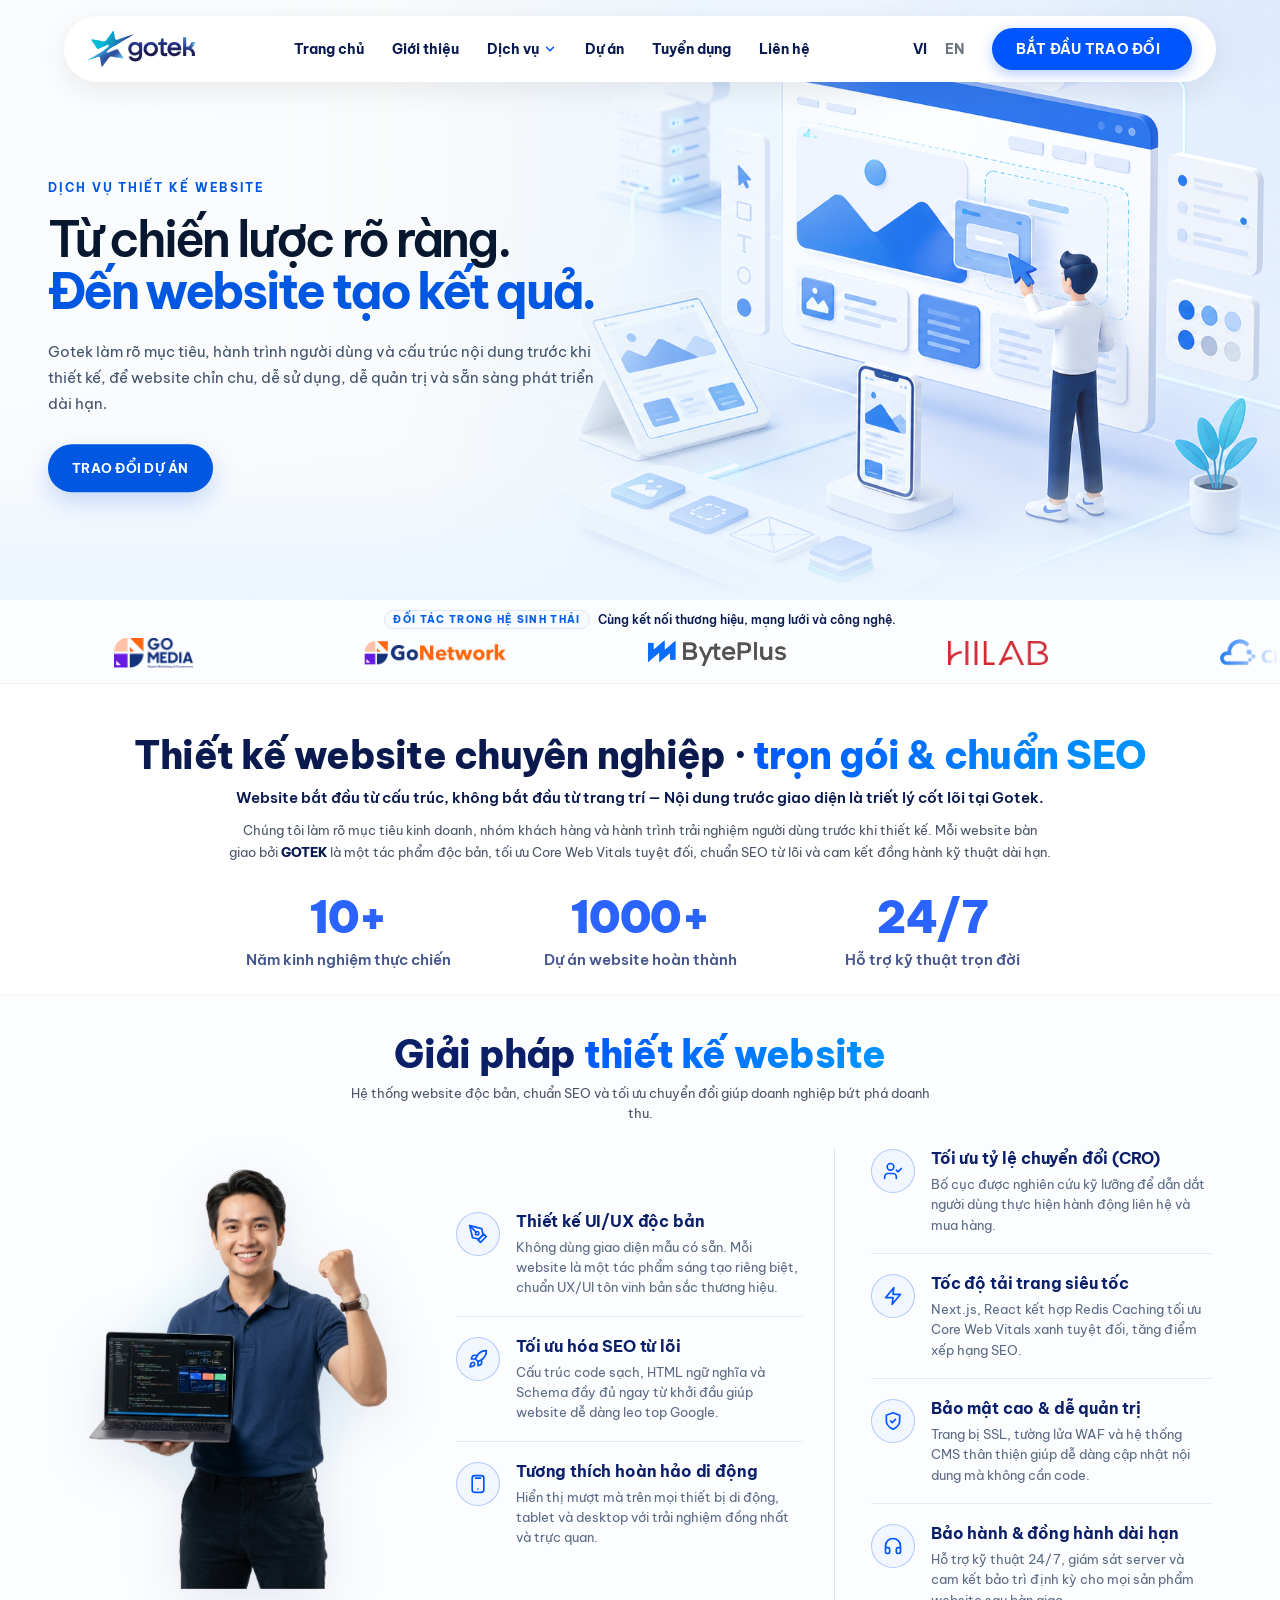
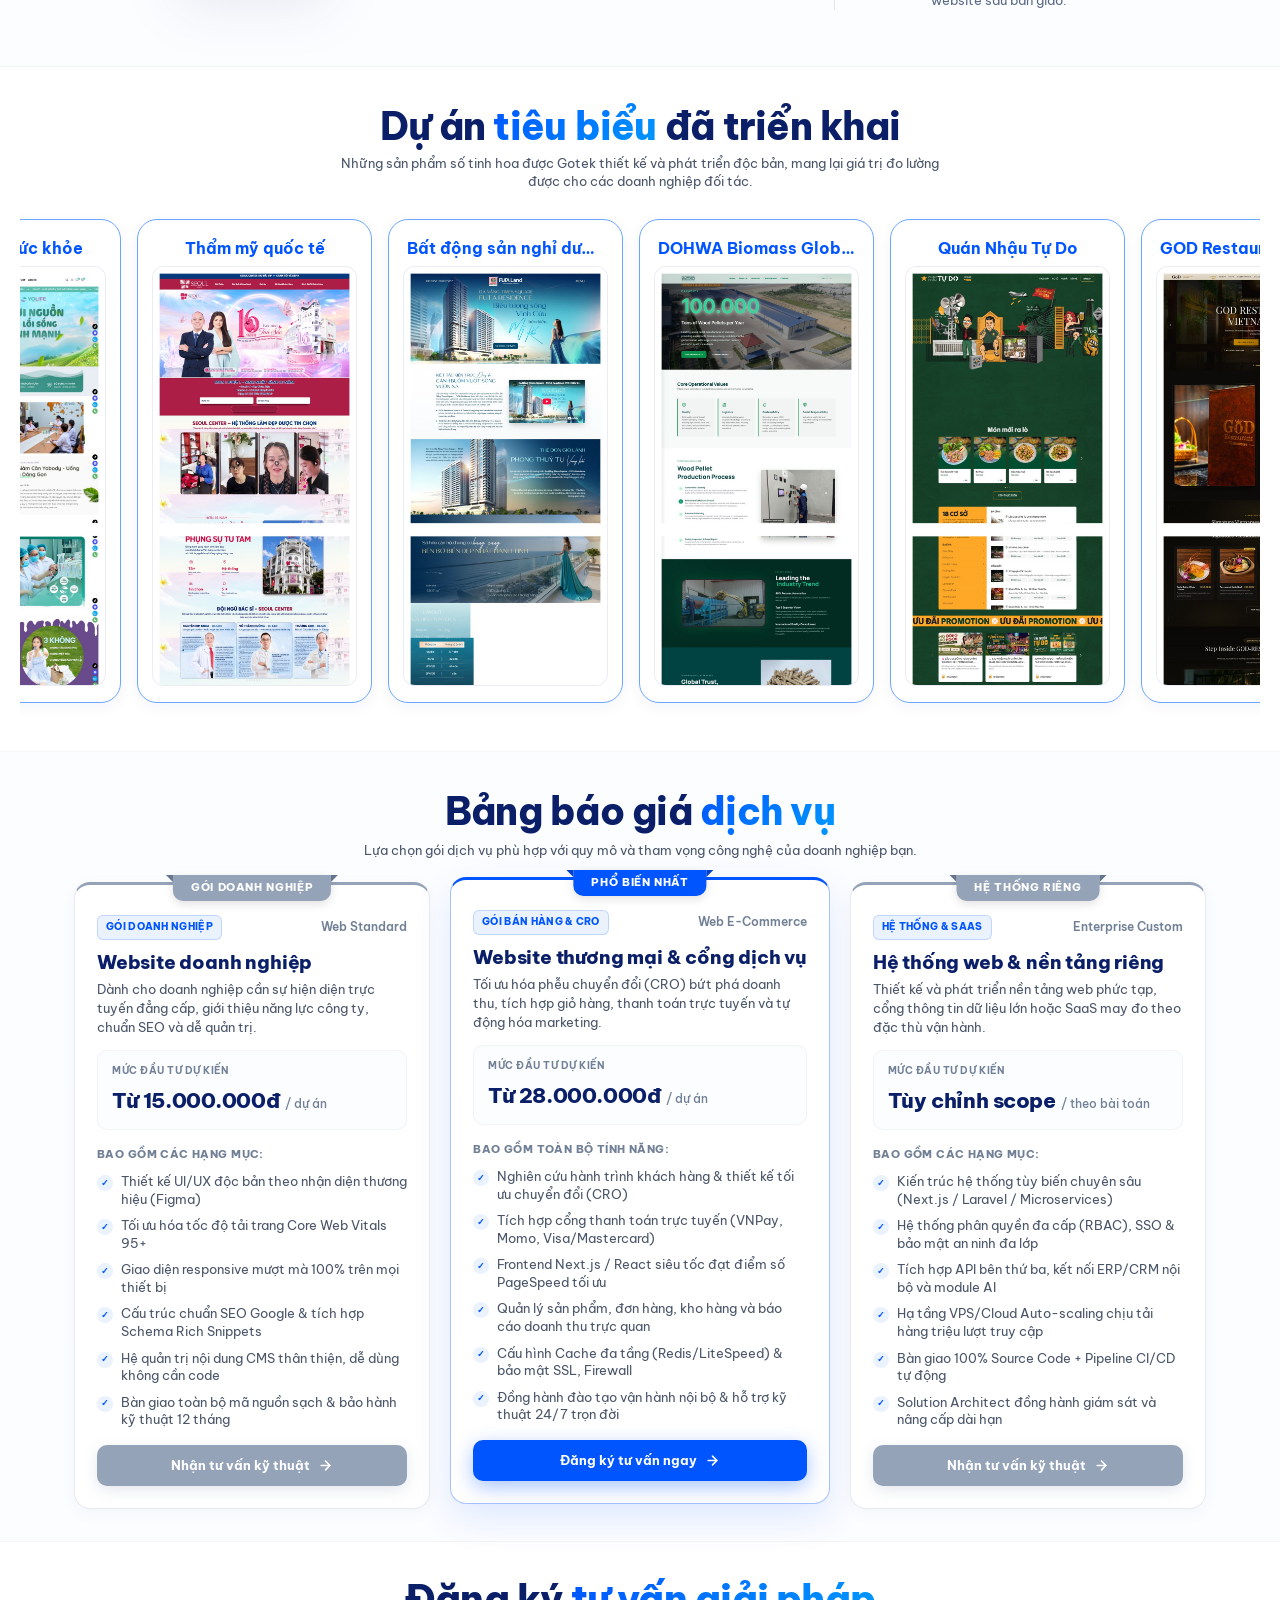
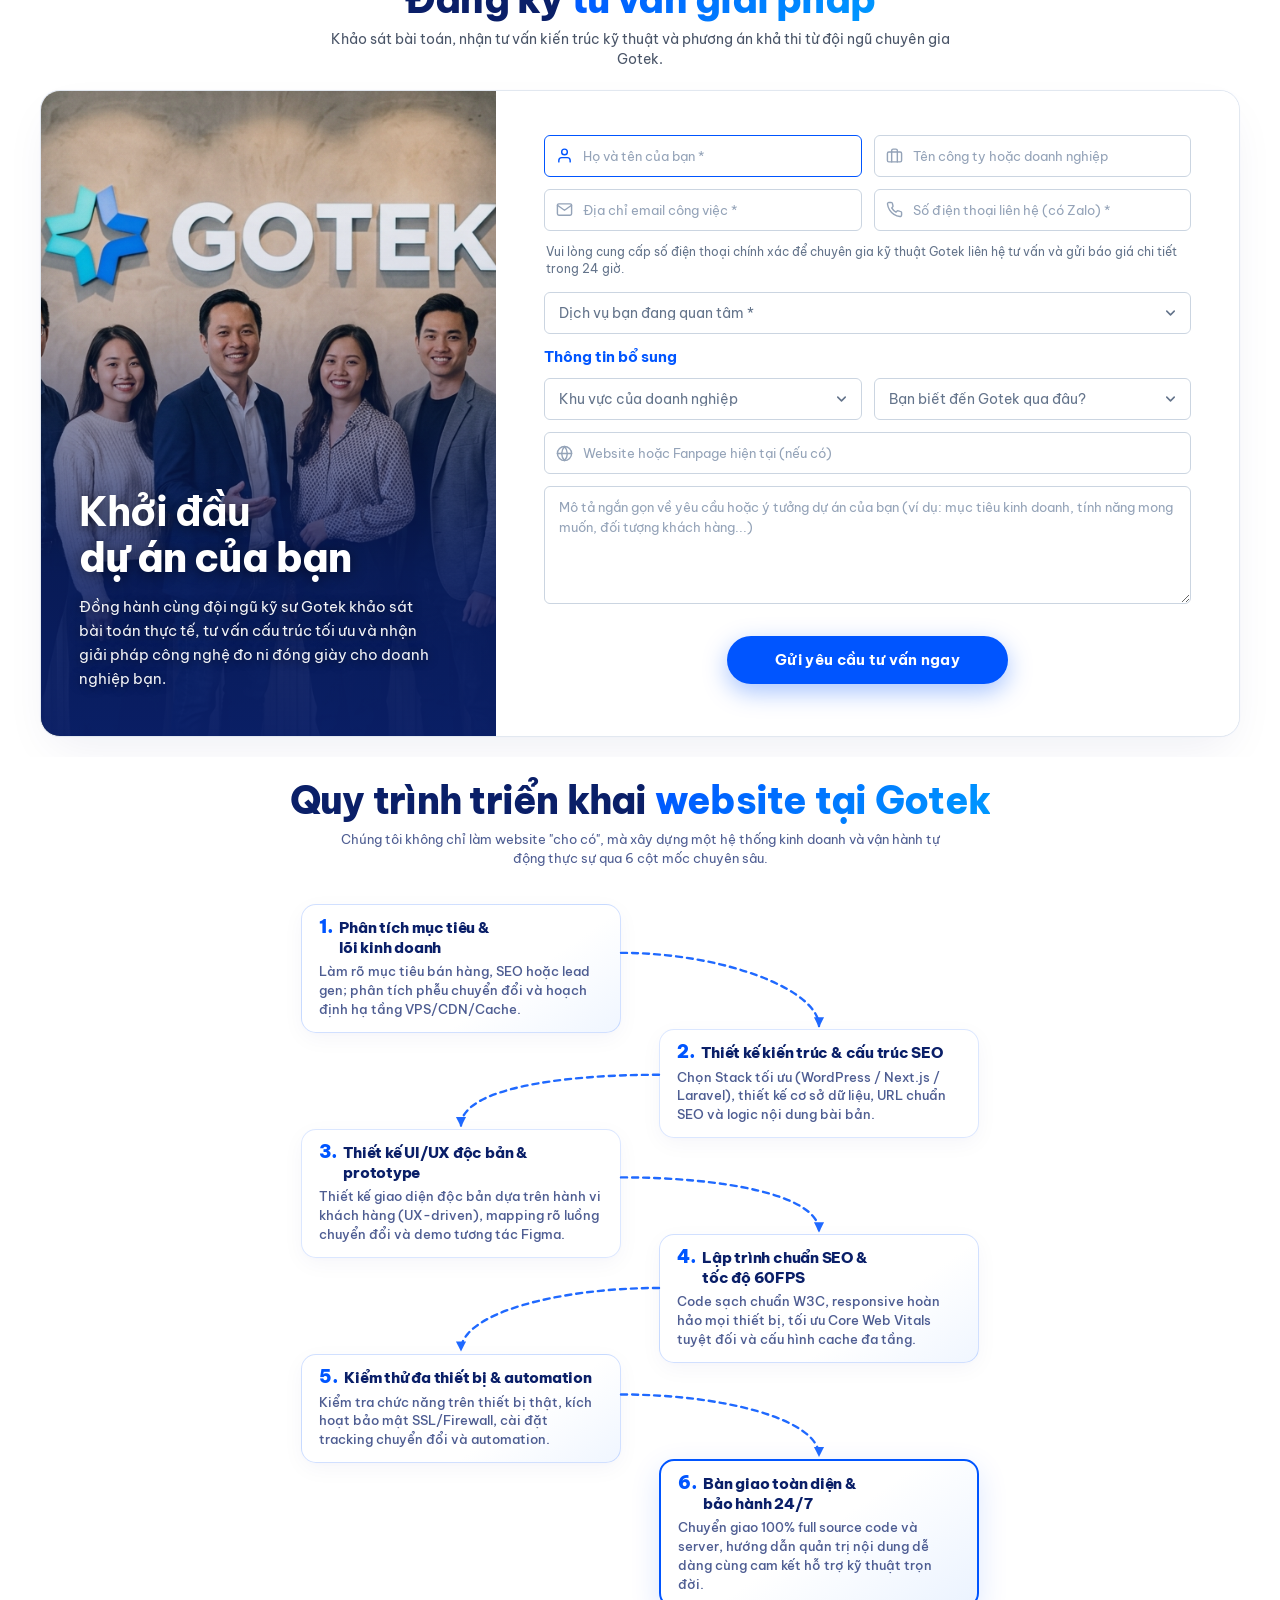
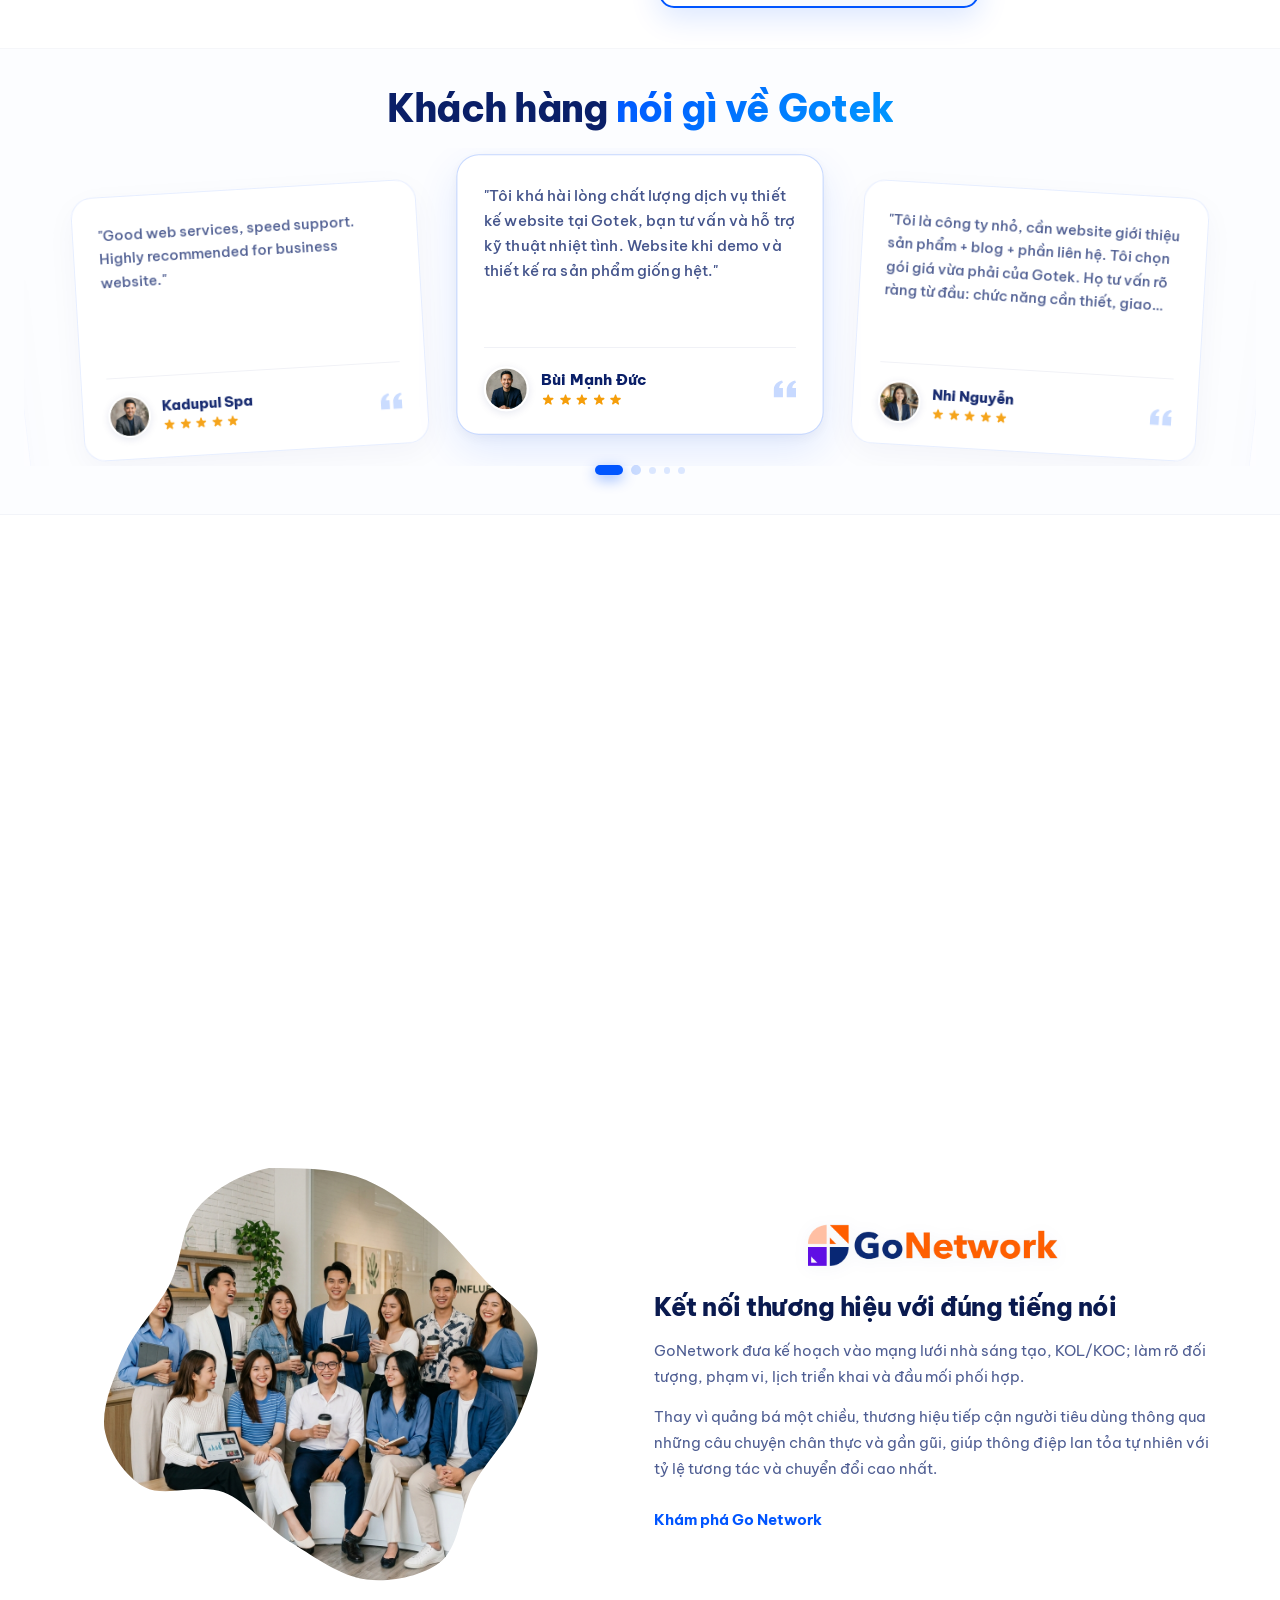
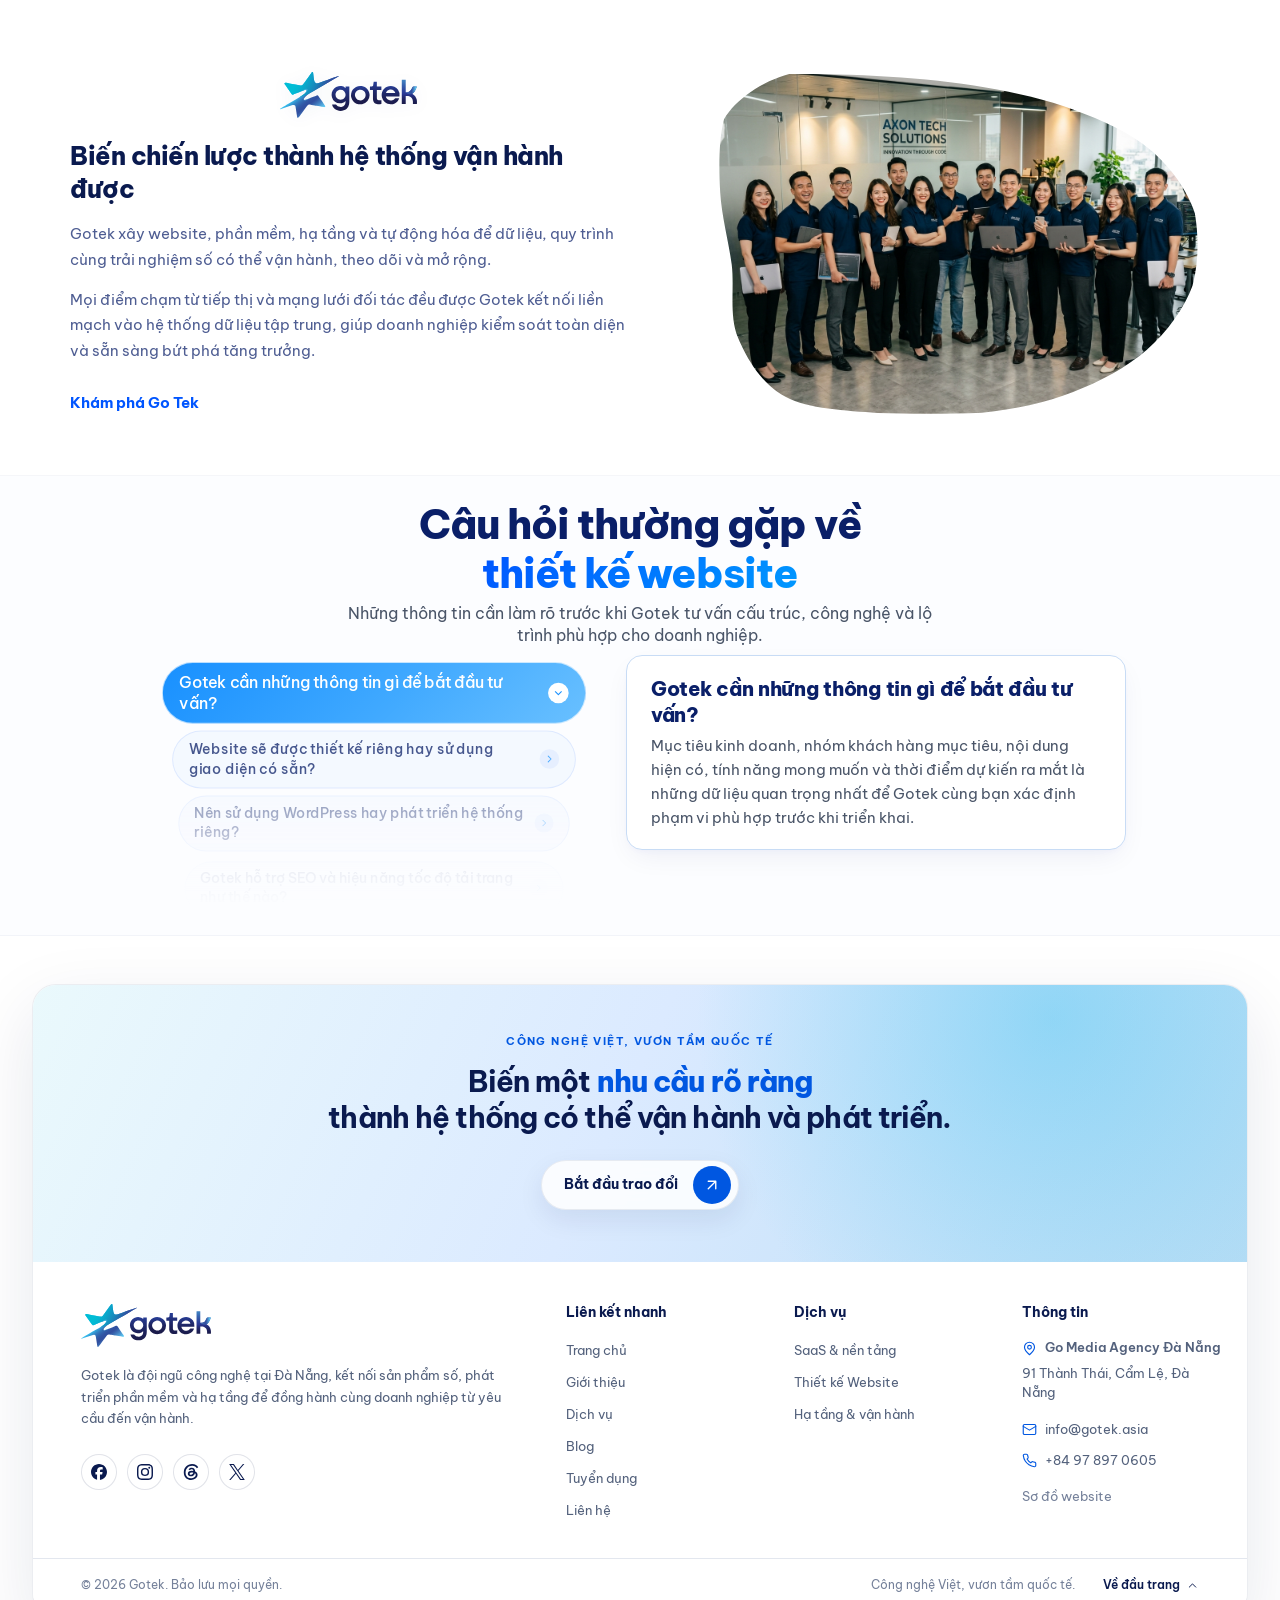
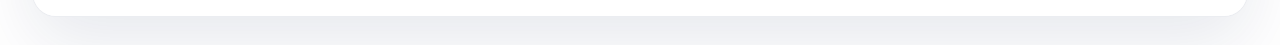
<file: index.html>
<!DOCTYPE html>
<html lang="vi">

<head>
  <meta charset="UTF-8" />
  <meta name="viewport" content="width=device-width, initial-scale=1.0" />
  <title>Thiết kế website chuyên nghiệp, chuẩn SEO | Gotek</title>
  <meta name="description"
    content="Gotek thiết kế website theo mục tiêu kinh doanh, tối ưu trải nghiệm, hiệu năng, SEO và khả năng vận hành lâu dài cho doanh nghiệp." />
  <link rel="icon" type="image/png" href="assets/images/logo.png" />

  <!-- Google Fonts: Be Vietnam Pro -->
  <link rel="preconnect" href="https://fonts.googleapis.com" />
  <link rel="preconnect" href="https://fonts.gstatic.com" crossorigin />
  <link href="https://fonts.googleapis.com/css2?family=Be+Vietnam+Pro:ital,wght@0,300;0,400;0,500;0,600;0,700;0,800;0,900;1,300;1,400;1,500;1,600;1,700;1,800;1,900&display=swap"
    rel="stylesheet" />

  <!-- Stylesheets (Pure Vanilla CSS) -->
  <link rel="stylesheet" href="css/style.css?v=122" />
  <link rel="stylesheet" href="css/footer.css?v=24" />

  <!-- GSAP Core (Tương tự landing_page_gotek) -->
  <script src="https://cdnjs.cloudflare.com/ajax/libs/gsap/3.12.5/gsap.min.js"></script>
</head>

<body class="gotek-website-service-page">

  <!-- =========================================================================
       1. HEADER (FLOATING PILL - LẤY Y NHƯ CỦA LANDING_PAGE_GOTEK)
       ========================================================================= -->
  <header id="main-header"
    class="fixed top-4 left-0 right-0 z-50 flex justify-center w-full px-4 md:px-6 transition-transform duration-500 transform translate-y-0">
    <div
      class="header-pill-inner w-full max-w-6xl bg-white rounded-full shadow-[0_8px_30px_rgb(0,0,0,0.08)] flex justify-between items-center px-4 py-2 md:px-6 md:py-3 border-none">
      <!-- Logo -->
      <a href="#hero" class="header-logo flex items-center z-50 relative shrink-0">
        <img src="./assets/images/gotek-logo-color.svg" alt="Gotek" class="h-7 md:h-9 w-auto object-contain" />
      </a>

      <!-- Desktop Nav -->
      <nav class="header-nav hidden lg:flex items-center gap-5 xl:gap-7 text-sm font-bold text-navy nav-links">
        <a href="#hero" class="text-[#0055FF] transition-colors duration-300 whitespace-nowrap">Trang chủ</a>
        <a href="#about" class="hover:text-[#0055FF] transition-colors duration-300 whitespace-nowrap">Giới thiệu</a>
        <a href="#services"
          class="hover:text-[#0055FF] transition-colors duration-300 inline-flex items-center gap-1 whitespace-nowrap">
          <span>Dịch vụ</span>
          <svg width="14" height="14" viewBox="0 0 24 24" fill="none" stroke="#0055FF" stroke-width="2.5"
            stroke-linecap="round" stroke-linejoin="round" class="shrink-0">
            <polyline points="6 9 12 15 18 9"></polyline>
          </svg>
        </a>
        <a href="#projects" class="hover:text-[#0055FF] transition-colors duration-300 whitespace-nowrap">Dự án</a>
        <a href="#careers" class="hover:text-[#0055FF] transition-colors duration-300 whitespace-nowrap">Tuyển dụng</a>
        <a href="#contact" class="hover:text-[#0055FF] transition-colors duration-300 whitespace-nowrap">Liên hệ</a>
      </nav>

      <!-- Right Actions -->
      <div class="header-actions hidden lg:flex items-center gap-6 shrink-0">
        <!-- Language Switcher -->
        <div class="lang-switcher flex items-center gap-2.5 text-sm font-bold text-gray-500">
          <button class="active text-navy transition-colors hover:text-[#0055FF]">VI</button>
          <button class="hover:text-[#0055FF] transition-colors">EN</button>
        </div>

        <!-- CTA Button -->
        <a href="#contact"
          class="magnetic-btn header-cta-btn flex items-center gap-2 px-6 py-2.5 rounded-full bg-[#0055FF] text-white text-sm font-bold hover:bg-blue-700 transition-all duration-300 shadow-md whitespace-nowrap group">
          BẮT ĐẦU TRAO ĐỔI
          <svg class="w-4 h-4 transform group-hover:-translate-y-0.5 group-hover:translate-x-0.5 transition-transform"
            fill="none" stroke="currentColor" viewBox="0 0 24 24" xmlns="http://www.w3.org/2000/svg">
            <path stroke-linecap="round" stroke-linejoin="round" stroke-width="2.5" d="M5 19L19 5M19 5v10M19 5H9">
            </path>
          </svg>
        </a>
      </div>

      <!-- Mobile Menu Toggle -->
      <button id="mobile-menu-btn"
        class="lg:hidden flex flex-col justify-center items-center w-10 h-10 space-y-1.5 focus:outline-none z-50 relative ml-auto"
        aria-label="Toggle Menu">
        <span class="w-6 h-0.5 bg-navy rounded-full transition-transform duration-300 origin-center"></span>
        <span class="w-6 h-0.5 bg-navy rounded-full transition-opacity duration-300"></span>
        <span class="w-6 h-0.5 bg-navy rounded-full transition-transform duration-300 origin-center"></span>
      </button>
    </div>
  </header>

  <!-- Mobile Menu Overlay (Drawer trượt từ phải sang, phủ lên cả header, chứa logo icon không chữ, VN/EN và CTA cùng hàng chức năng) -->
  <div id="mobile-menu-overlay"
    class="fixed inset-0 bg-navy/30 backdrop-blur-sm z-[99] invisible opacity-0 transition-opacity duration-300">
    <div
      class="mobile-menu-drawer fixed inset-0 sm:left-auto sm:right-0 sm:w-[295px] sm:max-w-[86vw] w-full max-w-full bg-white z-[100] flex flex-col justify-start pt-5 pb-8 px-6 sm:shadow-2xl sm:border-l sm:border-slate-200/60 rounded-none transform translate-x-full">
      <!-- Drawer Top Bar: Logo Gotek Icon + VN/EN Switcher + Close Button -->
      <div
        class="mobile-drawer-header flex items-center justify-between w-full pb-4 mb-5 border-b border-slate-100 shrink-0">
        <!-- Logo Icon (chỉ có biểu tượng ngôi sao Gotek, không có chữ) -->
        <a href="#hero" class="drawer-logo flex items-center shrink-0" aria-label="Gotek Home">
          <img src="./assets/images/logo-icon.png" alt="Gotek" class="h-8 w-auto object-contain" />
        </a>

        <div class="mobile-drawer-actions">
          <!-- Language Switcher: VN / EN -->
          <div class="mobile-lang-switcher flex items-center bg-slate-100 rounded-full p-0.5 text-xs font-bold">
            <button type="button"
              class="lang-btn active px-2.5 py-1 rounded-full bg-[#0055FF] text-white transition-all shadow-xs">VN</button>
            <button type="button"
              class="lang-btn px-2.5 py-1 rounded-full text-navy/70 hover:text-navy transition-all">EN</button>
          </div>

          <!-- Close Button (Chuẩn mẫu: Hình vuông bo góc rounded-lg, nền xanh #0055FF, icon X màu trắng) -->
          <button id="mobile-menu-close" type="button"
            class="w-8 h-8 rounded-lg flex items-center justify-center bg-[#0055FF] text-white hover:bg-[#0043CC] transition-all shadow-xs"
            aria-label="Đóng Menu">
            <svg width="18" height="18" viewBox="0 0 24 24" fill="none" stroke="currentColor" stroke-width="2.5"
              stroke-linecap="round" stroke-linejoin="round">
              <line x1="18" y1="6" x2="6" y2="18"></line>
              <line x1="6" y1="6" x2="18" y2="18"></line>
            </svg>
          </button>
        </div>
      </div>

      <!-- Navigation Links + Bắt Đầu Trao Đổi Ngay trong cùng một dãy chức năng -->
      <nav
        class="flex flex-col gap-4 text-base font-display font-bold text-navy text-left items-start mobile-nav-links w-full">
        <a href="#hero" class="mobile-nav-item active text-[#0055FF]">Trang chủ</a>
        <a href="#about" class="mobile-nav-item">Giới thiệu</a>
        <a href="#services" class="mobile-nav-item">Dịch vụ</a>
        <a href="#projects" class="mobile-nav-item">Dự án</a>
        <a href="#careers" class="mobile-nav-item">Tuyển dụng</a>
        <a href="#contact"
          class="mobile-nav-item mobile-cta-item text-[#0055FF] inline-flex items-center gap-2 group whitespace-nowrap">
          <span>Bắt đầu trao đổi ngay</span>
          <svg class="shrink-0 transform group-hover:translate-x-1 transition-transform" fill="none"
            stroke="currentColor" viewBox="0 0 24 24" stroke-width="2.5">
            <line x1="5" y1="12" x2="19" y2="12"></line>
            <polyline points="12 5 19 12 12 19"></polyline>
          </svg>
        </a>
      </nav>
    </div>
  </div>

  <main>
    <!-- =========================================================================
         HERO BANNER: DỊCH VỤ THIẾT KẾ WEBSITE CHUẨN GOTEK.ASIA
         ========================================================================= -->
    <section id="hero" class="gotek-editorial-intro about-hero about-hero--renewed gotek-service-hero gotek-service-hero--website" aria-labelledby="gotek-editorial-intro-title">
      <div class="about-hero__wash" aria-hidden="true"></div>
      <div class="gotek-service-hero__shell about-wrap about-hero__grid">
        <div class="gotek-service-hero__copy about-hero__copy">
          <p class="about-kicker">DỊCH VỤ THIẾT KẾ WEBSITE</p>
          <h1 id="gotek-editorial-intro-title">Từ chiến lược rõ ràng.<br><strong>Đến website tạo kết quả.</strong></h1>
          <p class="gotek-service-hero__description about-hero__description">Gotek làm rõ mục tiêu, hành trình người dùng và cấu trúc nội dung trước khi thiết kế, để website chỉn chu, dễ sử dụng, dễ quản trị và sẵn sàng phát triển dài hạn.</p>
          <div class="about-hero__actions">
            <a class="about-button" href="#contact">TRAO ĐỔI DỰ ÁN</a>
          </div>
        </div>
        <figure class="gotek-service-hero__media about-hero__media">
          <img class="about-hero__image" src="./assets/images/gotek-web-design-3d-hero-v4.png" alt="Không gian mô phỏng quy trình thiết kế website responsive tại Gotek" width="1280" height="1280" fetchpriority="high" decoding="async" />
        </figure>
      </div>
    </section>

    <!-- =========================================================================
         HOME PARTNERS: ĐỐI TÁC TRONG HỆ SINH THÁI (100% CHUẨN GOTEK.ASIA)
         ========================================================================= -->
    <section class="home-partners" aria-labelledby="home-partners-title">
      <div class="home-partners__heading page-shell">
        <p>ĐỐI TÁC TRONG HỆ SINH THÁI</p>
        <h2 id="home-partners-title">Cùng kết nối thương hiệu, mạng lưới và công&nbsp;nghệ.</h2>
      </div>
      <div class="home-partners__viewport" aria-label="Danh sách đối tác Gotek">
        <div class="home-partners__track">
          <!-- Nhóm 1 -->
          <div class="home-partners__group">
            <article class="home-partner-card home-partner-card--gomedia">
              <img src="./assets/images/partners/partner-go-media.png" alt="Go Media" width="2560" height="973" loading="lazy" decoding="async">
            </article>
            <article class="home-partner-card home-partner-card--gonetwork">
              <img src="./assets/images/partners/partner-gonetwork.png" alt="GoNetwork" width="694" height="125" loading="lazy" decoding="async">
            </article>
            <article class="home-partner-card home-partner-card--byteplus">
              <img src="./assets/images/partners/partner-byteplus.png" alt="BytePlus" width="1200" height="1200" loading="lazy" decoding="async">
            </article>
            <article class="home-partner-card home-partner-card--trilab">
              <img src="./assets/images/partners/partner-trilab.png" alt="HILAB" width="117" height="28" loading="lazy" decoding="async">
            </article>
            <article class="home-partner-card home-partner-card--cloudfly">
              <img src="./assets/images/partners/partner-cloudfly.png" alt="CloudFly" width="256" height="60" loading="lazy" decoding="async">
            </article>
          </div>

          <!-- Nhóm 2 (Nhân đôi để vòng lặp liên tục) -->
          <div class="home-partners__group" aria-hidden="true">
            <article class="home-partner-card home-partner-card--gomedia">
              <img src="./assets/images/partners/partner-go-media.png" alt="" width="2560" height="973" loading="lazy" decoding="async">
            </article>
            <article class="home-partner-card home-partner-card--gonetwork">
              <img src="./assets/images/partners/partner-gonetwork.png" alt="" width="694" height="125" loading="lazy" decoding="async">
            </article>
            <article class="home-partner-card home-partner-card--byteplus">
              <img src="./assets/images/partners/partner-byteplus.png" alt="" width="1200" height="1200" loading="lazy" decoding="async">
            </article>
            <article class="home-partner-card home-partner-card--trilab">
              <img src="./assets/images/partners/partner-trilab.png" alt="" width="117" height="28" loading="lazy" decoding="async">
            </article>
            <article class="home-partner-card home-partner-card--cloudfly">
              <img src="./assets/images/partners/partner-cloudfly.png" alt="" width="256" height="60" loading="lazy" decoding="async">
            </article>
          </div>

          <!-- Nhóm 3 (Nhân 3 để lặp hoàn toàn mượt mà) -->
          <div class="home-partners__group" aria-hidden="true">
            <article class="home-partner-card home-partner-card--gomedia">
              <img src="./assets/images/partners/partner-go-media.png" alt="" width="2560" height="973" loading="lazy" decoding="async">
            </article>
            <article class="home-partner-card home-partner-card--gonetwork">
              <img src="./assets/images/partners/partner-gonetwork.png" alt="" width="694" height="125" loading="lazy" decoding="async">
            </article>
            <article class="home-partner-card home-partner-card--byteplus">
              <img src="./assets/images/partners/partner-byteplus.png" alt="" width="1200" height="1200" loading="lazy" decoding="async">
            </article>
            <article class="home-partner-card home-partner-card--trilab">
              <img src="./assets/images/partners/partner-trilab.png" alt="" width="117" height="28" loading="lazy" decoding="async">
            </article>
            <article class="home-partner-card home-partner-card--cloudfly">
              <img src="./assets/images/partners/partner-cloudfly.png" alt="" width="256" height="60" loading="lazy" decoding="async">
            </article>
          </div>
        </div>
      </div>
    </section>

    <!-- =========================================================================
         2. SECTION GIỚI THIỆU: ĐỐI TÁC CÔNG NGHỆ & PHẦN MỀM CHUYÊN NGHIỆP
         (Chuẩn mẫu người dùng yêu cầu: Bỏ 2 nút bấm, dải 6 số liệu thống kê)
         ========================================================================= -->
    <section id="about" class="about-partner-section">
      <div class="about-partner-inner">
        <!-- Tiêu đề chính -->
        <h2 class="partner-title">
          <span class="partner-title-line">Thiết kế website chuyên nghiệp</span><span class="partner-title-sep"> · </span><span class="partner-title-line text-brand-gradient">trọn gói &amp; chuẩn SEO</span>
        </h2>

        <!-- Khung chứa văn bản giới thiệu -->
        <div class="partner-text-block">
          <!-- Đoạn mô tả 1 -->
          <p class="partner-lead">
            Website bắt đầu từ cấu trúc, không bắt đầu từ trang trí — Nội dung trước giao diện là triết lý cốt lõi tại Gotek.
          </p>

          <!-- Đoạn mô tả 2 -->
          <p class="partner-desc">
            Chúng tôi làm rõ mục tiêu kinh doanh, nhóm khách hàng và hành trình trải nghiệm người dùng trước khi thiết kế. Mỗi website bàn giao bởi <strong>GOTEK</strong> là một tác phẩm độc bản, tối ưu Core Web Vitals tuyệt đối, chuẩn SEO từ lõi và cam kết đồng hành kỹ thuật dài hạn.
          </p>
        </div>

        <!-- Dải 3 số liệu thống kê then chốt -->
        <div class="partner-metrics-strip">
          <div class="metric-cell">
            <div class="metric-number">10+</div>
            <div class="metric-label">Năm kinh nghiệm <br class="metric-br-mobile" />thực chiến</div>
          </div>
          <div class="metric-cell">
            <div class="metric-number">1000+</div>
            <div class="metric-label">Dự án website <br class="metric-br-mobile" />hoàn thành</div>
          </div>
          <div class="metric-cell">
            <div class="metric-number">24/7</div>
            <div class="metric-label">Hỗ trợ kỹ thuật <br class="metric-br-mobile" />trọn đời</div>
          </div>
        </div>
      </div>
    </section>

    <!-- =========================================================================
         3. SECTION GIẢI PHÁP CHUYÊN SÂU (BENTO GRID SOLUTIONS)
         - Phong cách Clean B2B Minimalist kết hợp Modern AI & SaaS
         - Không số theo yêu cầu người dùng, màu chữ chuẩn thương hiệu Gotek (Navy + Royal Blue)
         ========================================================================= -->
    <section id="services" class="why-choose-section">
      <div class="why-choose-wrapper">
        
        <!-- Header Section: Tiêu đề + Phụ đề -->
        <div class="solutions-header">
          <h2 class="solutions-title">
            Giải pháp <span class="text-brand-gradient whitespace-nowrap inline-block">thiết kế website</span>
          </h2>
          <p class="solutions-lead">
            Hệ thống website độc bản, chuẩn SEO và tối ưu chuyển đổi giúp doanh nghiệp bứt phá doanh thu.
          </p>
        </div>

        <div class="why-choose-container">
          <!-- Cột Trái: Ảnh nhân vật kỹ sư Gotek (Đã bỏ toàn bộ chữ theo yêu cầu) -->
          <div class="why-choose-left-image">
            <img src="./assets/images/banners/hero-engineer-nobg.png" alt="Kỹ sư công nghệ Gotek" class="why-choose-character-img">
          </div>

          <!-- Cột Phải: Lưới 2 cột giải pháp với khoảng cách đồng đều như Hình 4 -->
          <div class="why-choose-grid">
          
          <!-- Cột 1: UI/UX Độc Bản, Tối Ưu SEO Từ Lõi, Tương Thích Di Động -->
          <div class="why-feature-col">
            
            <!-- Item 1: Thiết Kế UI/UX Độc Bản -->
            <div class="why-feature-item">
              <div class="why-feature-icon">
                <svg viewBox="0 0 24 24" fill="none" stroke="currentColor" stroke-width="2" stroke-linecap="round" stroke-linejoin="round">
                  <path d="m12 19 7-7 3 3-7 7-3-3z"/>
                  <path d="m18 13-1.5-7.5L2 2l3.5 14.5L13 18l5-5z"/>
                  <path d="m2 2 7.586 7.586"/>
                  <circle cx="11" cy="11" r="2"/>
                </svg>
              </div>
              <div class="why-feature-content">
                <h3 class="why-feature-title">Thiết kế UI/UX độc bản</h3>
                <p class="why-feature-desc">Không dùng giao diện mẫu có sẵn. Mỗi website là một tác phẩm sáng tạo riêng biệt, chuẩn UX/UI tôn vinh bản sắc thương hiệu.</p>
              </div>
            </div>

            <!-- Item 2: Tối Ưu Hóa SEO Từ Lõi -->
            <div class="why-feature-item">
              <div class="why-feature-icon">
                <svg viewBox="0 0 24 24" fill="none" stroke="currentColor" stroke-width="2" stroke-linecap="round" stroke-linejoin="round">
                  <path d="M4.5 16.5c-1.5 1.26-2 5-2 5s3.74-.5 5-2c.71-.84.7-2.13-.09-2.91a2.18 2.18 0 0 0-2.91-.09z"/>
                  <path d="m12 15-3-3a22 22 0 0 1 2-3.95A12.88 12.88 0 0 1 22 2c0 2.72-.78 7.5-6 11a22.35 22.35 0 0 1-4 2z"/>
                  <path d="M9 12H4s.55-3.03 2-4c1.62-1.08 5 0 5 0"/>
                  <path d="M12 15v5s3.03-.55 4-2c1.08-1.62 0-5 0-5"/>
                </svg>
              </div>
              <div class="why-feature-content">
                <h3 class="why-feature-title">Tối ưu hóa SEO từ lõi</h3>
                <p class="why-feature-desc">Cấu trúc code sạch, HTML ngữ nghĩa và Schema đầy đủ ngay từ khởi đầu giúp website dễ dàng leo top Google.</p>
              </div>
            </div>

            <!-- Item 3: Tương Thích Hoàn Hảo Di Động -->
            <div class="why-feature-item">
              <div class="why-feature-icon">
                <svg viewBox="0 0 24 24" fill="none" stroke="currentColor" stroke-width="2" stroke-linecap="round" stroke-linejoin="round">
                  <rect width="14" height="20" x="5" y="2" rx="3" ry="3"/>
                  <path d="M12 18h.01"/>
                  <path d="M9 5h6"/>
                </svg>
              </div>
              <div class="why-feature-content">
                <h3 class="why-feature-title">Tương thích hoàn hảo di động</h3>
                <p class="why-feature-desc">Hiển thị mượt mà trên mọi thiết bị di động, tablet và desktop với trải nghiệm đồng nhất và trực quan.</p>
              </div>
            </div>

          </div>

          <!-- Cột 2 (Vách ngăn dọc hairline): CRO, Tốc Độ Siêu Tốc, Bảo Mật, Hỗ Trợ 24/7 -->
          <div class="why-feature-col why-feature-col--bordered">
            
            <!-- Item 4: Tối Ưu Tỷ Lệ Chuyển Đổi (CRO) -->
            <div class="why-feature-item">
              <div class="why-feature-icon">
                <svg viewBox="0 0 24 24" fill="none" stroke="currentColor" stroke-width="2" stroke-linecap="round" stroke-linejoin="round">
                  <path d="M16 21v-2a4 4 0 0 0-4-4H6a4 4 0 0 0-4 4v2"/>
                  <circle cx="9" cy="7" r="4"/>
                  <polyline points="16 11 18 13 22 9"/>
                </svg>
              </div>
              <div class="why-feature-content">
                <h3 class="why-feature-title">Tối ưu tỷ lệ chuyển đổi (CRO)</h3>
                <p class="why-feature-desc">Bố cục được nghiên cứu kỹ lưỡng để dẫn dắt người dùng thực hiện hành động liên hệ và mua hàng.</p>
              </div>
            </div>

            <!-- Item 5: Tốc Độ Tải Trang Siêu Tốc -->
            <div class="why-feature-item">
              <div class="why-feature-icon">
                <svg viewBox="0 0 24 24" fill="none" stroke="currentColor" stroke-width="2" stroke-linecap="round" stroke-linejoin="round">
                  <polygon points="13 2 3 14 12 14 11 22 21 10 12 10 13 2"/>
                </svg>
              </div>
              <div class="why-feature-content">
                <h3 class="why-feature-title">Tốc độ tải trang siêu tốc</h3>
                <p class="why-feature-desc">Next.js, React kết hợp Redis Caching tối ưu Core Web Vitals xanh tuyệt đối, tăng điểm xếp hạng SEO.</p>
              </div>
            </div>

            <!-- Item 6: Bảo Mật Cao & Dễ Quản Trị -->
            <div class="why-feature-item">
              <div class="why-feature-icon">
                <svg viewBox="0 0 24 24" fill="none" stroke="currentColor" stroke-width="2" stroke-linecap="round" stroke-linejoin="round">
                  <path d="M12 22s8-4 8-10V5l-8-3-8 3v7c0 6 8 10 8 10"/>
                  <path d="m9 12 2 2 4-4"/>
                </svg>
              </div>
              <div class="why-feature-content">
                <h3 class="why-feature-title">Bảo mật cao &amp; dễ quản trị</h3>
                <p class="why-feature-desc">Trang bị SSL, tường lửa WAF và hệ thống CMS thân thiện giúp dễ dàng cập nhật nội dung mà không cần code.</p>
              </div>
            </div>

            <!-- Item 7: Bảo Hành & Đồng Hành Dài Hạn -->
            <div class="why-feature-item">
              <div class="why-feature-icon">
                <svg viewBox="0 0 24 24" fill="none" stroke="currentColor" stroke-width="2" stroke-linecap="round" stroke-linejoin="round">
                  <path d="M3 14h3a2 2 0 0 1 2 2v3a2 2 0 0 1-2 2H5a2 2 0 0 1-2-2v-7a9 9 0 0 1 18 0v7a2 2 0 0 1-2 2h-1a2 2 0 0 1-2-2v-3a2 2 0 0 1 2-2h3"/>
                </svg>
              </div>
              <div class="why-feature-content">
                <h3 class="why-feature-title">Bảo hành &amp; đồng hành dài hạn</h3>
                <p class="why-feature-desc">Hỗ trợ kỹ thuật 24/7, giám sát server và cam kết bảo trì định kỳ cho mọi sản phẩm website sau bàn giao.</p>
              </div>
            </div>

          </div>

        </div>

      </div>
    </div>
  </section>

    <!-- =========================================================================
         4. SECTION DỰ ÁN TIÊU BIỂU (2 CỘT: TRÊN ẢNH, DƯỚI LÀ LOẠI + NAME, DƯỚI NỮA LÀ MÔ TẢ)
         ========================================================================= -->
    <section id="projects" class="featured-projects-section">
      <div class="projects-container">

        <!-- Header Section -->
        <div class="projects-header">
          <h2 class="projects-title">
            <span class="projects-title-main">Dự án <span class="text-brand-gradient">tiêu biểu</span></span>
            <span class="projects-title-sub">đã triển khai</span>
          </h2>
          <p class="projects-lead">
            Những sản phẩm số tinh hoa được Gotek thiết kế và phát triển độc bản, mang lại giá trị đo lường được cho các
            doanh nghiệp đối tác.
          </p>
        </div>

        <div class="projects-showcase-container project-3-saas-web-hatang" id="projectsContainer">
          <!-- Các dự án tiêu biểu được nạp và render tự động bởi JavaScript theo mẫu hình 2 -->
        </div>
    </section>

    <!-- =========================================================================
         5. SECTION BẢNG BÁO GIÁ DỊCH VỤ (PRICING SECTION)
         - Chuẩn mẫu ảnh 1 & 2: 3 thẻ (Web Standard, Enterprise SaaS, Scale & Support)
         - Viền ruy-băng gấp nếp 3D trên viền
         - 2 thẻ cạnh khi chưa hover: viền và ruy-băng xám (#94A3B8); khi hover: chuyển xanh công ty Gotek (#0055FF)
         - Thẻ giữa: Luôn nổi bật màu xanh Gotek & nền Deep Navy
         - Không bị ngắt xuống dòng giữa chừng
         ========================================================================= -->
    <section id="pricing" class="pricing-section">
      <div class="pricing-container">

        <!-- Header -->
        <div class="pricing-header">
          <h2 class="pricing-title">
            Bảng báo giá <span class="text-brand-gradient">dịch vụ</span>
          </h2>
          <p class="pricing-lead">
            Lựa chọn gói dịch vụ phù hợp với quy mô và tham vọng công nghệ của doanh nghiệp bạn.
          </p>
        </div>

        <!-- Lưới Thẻ Báo Giá (Render động từ data/pricing.json qua JavaScript) -->
        <div class="pricing-grid" id="pricingGrid">
          <!-- Nội dung các gói dịch vụ được nạp tự động bằng JavaScript -->
        </div>
      </div>
    </section>

<!-- =========================================================================
         11. SECTION KHÁCH HÀNG NHẬP FORM ĐỂ GOTEK TƯ VẤN (B2B CONSULTATION FORM)
         - Phía sau là ảnh đội ngũ Gotek phủ gradient màu công ty Gotek
         - Làm y như mẫu thiết kế chuẩn từng trường nhập liệu & bố cục
         - Tuân thủ quy tắc chỉ viết hoa chữ đầu (Sentence Case)
         ========================================================================= -->
    <section id="consultation" class="registration-section">
      <div class="registration-container">
        
        <!-- Tiêu đề Section Tư vấn -->
        <div class="consultation-section-header">
          <h2 class="consultation-section-title">
            Đăng ký <span class="text-brand-gradient">tư vấn giải pháp</span>
          </h2>
          <p class="consultation-section-subtitle">
            Khảo sát bài toán, nhận tư vấn kiến trúc kỹ thuật và phương án khả thi từ đội ngũ chuyên gia Gotek.
          </p>
        </div>

        <div class="registration-card">

          <!-- CỘT TRÁI: ẢNH NỀN ĐỘI NGŨ HIỆN RÕ NÉT + THÔNG ĐIỆP KHỞI ĐẦU DỰ ÁN -->
          <div class="reg-visual-col">
            <div class="reg-visual-bottom-content">
              <h2 class="reg-hero-headline">
                Khởi đầu <br />
                <span class="reg-hero-bold">dự án của bạn</span>
              </h2>
              <p class="reg-hero-desc">
                Đồng hành cùng đội ngũ kỹ sư Gotek khảo sát bài toán thực tế, tư vấn cấu trúc tối ưu và nhận giải pháp công nghệ đo ni đóng giày cho doanh nghiệp bạn.
              </p>
            </div>
          </div>

          <!-- CỘT PHẢI: FORM KHÁCH HÀNG NHẬP ĐỂ GOTEK TƯ VẤN -->
          <div class="reg-form-col">
            <form class="reg-form" id="consultationForm" onsubmit="event.preventDefault(); window.handleConsultationSubmit ? window.handleConsultationSubmit(this) : alert('Cảm ơn bạn! Gotek sẽ liên hệ tư vấn trong 24h.');">
              
              <!-- Hàng 1: Họ và tên + Tên doanh nghiệp (2 cột) -->
              <div class="reg-grid-2">
                <div class="reg-input-box has-icon is-focused-preview">
                  <svg class="reg-input-icon" viewBox="0 0 24 24" fill="none" stroke="currentColor" stroke-width="2" stroke-linecap="round" stroke-linejoin="round">
                    <path d="M20 21v-2a4 4 0 0 0-4-4H8a4 4 0 0 0-4 4v2"></path>
                    <circle cx="12" cy="7" r="4"></circle>
                  </svg>
                  <input type="text" name="fullName" placeholder="Họ và tên của bạn *" required class="reg-control" />
                </div>
                <div class="reg-input-box has-icon">
                  <svg class="reg-input-icon" viewBox="0 0 24 24" fill="none" stroke="currentColor" stroke-width="2" stroke-linecap="round" stroke-linejoin="round">
                    <rect x="2" y="7" width="20" height="14" rx="2" ry="2"></rect>
                    <path d="M16 21V5a2 2 0 0 0-2-2h-4a2 2 0 0 0-2 2v16"></path>
                  </svg>
                  <input type="text" name="companyName" placeholder="Tên công ty hoặc doanh nghiệp" class="reg-control" />
                </div>
              </div>

              <!-- Hàng 2: Email công việc + Số điện thoại liên hệ (2 cột) -->
              <div class="reg-grid-2">
                <div class="reg-input-box has-icon">
                  <svg class="reg-input-icon" viewBox="0 0 24 24" fill="none" stroke="currentColor" stroke-width="2" stroke-linecap="round" stroke-linejoin="round">
                    <path d="M4 4h16c1.1 0 2 .9 2 2v12c0 1.1-.9 2-2 2H4c-1.1 0-2-.9-2-2V6c0-1.1.9-2 2-2z"></path>
                    <polyline points="22,6 12,13 2,6"></polyline>
                  </svg>
                  <input type="email" name="email" placeholder="Địa chỉ email công việc *" required class="reg-control" />
                </div>
                <div class="reg-input-box has-icon">
                  <svg class="reg-input-icon" viewBox="0 0 24 24" fill="none" stroke="currentColor" stroke-width="2" stroke-linecap="round" stroke-linejoin="round">
                    <path d="M22 16.92v3a2 2 0 0 1-2.18 2 19.79 19.79 0 0 1-8.63-3.07 19.5 19.5 0 0 1-6-6A19.79 19.79 0 0 1 2.12 4.18 2 2 0 0 1 4.11 2h3a2 2 0 0 1 2 1.72c.12.9.34 1.78.65 2.62a2 2 0 0 1-.45 2.11L8.04 9.72a16 16 0 0 0 6 6l1.27-1.27a2 2 0 0 1 2.11-.45c.84.31 1.72.53 2.62.65A2 2 0 0 1 22 16.92Z"></path>
                  </svg>
                  <input type="tel" name="phone" placeholder="Số điện thoại liên hệ (có Zalo) *" required class="reg-control" />
                </div>
              </div>
              <p class="reg-phone-note">
                Vui lòng cung cấp số điện thoại chính xác để chuyên gia kỹ thuật Gotek liên hệ tư vấn và gửi báo giá chi tiết trong 24 giờ.
              </p>

              <!-- Hàng 3: Dịch vụ quan tâm (1 cột toàn chiều rộng) -->
              <div class="reg-select-box">
                <select name="serviceNeeded" class="reg-select-control" required>
                  <option value="" disabled selected>Dịch vụ bạn đang quan tâm *</option>
                  <option value="corporate">Thiết kế website doanh nghiệp</option>
                  <option value="ecommerce">Website bán hàng & E-commerce</option>
                  <option value="platform">Web app & nền tảng số riêng</option>
                  <option value="uiux">Thiết kế UI/UX (Figma)</option>
                  <option value="seo">Tối ưu hóa SEO & Tốc độ trang</option>
                  <option value="cro">Bảo trì & Tối ưu chuyển đổi (CRO)</option>
                  <option value="other">Dịch vụ khác / Cần tư vấn thêm</option>
                </select>
                <svg class="reg-select-arrow" viewBox="0 0 24 24" fill="none" stroke="currentColor" stroke-width="2.5" stroke-linecap="round" stroke-linejoin="round">
                  <polyline points="6 9 12 15 18 9"></polyline>
                </svg>
              </div>

              <!-- Tiêu đề phụ: Thông tin bổ sung -->
              <div class="reg-sub-section">
                <h4 class="reg-sub-title">Thông tin bổ sung</h4>

                <!-- Hàng 4: Khu vực doanh nghiệp + Kênh biết đến Gotek (2 cột) -->
                <div class="reg-grid-2">
                  <div class="reg-select-box">
                    <select name="location" class="reg-select-control">
                      <option value="" disabled selected>Khu vực của doanh nghiệp</option>
                      <option value="danang">Đà Nẵng & Miền Trung</option>
                      <option value="hanoi">Hà Nội & Miền Bắc</option>
                      <option value="hcm">TP.HCM & Miền Nam</option>
                      <option value="other">Tỉnh thành khác / Quốc tế</option>
                    </select>
                    <svg class="reg-select-arrow" viewBox="0 0 24 24" fill="none" stroke="currentColor" stroke-width="2.5" stroke-linecap="round" stroke-linejoin="round">
                      <polyline points="6 9 12 15 18 9"></polyline>
                    </svg>
                  </div>
                  <div class="reg-select-box">
                    <select name="heardAboutUs" class="reg-select-control">
                      <option value="" disabled selected>Bạn biết đến Gotek qua đâu?</option>
                      <option value="google">Tìm kiếm Google</option>
                      <option value="social">Mạng xã hội (Facebook, Threads)</option>
                      <option value="partner">Khách hàng, đối tác giới thiệu</option>
                      <option value="ecosystem">Hệ sinh thái Go Media</option>
                      <option value="other">Kênh khác</option>
                    </select>
                    <svg class="reg-select-arrow" viewBox="0 0 24 24" fill="none" stroke="currentColor" stroke-width="2.5" stroke-linecap="round" stroke-linejoin="round">
                      <polyline points="6 9 12 15 18 9"></polyline>
                    </svg>
                  </div>
                </div>

                <!-- Hàng 5: Website hiện tại (1 cột) -->
                <div class="reg-input-box has-icon">
                  <svg class="reg-input-icon" viewBox="0 0 24 24" fill="none" stroke="currentColor" stroke-width="2" stroke-linecap="round" stroke-linejoin="round">
                    <circle cx="12" cy="12" r="10"></circle>
                    <line x1="2" y1="12" x2="22" y2="12"></line>
                    <path d="M12 2a15.3 15.3 0 0 1 4 10 15.3 15.3 0 0 1-4 10 15.3 15.3 0 0 1-4-10 15.3 15.3 0 0 1 4-10z"></path>
                  </svg>
                  <input type="text" name="currentWebsite" placeholder="Website hoặc Fanpage hiện tại (nếu có)" class="reg-control" />
                </div>

                <!-- Hàng 6: Mô tả yêu cầu dự án (Textarea) -->
                <div class="reg-textarea-box">
                  <textarea name="projectBrief" class="reg-textarea" placeholder="Mô tả ngắn gọn về yêu cầu hoặc ý tưởng dự án của bạn (ví dụ: mục tiêu kinh doanh, tính năng mong muốn, đối tượng khách hàng...)" rows="4"></textarea>
                </div>
              </div>

              <!-- Hàng 7: Nút Gửi yêu cầu tư vấn -->
              <div class="reg-submit-wrap">
                <button type="submit" class="reg-submit-button">
                  <span>Gửi yêu cầu tư vấn ngay</span>
                </button>
              </div>

            </form>
          </div>

        </div>
      </div>
    </section>

    <!-- =========================================================================
         6. SECTION QUY TRÌNH THỰC THI (STAGGERED STAIRCASE FLOW - 6 BƯỚC AGILE)
         ========================================================================= -->
    <section id="process" class="process-section">
      <div class="process-container">

        <!-- Section Header -->
        <div class="process-section-header">
          <h2 class="process-main-title">
            <span class="process-title-main">Quy trình triển khai</span>
            <span class="process-title-sub text-brand-gradient">website tại Gotek</span>
          </h2>
          <p class="process-main-desc">
            Chúng tôi không chỉ làm website "cho có", mà xây dựng một hệ thống kinh doanh và vận hành tự động thực sự qua 6 cột mốc chuyên sâu.
          </p>
        </div>

        <!-- Khung Quy Trình Bậc Thang Zigzag -->
        <div class="staircase-process-wrap" id="staircaseWrap">

          <!-- Canvas SVG chứa các đường nét đứt mượt mà cắm vào giữa đỉnh thẻ (đứng im) -->
          <svg id="staircaseSvg" class="staircase-svg-canvas" xmlns="http://www.w3.org/2000/svg">
            <defs id="staircaseDefs">
              <!-- Mũi tên xanh sáng Gotek chỉ thẳng đứng xuống (↓) vào đúng giữa đỉnh thẻ -->
              <marker id="arrowhead" viewBox="0 0 10 10" refX="7" refY="5" markerWidth="6" markerHeight="6"
                orient="auto">
                <path d="M 1 1.5 L 8 5 L 1 8.5 z" fill="#0055FF" />
              </marker>
            </defs>
            <g id="staircasePathGroup"></g>
          </svg>

          <!-- Lưới các bước quy trình bậc thang -->
          <div class="staircase-grid">

            <!-- CỘT TRÁI: Bước 1, Bước 3, Bước 5 -->
            <div class="staircase-col">
              <!-- BƯỚC 1 -->
              <div class="step-card tone-azure" id="card1">
                <div class="step-card-header">
                  <span class="step-card-num">1.</span>
                  <h3 class="step-card-title">Phân tích mục tiêu &amp;<br>lõi kinh doanh</h3>
                </div>
                <p class="step-card-desc">
                  Làm rõ mục tiêu bán hàng, SEO hoặc lead gen; phân tích phễu chuyển đổi và hoạch định hạ tầng VPS/CDN/Cache.
                </p>
                <div class="step-card-arrow" aria-hidden="true">
                  <svg width="12" height="12" viewBox="0 0 24 24" fill="none" stroke="currentColor" stroke-width="2.5" stroke-linecap="round" stroke-linejoin="round"><path d="M9 18l6-6-6-6"/></svg>
                </div>
              </div>

              <!-- BƯỚC 3 -->
              <div class="step-card" id="card3">
                <div class="step-card-header">
                  <span class="step-card-num">3.</span>
                  <h3 class="step-card-title">Thiết kế UI/UX độc bản &amp;<br>prototype</h3>
                </div>
                <p class="step-card-desc">
                  Thiết kế giao diện độc bản dựa trên hành vi khách hàng (UX-driven), mapping rõ luồng chuyển đổi và demo tương tác Figma.
                </p>
                <div class="step-card-arrow" aria-hidden="true">
                  <svg width="12" height="12" viewBox="0 0 24 24" fill="none" stroke="currentColor" stroke-width="2.5" stroke-linecap="round" stroke-linejoin="round"><path d="M9 18l6-6-6-6"/></svg>
                </div>
              </div>

              <!-- BƯỚC 5 -->
              <div class="step-card tone-azure" id="card5">
                <div class="step-card-header">
                  <span class="step-card-num">5.</span>
                  <h3 class="step-card-title">Kiểm thử đa thiết bị &amp; automation</h3>
                </div>
                <p class="step-card-desc">
                  Kiểm tra chức năng trên thiết bị thật, kích hoạt bảo mật SSL/Firewall, cài đặt tracking chuyển đổi và automation.
                </p>
                <div class="step-card-arrow" aria-hidden="true">
                  <svg width="12" height="12" viewBox="0 0 24 24" fill="none" stroke="currentColor" stroke-width="2.5" stroke-linecap="round" stroke-linejoin="round"><path d="M9 18l6-6-6-6"/></svg>
                </div>
              </div>
            </div>

            <!-- CỘT PHẢI: Bước 2, Bước 4, Bước 6 (So le chúc xuống) -->
            <div class="staircase-col col-right">
              <!-- BƯỚC 2 -->
              <div class="step-card" id="card2">
                <div class="step-card-header">
                  <span class="step-card-num">2.</span>
                  <h3 class="step-card-title">Thiết kế kiến trúc &amp; cấu trúc SEO</h3>
                </div>
                <p class="step-card-desc">
                  Chọn Stack tối ưu (WordPress / Next.js / Laravel), thiết kế cơ sở dữ liệu, URL chuẩn SEO và logic nội dung bài bản.
                </p>
                <div class="step-card-arrow" aria-hidden="true">
                  <svg width="12" height="12" viewBox="0 0 24 24" fill="none" stroke="currentColor" stroke-width="2.5" stroke-linecap="round" stroke-linejoin="round"><path d="M9 18l6-6-6-6"/></svg>
                </div>
              </div>

              <!-- BƯỚC 4 -->
              <div class="step-card tone-azure" id="card4">
                <div class="step-card-header">
                  <span class="step-card-num">4.</span>
                  <h3 class="step-card-title">Lập trình chuẩn SEO &amp;<br>tốc độ 60FPS</h3>
                </div>
                <p class="step-card-desc">
                  Code sạch chuẩn W3C, responsive hoàn hảo mọi thiết bị, tối ưu Core Web Vitals tuyệt đối và cấu hình cache đa tầng.
                </p>
                <div class="step-card-arrow" aria-hidden="true">
                  <svg width="12" height="12" viewBox="0 0 24 24" fill="none" stroke="currentColor" stroke-width="2.5" stroke-linecap="round" stroke-linejoin="round"><path d="M9 18l6-6-6-6"/></svg>
                </div>
              </div>

              <!-- BƯỚC 6 (Finish Milestone) -->
              <div class="step-card is-final" id="card6">
                <div class="step-card-header">
                  <span class="step-card-num">6.</span>
                  <h3 class="step-card-title">Bàn giao toàn diện &amp;<br>bảo hành 24/7</h3>
                </div>
                <p class="step-card-desc">
                  Chuyển giao 100% full source code và server, hướng dẫn quản trị nội dung dễ dàng cùng cam kết hỗ trợ kỹ thuật trọn đời.
                </p>
                <div class="step-card-arrow" aria-hidden="true">
                  <svg width="12" height="12" viewBox="0 0 24 24" fill="none" stroke="currentColor" stroke-width="2.5" stroke-linecap="round" stroke-linejoin="round"><path d="M9 18l6-6-6-6"/></svg>
                </div>
              </div>
            </div>

          </div>

        </div>

      </div>
    </section>

    <!-- =========================================================================
         8. SECTION ĐÁNH GIÁ KHÁCH HÀNG (TESTIMONIALS - BẬC CÁNH CUNG & 3 NÚT TRÒN)
         ========================================================================= -->
    <section id="testimonials" class="testimonials-section">
      <div class="testimonials-container">
        <!-- Header -->
        <div class="testimonials-header">
          <h2 class="testimonials-title" id="testimonialsTitle">
            <span class="testimonials-title-main">Khách hàng</span>
            <span class="testimonials-title-sub text-brand-gradient">nói gì về Gotek</span>
          </h2>
        </div>

        <!-- Khung chứa cánh cung uốn cong các thẻ đánh giá (Curved Arc Stage) -->
        <div class="testimonials-curved-wrapper">
          <div id="testimonialsStage" class="testimonials-curved-stage">
            <!-- Render tự động các thẻ đánh giá qua JavaScript từ data/testimonials.json -->
          </div>
        </div>

        <!-- Dưới phần cong là các nút tròn chuyển slide (Tối đa 5 nút dạng sliding window) -->
        <div class="testimonials-pagination-dots" id="testimonialsDots">
          <button class="testimonials-dot dot-small" data-card-index="0" aria-label="Đánh giá 1"></button>
          <button class="testimonials-dot" data-card-index="1" aria-label="Đánh giá 2"></button>
          <button class="testimonials-dot active" data-card-index="2" aria-label="Đánh giá 3"></button>
          <button class="testimonials-dot" data-card-index="3" aria-label="Đánh giá 4"></button>
          <button class="testimonials-dot dot-small" data-card-index="4" aria-label="Đánh giá 5"></button>
        </div>
      </div>
    </section>

    <!-- =========================================================================
         9. SECTION HỆ SINH THÁI 3 ĐỘI NGŨ, 3 PHẦN VIỆC (MÔ HÌNH VÒNG XOÁY 3 LỰC LƯỢNG)
         ========================================================================= -->
    <!-- SVG ClipPath Definitions for Ecosystem Frames -->
    <svg width="0" height="0" style="position: absolute; pointer-events: none;" aria-hidden="true">
      <defs>
        <!-- KHUNG 1: Hình thù y hệt Ảnh 1 (Dành cho Go Media & Gotek) -->
        <clipPath id="ecosystemShapePillar1" clipPathUnits="objectBoundingBox">
          <path
            d="M 0.147,0.000 C 0.090,0.021 0.035,0.075 0.011,0.133 C 0.000,0.191 0.000,0.276 0.003,0.348 C 0.006,0.419 0.020,0.488 0.027,0.560 C 0.033,0.631 0.021,0.710 0.040,0.775 C 0.059,0.840 0.090,0.912 0.139,0.949 C 0.188,0.986 0.263,0.989 0.332,0.997 C 0.400,1.000 0.482,1.000 0.549,0.996 C 0.617,0.986 0.680,0.967 0.737,0.936 C 0.794,0.905 0.850,0.863 0.892,0.811 C 0.934,0.759 0.970,0.690 0.987,0.623 C 1.000,0.556 1.000,0.477 0.992,0.410 C 0.977,0.343 0.941,0.273 0.899,0.223 C 0.857,0.172 0.798,0.136 0.741,0.106 C 0.683,0.075 0.620,0.056 0.556,0.040 C 0.491,0.023 0.423,0.014 0.355,0.008 C 0.287,0.001 0.205,0.000 0.147,0.000 Z" />
        </clipPath>

        <!-- KHUNG 2: Khung y hệt Ảnh 2 (Dành cho Go Network - Trúc tím) -->
        <clipPath id="ecosystemShapePillar2" clipPathUnits="objectBoundingBox">
          <path
            d="M 0.381,0.000 C 0.320,0.012 0.256,0.049 0.218,0.095 C 0.180,0.141 0.183,0.218 0.155,0.276 C 0.127,0.334 0.076,0.384 0.052,0.441 C 0.027,0.498 0.000,0.567 0.006,0.620 C 0.014,0.674 0.053,0.735 0.098,0.760 C 0.143,0.785 0.221,0.750 0.277,0.772 C 0.332,0.795 0.378,0.859 0.432,0.893 C 0.486,0.928 0.545,0.973 0.602,0.980 C 0.659,0.987 0.734,0.971 0.774,0.934 C 0.814,0.896 0.815,0.812 0.844,0.755 C 0.873,0.698 0.924,0.649 0.948,0.591 C 0.972,0.532 1.000,0.459 0.987,0.405 C 0.974,0.351 0.911,0.312 0.869,0.265 C 0.828,0.218 0.787,0.164 0.738,0.123 C 0.690,0.082 0.638,0.040 0.579,0.020 C 0.519,0.000 0.441,0.000 0.381,0.000 Z" />
        </clipPath>
      </defs>
    </svg>

    <section id="ecosystem-teams" class="ecosystem-teams-section">
      <div class="ecosystem-teams-container">
        <!-- Section Header: Ở trên là tiêu đề một hệ sinh thái (Đã bỏ MÔ HÌNH HỢP TÁC CHIẾN LƯỢC theo yêu cầu) -->
        <div class="ecosystem-teams-header">
          <h2 class="ecosystem-teams-title" id="ecosystemTeamsTitle">
            Một hệ sinh thái. <br class="hidden sm:inline" /><span class="text-brand-gradient">Ba đội ngũ</span>, ba phần việc.
          </h2>
          <p class="ecosystem-teams-desc" id="ecosystemTeamsDesc">
            Doanh nghiệp có thể bắt đầu từ một nhu cầu cụ thể rồi kết nối thêm năng lực phù hợp khi dự án cần mở rộng.
          </p>
        </div>

        <!-- Ecosystem Zig-Zag Flow: Cấu trúc so le 3 hàng đối xứng theo chuẩn Image 1 -->
        <div class="ecosystem-zigzag-container" id="ecosystemStage">
          <!-- 1. HÀNG 1: GO MEDIA (Nội dung bên Trái, Visual bên Phải) -->
          <article class="ecosystem-zigzag-row" id="ecosystem-gomedia">
            <div class="ecosystem-zigzag-content">
              <div class="ecosystem-zigzag-brand-wrap">
                <img src="assets/images/partner-go-media.png" alt="Go Media" class="ecosystem-zigzag-brand-logo" />
              </div>
              <h3 class="ecosystem-zigzag-title">
                Xây dựng thương hiệu &amp; tạo nhu cầu thị trường
              </h3>
              <p class="ecosystem-zigzag-desc">
                Go Media chuyển mục tiêu kinh doanh thành định hướng thương hiệu, kế hoạch nội dung và hoạt động thương
                mại điện tử nhất quán trên các kênh.
              </p>
              <p class="ecosystem-zigzag-desc">
                Từ bộ nhận diện số đến các chiến dịch truyền thông đa kênh, từng điểm chạm đều được thiết kế bài bản
                nhằm khơi dậy nhu cầu thực tế của khách hàng, tạo lập vị thế vững chắc và mở rộng thị trường.
              </p>
              <div class="ecosystem-zigzag-action">
                <a href="#" class="ecosystem-zigzag-cta" target="_blank" rel="noopener noreferrer">
                  <span>Khám phá Go Media</span>
                </a>
              </div>
            </div>
            <div class="ecosystem-zigzag-visual">
              <div class="ecosystem-blob-art-container shape-pillar-1-container">
                <div class="ecosystem-blob-frame shape-pillar-1">
                  <img src="assets/images/ecosystem/gomedia-team.jpg"
                    alt="Đội ngũ Go Media - Xây dựng thương hiệu và tạo nhu cầu thị trường" loading="lazy" />
                </div>
              </div>
            </div>
          </article>

          <!-- 2. HÀNG 2: GONETWORK (Visual bên Trái, Nội dung bên Phải - So le) -->
          <article class="ecosystem-zigzag-row is-reversed" id="ecosystem-gonetwork">
            <div class="ecosystem-zigzag-content">
              <div class="ecosystem-zigzag-brand-wrap">
                <img src="assets/images/partner-gonetwork.png" alt="GoNetwork" class="ecosystem-zigzag-brand-logo" />
              </div>
              <h3 class="ecosystem-zigzag-title">
                Kết nối thương hiệu với đúng mạng lưới tiếng nói
              </h3>
              <p class="ecosystem-zigzag-desc">
                GoNetwork đưa kế hoạch vào mạng lưới nhà sáng tạo, KOL/KOC: làm rõ đối tượng, phạm vi, lịch triển khai
                và đầu mối phối hợp bài bản.
              </p>
              <p class="ecosystem-zigzag-desc">
                Thay vì quảng bá một chiều, thương hiệu tiếp cận người tiêu dùng thông qua những câu chuyện chân thực và
                gần gũi, giúp thông điệp lan tỏa tự nhiên với tỷ lệ tương tác và chuyển đổi cao nhất.
              </p>
              <div class="ecosystem-zigzag-action">
                <a href="#" class="ecosystem-zigzag-cta" target="_blank" rel="noopener noreferrer">
                  <span>Khám phá Go Network</span>
                </a>
              </div>
            </div>
            <div class="ecosystem-zigzag-visual">
              <div class="ecosystem-blob-art-container shape-pillar-2-container">
                <div class="ecosystem-blob-frame shape-pillar-2">
                  <img src="assets/images/ecosystem/gonetwork-team.jpg"
                    alt="Đội ngũ GoNetwork - Kết nối thương hiệu với đúng tiếng nói" loading="lazy" />
                </div>
              </div>
            </div>
          </article>

          <!-- 3. HÀNG 3: GOTEK (Nội dung bên Trái, Visual bên Phải) -->
          <article class="ecosystem-zigzag-row" id="ecosystem-gotek">
            <div class="ecosystem-zigzag-content">
              <div class="ecosystem-zigzag-brand-wrap">
                <img src="assets/images/gotek-logo-color.svg" alt="Gotek" class="ecosystem-zigzag-brand-logo" />
              </div>
              <h3 class="ecosystem-zigzag-title">
                Biến chiến lược thành hệ thống vận hành thực tế
              </h3>
              <p class="ecosystem-zigzag-desc">
                Gotek xây website, phần mềm, hạ tầng và tự động hóa để dữ liệu, quy trình cùng trải nghiệm số có thể vận
                hành, theo dõi và mở rộng không giới hạn.
              </p>
              <p class="ecosystem-zigzag-desc">
                Mọi điểm chạm từ tiếp thị và mạng lưới đối tác đều được Gotek kết nối liền mạch vào hệ thống dữ liệu tập
                trung, giúp doanh nghiệp kiểm soát toàn diện và sẵn sàng bứt phá tăng trưởng.
              </p>
              <div class="ecosystem-zigzag-action">
                <a href="#" class="ecosystem-zigzag-cta" target="_blank" rel="noopener noreferrer">
                  <span>Khám phá Go Tek</span>
                </a>
              </div>
            </div>
            <div class="ecosystem-zigzag-visual">
              <div class="ecosystem-blob-art-container shape-pillar-3-container">
                <div class="ecosystem-blob-frame shape-pillar-3">
                  <img src="assets/images/ecosystem/gotek-team.jpg"
                    alt="Đội ngũ Gotek - Biến chiến lược thành hệ thống vận hành được" loading="lazy" />
                </div>
              </div>
            </div>
          </article>
        </div>
      </div>
    </section>

    <!-- =========================================================================
         10. SECTION CÂU HỎI THƯỜNG GẶP (FAQ - ROLLER WHEEL CUỘN 7 CÂU & KHUNG TRẢ LỜI)
         ========================================================================= -->
    <section id="faq" class="faq-section">
      <div class="faq-container">
        <!-- Header ở trên (Không màu nền) -->
        <div class="faq-header">
          <h2 class="faq-title" id="faqTitle">
            Câu hỏi thường gặp về <span class="text-brand-gradient whitespace-nowrap inline-block">thiết kế website</span>
          </h2>
          <p class="faq-subtitle" id="faqSubtitle">
            Giải đáp những thắc mắc phổ biến nhất để bạn hoàn toàn an tâm khi lựa chọn Gotek làm đối tác công nghệ chiến
            lược.
          </p>
        </div>

        <!-- Khung 2 Cột: Trái là con lăn danh sách câu hỏi (Roller Wheel), Phải là khung câu trả lời -->
        <div class="faq-roller-layout" id="faqRollerLayout">
          <!-- Cột Trái: Con lăn câu hỏi dạng viên thuốc có hiệu ứng mờ dần 2 đầu (Hình 2) -->
          <div class="faq-roller-col">
            <div class="faq-roller-viewport" id="faqRollerViewport">
              <div class="faq-roller-track" id="faqRollerTrack">
                <!-- Render tự động qua JavaScript từ data/faq.json -->
              </div>
            </div>

          </div>

          <!-- Cột Phải: Khung câu trả lời nổi bật -->
          <div class="faq-roller-answer-pane">
            <div class="faq-roller-answer-card" id="faqAnswerCard">
              <!-- Render động khi câu hỏi ở giữa thay đổi -->
            </div>
          </div>
        </div>
      </div>
    </section>

    <!-- =========================================================================
         11. SECTION ĐĂNG KÝ TƯ VẤN & KHỞI ĐẦU DỰ ÁN (B2B CONSULTATION FORM)
         - Khách hàng nhập form để Gotek tư vấn giải pháp & báo giá chi tiết
         - Phía sau là ảnh đội ngũ Gotek phủ gradient màu công ty Gotek
         - Giữ nguyên bố cục 2 cột sang trọng chuẩn mẫu thiết kế
         ========================================================================= -->
    

    <!-- SVG Icon Sprite for Gotek Footer -->
    <svg class="gotek-icon-sprite" style="display: none;" aria-hidden="true">
      <symbol id="gotek-icon-arrow-up-right" viewBox="0 0 24 24"><path d="M7 17 17 7M7 7h10v10"></path></symbol>
      <symbol id="gotek-icon-arrow-down" viewBox="0 0 24 24"><path d="m6 9 6 6 6-6"></path></symbol>
      <symbol id="gotek-icon-arrow-up" viewBox="0 0 24 24"><path d="m18 15-6-6-6 6"></path></symbol>
      <symbol id="gotek-icon-map-pin" viewBox="0 0 24 24"><path d="M20 10c0 5-8 12-8 12S4 15 4 10a8 8 0 1 1 16 0Z"></path><circle cx="12" cy="10" r="3"></circle></symbol>
      <symbol id="gotek-icon-mail" viewBox="0 0 24 24"><rect width="20" height="16" x="2" y="4" rx="2"></rect><path d="m22 7-10 6L2 7"></path></symbol>
      <symbol id="gotek-icon-phone" viewBox="0 0 24 24"><path d="M22 16.92v3a2 2 0 0 1-2.18 2 19.79 19.79 0 0 1-8.63-3.07 19.5 19.5 0 0 1-6-6A19.79 19.79 0 0 1 2.12 4.18 2 2 0 0 1 4.11 2h3a2 2 0 0 1 2 1.72c.12.9.34 1.78.65 2.62a2 2 0 0 1-.45 2.11L8.04 9.72a16 16 0 0 0 6 6l1.27-1.27a2 2 0 0 1 2.11-.45c.84.31 1.72.53 2.62.65A2 2 0 0 1 22 16.92Z"></path></symbol>
      <symbol id="gotek-icon-brand-facebook" viewBox="0 0 24 24"><path d="M9.101 23.691v-7.98H6.627v-3.667h2.474v-1.58c0-4.085 1.848-5.978 5.858-5.978.401 0 .955.042 1.468.103a9 9 0 0 1 1.141.195v3.325a9 9 0 0 0-.653-.036 27 27 0 0 0-.733-.009c-.707 0-1.259.096-1.675.309a1.7 1.7 0 0 0-.679.622c-.258.42-.374.995-.374 1.752v1.297h3.919l-.386 2.103-.287 1.564h-3.246v8.245C19.396 23.238 24 18.179 24 12.044c0-6.627-5.373-12-12-12s-12 5.373-12 12c0 5.628 3.874 10.35 9.101 11.647"></path></symbol>
      <symbol id="gotek-icon-brand-instagram" viewBox="0 0 24 24"><path d="M7.03.084c-1.277.06-2.149.264-2.91.563a5.9 5.9 0 0 0-2.124 1.388 5.9 5.9 0 0 0-1.38 2.127C.321 4.926.12 5.8.064 7.076s-.069 1.688-.063 4.947.021 3.667.083 4.947c.061 1.277.264 2.149.563 2.911.308.789.72 1.457 1.388 2.123a5.9 5.9 0 0 0 2.129 1.38c.763.295 1.636.496 2.913.552 1.278.056 1.689.069 4.947.063s3.668-.021 4.947-.082c1.28-.06 2.147-.265 2.91-.563a5.9 5.9 0 0 0 2.123-1.388 5.9 5.9 0 0 0 1.38-2.129c.295-.763.496-1.636.551-2.912.056-1.28.07-1.69.063-4.948-.006-3.258-.02-3.667-.081-4.947-.06-1.28-.264-2.148-.564-2.911a5.9 5.9 0 0 0-1.387-2.123 5.9 5.9 0 0 0-2.128-1.38c-.764-.294-1.636-.496-2.914-.55C15.647.009 15.236-.006 11.977 0S8.31.021 7.03.084m.14 21.693c-1.17-.05-1.805-.245-2.228-.408a3.7 3.7 0 0 1-1.382-.895 3.7 3.7 0 0 1-.9-1.378c-.165-.423-.363-1.058-.417-2.228-.06-1.264-.072-1.644-.08-4.848-.006-3.204.006-3.583.061-4.848.05-1.169.246-1.805.408-2.228.216-.561.477-.96.895-1.382a3.7 3.7 0 0 1 1.379-.9c.423-.165 1.057-.361 2.227-.417 1.265-.06 1.644-.072 4.848-.08 3.203-.006 3.583.006 4.85.062 1.168.05 1.804.244 2.227.408.56.216.96.475 1.382.895s.681.817.9 1.378c.165.422.362 1.056.417 2.227.06 1.265.074 1.645.08 4.848.005 3.203-.006 3.583-.061 4.848-.051 1.17-.245 1.805-.408 2.23-.216.56-.477.96-.896 1.38a3.7 3.7 0 0 1-1.378.9c-.422.165-1.058.362-2.226.418-1.266.06-1.645.072-4.85.079s-3.582-.006-4.848-.06m9.783-16.192a1.44 1.44 0 1 0 1.437-1.442 1.44 1.44 0 0 0-1.437 1.442M5.839 12.012a6.161 6.161 0 1 0 12.323-.024 6.162 6.162 0 0 0-12.323.024M8 12.008A4 4 0 1 1 12.008 16 4 4 0 0 1 8 12.008"></path></symbol>
      <symbol id="gotek-icon-brand-threads" viewBox="0 0 24 24"><path d="M18.263 11.097c-.03-3.486-1.92-5.586-5.111-5.586-2.13 0-3.922.963-4.863 2.499l2.062 1.438c.535-.843 1.272-1.543 2.628-1.543 1.528 0 2.318.85 2.544 2.431a15 15 0 0 0-2.236-.173c-4.125 0-6.068 1.867-6.068 4.336s1.943 3.99 4.804 3.99c3.139 0 5.013-2.115 5.781-4.735.798.361 1.348 1.204 1.348 2.47 0 3.387-3.907 5.232-7.22 5.232-4.885 0-8.077-3.207-8.077-8.424 0-6.392 4.223-10.487 9.9-10.487 3.808 0 5.69 1.671 6.97 3.914l2.108-1.475C21.44 2.078 18.331 0 13.663 0 6.227 0 1.168 5.277 1.168 12.934 1.168 19.934 6.121 24 12.024 24c4.878 0 9.809-2.846 9.809-7.716 0-2.545-1.46-4.231-3.569-5.187m-6.33 4.855c-1.077 0-2.026-.512-2.026-1.453 0-1.483 1.822-1.934 3.606-1.934.678 0 1.34.045 1.927.173-.422 1.927-1.671 3.215-3.508 3.214Z"></path></symbol>
      <symbol id="gotek-icon-brand-x" viewBox="0 0 24 24"><path d="M14.234 10.162 22.977 0h-2.072l-7.591 8.824L7.251 0H.258l9.168 13.343L.258 24H2.33l8.016-9.318L16.749 24h6.993zm-2.837 3.299-.929-1.329L3.076 1.56h3.182l5.965 8.532.929 1.329 7.754 11.09h-3.182z"></path></symbol>
    </svg>

    <!-- Gotek Footer 100% Exact Clone from Gotek.asia -->
    <footer id="contact" class="site-footer gotek-footer page-shell" data-gotek-footer-version="1.12.6-mail-only">
      <section class="gotek-footer-cta" aria-labelledby="footer-cta-title">
        <div>
          <p>CÔNG NGHỆ VIỆT, VƯƠN TẦM QUỐC TẾ</p>
          <h2 id="footer-cta-title"><span class="gt-line">Biến một <strong>nhu&nbsp;cầu&nbsp;rõ&nbsp;ràng</strong></span><span class="gt-line">thành hệ thống có thể vận hành và phát triển.</span></h2>
        </div>
        <a href="https://gotek.asia/contact/"><span>Bắt đầu trao đổi</span><svg class="gotek-icon " aria-hidden="true" focusable="false"><use href="#gotek-icon-arrow-up-right"></use></svg></a>
      </section>

      <div class="gotek-footer-main">
        <div class="gotek-footer-brand">
          <a class="gotek-footer-logo" href="#hero" aria-label="Gotek — Trang chủ"><img src="./assets/images/gotek-logo-color.svg" alt="gotek" width="149" height="63"></a>
          <p>Gotek là đội ngũ công nghệ tại Đà Nẵng, kết nối sản phẩm số, phát triển phần mềm và hạ tầng để đồng hành cùng doanh nghiệp từ yêu cầu đến vận hành.</p>
          <div class="gotek-footer-social" aria-label="Mạng xã hội Gotek"><a href="https://www.facebook.com/gotek.asia/" target="_blank" rel="noopener noreferrer" aria-label="Facebook" title="Facebook"><svg class="gotek-icon brand-icon" aria-hidden="true" focusable="false"><use href="#gotek-icon-brand-facebook"></use></svg><span class="screen-reader-text">Facebook</span></a><a href="https://www.instagram.com/gotek.asia/" target="_blank" rel="noopener noreferrer" aria-label="Instagram" title="Instagram"><svg class="gotek-icon brand-icon" aria-hidden="true" focusable="false"><use href="#gotek-icon-brand-instagram"></use></svg><span class="screen-reader-text">Instagram</span></a><a href="https://www.threads.com/@gotek.asia" target="_blank" rel="noopener noreferrer" aria-label="Threads" title="Threads"><svg class="gotek-icon brand-icon" aria-hidden="true" focusable="false"><use href="#gotek-icon-brand-threads"></use></svg><span class="screen-reader-text">Threads</span></a><a href="https://x.com/gotek_asia" target="_blank" rel="noopener noreferrer" aria-label="X" title="X"><svg class="gotek-icon brand-icon" aria-hidden="true" focusable="false"><use href="#gotek-icon-brand-x"></use></svg><span class="screen-reader-text">X</span></a></div>
        </div>

        <div class="gotek-footer-column gotek-footer-accordion is-open" data-footer-accordion="">
          <h3 class="gotek-footer-accordion__heading">Liên kết nhanh</h3>
          <button class="gotek-footer-accordion__trigger" type="button" aria-expanded="true" aria-controls="gotek-footer-quick-links"><span>Liên kết nhanh</span><svg class="gotek-icon " aria-hidden="true" focusable="false"><use href="#gotek-icon-arrow-down"></use></svg></button>
          <nav class="gotek-footer-accordion__panel" id="gotek-footer-quick-links" aria-label="Liên kết nhanh">
            <a href="#hero">Trang chủ</a><a href="https://gotek.asia/gioi-thieu/">Giới thiệu</a><a href="https://gotek.asia/dich-vu/">Dịch vụ</a><a href="https://gotek.asia/insights/">Blog</a><a href="https://gotek.asia/tuyen-dung/">Tuyển dụng</a><a href="https://gotek.asia/contact/">Liên hệ</a>          </nav>
        </div>

        <div class="gotek-footer-column gotek-footer-accordion is-open" data-footer-accordion="">
          <h3 class="gotek-footer-accordion__heading">Dịch vụ</h3>
          <button class="gotek-footer-accordion__trigger" type="button" aria-expanded="true" aria-controls="gotek-footer-service-links"><span>Dịch vụ</span><svg class="gotek-icon " aria-hidden="true" focusable="false"><use href="#gotek-icon-arrow-down"></use></svg></button>
          <nav class="gotek-footer-accordion__panel" id="gotek-footer-service-links" aria-label="Dịch vụ Gotek">
            <a href="https://gotek.asia/dichvu/dich-vu-saas/">SaaS &amp; nền tảng</a><a href="https://gotek.asia/dich-vu/thiet-ke-website/">Thiết kế Website</a><a href="https://gotek.asia/dich-vu/hosting/">Hạ tầng &amp; vận hành</a>          </nav>
        </div>

        <div class="gotek-footer-column gotek-footer-info">
          <h3>Thông tin</h3>
          <address><a class="gotek-footer-office-title" href="https://share.google/7CH8yM1CBF2qkzYtL" target="_blank" rel="noopener noreferrer"><svg class="gotek-icon " aria-hidden="true" focusable="false"><use href="#gotek-icon-map-pin"></use></svg><span>Go&nbsp;Media Agency Đà&nbsp;Nẵng</span></a><span>91 Thành Thái, Cẩm Lệ, Đà Nẵng</span></address>
          <a class="gotek-footer-info-contact" href="mailto:info@gotek.asia"><svg class="gotek-icon " aria-hidden="true" focusable="false"><use href="#gotek-icon-mail"></use></svg><span>info@gotek.asia</span></a>
          <a class="gotek-footer-info-contact" href="tel:+84978970605"><svg class="gotek-icon " aria-hidden="true" focusable="false"><use href="#gotek-icon-phone"></use></svg><span>+84 97 897 0605</span></a>
          <a href="https://gotek.asia/sitemap/">Sơ đồ website</a>
        </div>
      </div>

      <div class="gotek-footer-base">
        <span>© 2026 Gotek. Bảo lưu mọi quyền.</span>
        <span>Công nghệ Việt, vươn tầm quốc tế.</span>
        <a class="gotek-back-to-top" href="#top">Về đầu trang <svg class="gotek-icon " aria-hidden="true" focusable="false"><use href="#gotek-icon-arrow-up"></use></svg></a>
      </div>
    </footer>


  </main>



  <!-- Scripts -->
  <!-- 1. Nạp GotekDataStore trước (chứa dữ liệu hoặc fetch từ data/*.json) -->
  <script src="data/data-store.js?v=6"></script>
  <!-- 2. Nạp main logic (Tương thích 100% cả mở trực tiếp file:/// và chạy trên server) -->
  <script src="js/bundle.js?v=7"></script>
</body>

</html>
</file>
<file: css/style.css>
/* ==========================================================================
   GOTEK MAIN STYLESHEET
   Kết nối toàn bộ tokens, reset, components và layout các section
   ========================================================================== */

@import url('https://fonts.googleapis.com/css2?family=Be+Vietnam+Pro:ital,wght@0,300;0,400;0,500;0,600;0,700;0,800;0,900;1,300;1,400;1,500;1,600;1,700;1,800;1,900&display=swap');
@import url('./variables.css');
@import url('./reset.css');
@import url('./components.css');
@import url('./responsive.css');
@import url('./footer.css');

/* --- 1. KHUNG CHỨA TOÀN CỤC (LAYOUT CONTAINERS) --- */
html,
body {
  width: 100%;
  max-width: 100%;
  overflow-x: hidden;
}

main,
section,
header,
footer {
  width: 100%;
  max-width: 100%;
  overflow-x: clip;
}

.container {
  width: 100%;
  max-width: var(--container-max);
  margin: 0 auto;
  padding: 0 24px;
}

.section {
  padding: 80px 0;
  position: relative;
}

.section-alt {
  background-color: var(--bg-subtle);
}

.section-dark {
  background-color: var(--dark);
  color: var(--text-white);
}

.section-dark .section-title {
  color: var(--text-white);
}

.section-dark .section-subtitle {
  color: var(--text-white-muted);
}

/* ==========================================================================
   2. ULTRA PRO MAX HERO SECTION (FROSTED GLASS POD OVERLAY)
   Kết hợp Nền Văn Phòng Kỹ Sư Thực Tế + Khối Kính Mờ Pha Lê Quang Học
   ========================================================================== */
.hero-glass-section {
  position: relative;
  min-height: 100vh;
  padding: 130px 20px 80px 20px;
  display: flex;
  align-items: center;
  justify-content: center;
  overflow: hidden;
  background-color: #F8FAFC;
}

/* Background Image / Video Wrapper */
.hero-bg-media {
  position: absolute;
  inset: 0;
  width: 100%;
  height: 100%;
  z-index: 1;
}

.hero-bg-media img {
  width: 100%;
  height: 100%;
  object-fit: cover;
  filter: brightness(1.02) contrast(1.02);
  transform: scale(1.02);
  transition: transform 1.2s ease-out;
}

/* Ambient Radial Lighting Over Background */
.hero-bg-vignette {
  position: absolute;
  inset: 0;
  background: radial-gradient(circle at center, rgba(255, 255, 255, 0.4) 0%, rgba(240, 247, 255, 0.75) 70%, rgba(255, 255, 255, 0.95) 100%);
  z-index: 2;
  pointer-events: none;
}

/* Floating Ultra Glass Pod */
.hero-glass-pod {
  position: relative;
  z-index: 10;
  width: 100%;
  max-width: 960px;
  background: rgba(255, 255, 255, 0.86);
  backdrop-filter: blur(24px) saturate(190%);
  -webkit-backdrop-filter: blur(24px) saturate(190%);
  border-radius: 32px;
  border: 1.5px solid rgba(255, 255, 255, 0.95);
  box-shadow: 0 30px 80px -10px rgba(10, 31, 104, 0.16),
    0 0 50px rgba(34, 221, 224, 0.12),
    inset 0 1px 0 rgba(255, 255, 255, 0.9);
  padding: 52px 48px 48px 48px;
  text-align: center;
  transition: transform 0.4s cubic-bezier(0.16, 1, 0.3, 1), box-shadow 0.4s ease;
}

.hero-glass-pod:hover {
  box-shadow: 0 40px 100px -10px rgba(10, 31, 104, 0.2),
    0 0 60px rgba(43, 99, 255, 0.18);
}

/* Eyebrow Tag with Pulsing Cyan Dot */
.hero-pro-eyebrow {
  display: inline-flex;
  align-items: center;
  gap: 10px;
  background: rgba(255, 255, 255, 0.9);
  border: 1px solid rgba(43, 99, 255, 0.2);
  padding: 7px 18px;
  border-radius: 9999px;
  font-size: 0.8125rem;
  font-weight: 800;
  letter-spacing: 0.12em;
  text-transform: uppercase;
  color: var(--navy);
  box-shadow: 0 2px 10px rgba(10, 31, 104, 0.05);
  margin-bottom: 24px;
}

.pulse-dot {
  width: 8px;
  height: 8px;
  border-radius: 50%;
  background-color: #00D4FF;
  position: relative;
}

.pulse-dot::after {
  content: '';
  position: absolute;
  inset: -4px;
  border-radius: 50%;
  background-color: rgba(0, 212, 255, 0.45);
  animation: pulse-ring-cyan 2s infinite;
}

@keyframes pulse-ring-cyan {
  0% {
    transform: scale(0.8);
    opacity: 1;
  }

  100% {
    transform: scale(2.4);
    opacity: 0;
  }
}

/* Master Headline */
.hero-pro-title {
  font-size: 3.35rem;
  font-weight: 900;
  color: var(--navy);
  line-height: 1.18;
  letter-spacing: -0.035em;
  margin-bottom: 20px;
}

.hero-pro-title .hero-highlight,
.hero-pro-title .gradient-text {
  color: #0055FF;
  background: none;
  -webkit-background-clip: initial;
  -webkit-text-fill-color: initial;
  display: inline;
}

/* Subtitle */
.hero-pro-desc {
  font-size: 1.15rem;
  color: #334155;
  line-height: 1.7;
  max-width: 680px;
  margin: 0 auto 36px auto;
  font-weight: 500;
}

.hero-pro-desc strong,
.hero-pro-desc .highlight-blue {
  color: #0055FF;
  font-weight: 700;
}

/* Dual CTAs */
.hero-pro-actions {
  display: flex;
  align-items: center;
  justify-content: center;
  gap: 18px;
  margin-bottom: 0;
  flex-wrap: wrap;
}

.btn-hero-primary {
  display: inline-flex;
  align-items: center;
  gap: 12px;
  background: #0A1F68;
  color: #FFFFFF !important;
  font-size: 1rem;
  font-weight: 700;
  padding: 14px 28px;
  border-radius: 9999px;
  box-shadow: 0 8px 20px rgba(10, 31, 104, 0.15);
  transition: background-color 0.25s ease, box-shadow 0.25s ease;
  letter-spacing: 0.01em;
  position: relative;
  overflow: hidden;
  transform: none !important;
}

.btn-hero-primary:hover {
  background: #0055FF;
  box-shadow: 0 10px 25px rgba(0, 85, 255, 0.3);
  transform: none !important;
}

.btn-icon-circle {
  width: 26px;
  height: 26px;
  border-radius: 50%;
  background: rgba(255, 255, 255, 0.12);
  display: inline-flex;
  align-items: center;
  justify-content: center;
  transition: background-color 0.25s ease, color 0.25s ease;
  transform: none !important;
}

.btn-hero-primary:hover .btn-icon-circle {
  background: #22DDE0;
  color: #0A1F68;
  transform: none !important;
}

.btn-hero-secondary {
  display: inline-flex;
  align-items: center;
  gap: 10px;
  background: rgba(255, 255, 255, 0.9);
  border: 1px solid rgba(10, 31, 104, 0.15);
  color: var(--navy);
  font-size: 1rem;
  font-weight: 700;
  padding: 14px 28px;
  border-radius: 9999px;
  backdrop-filter: blur(8px);
  transition: background-color 0.25s ease, border-color 0.25s ease, color 0.25s ease, box-shadow 0.25s ease;
  transform: none !important;
}

.btn-hero-secondary:hover {
  background: #FFFFFF;
  border-color: #0055FF;
  color: #0055FF;
  box-shadow: 0 8px 20px rgba(10, 31, 104, 0.08);
  transform: none !important;
}

.btn-hero-secondary svg {
  transition: color 0.25s ease;
  color: #0055FF;
  transform: none !important;
}

.btn-hero-secondary:hover svg {
  transform: none !important;
}

/* Integrated 3-Column Metric Console at Pod Bottom */
.hero-metric-console {
  display: grid;
  grid-template-columns: repeat(3, 1fr);
  border-top: 1px solid rgba(10, 31, 104, 0.08);
  padding-top: 32px;
  margin-top: 12px;
  gap: 20px;
}

.hero-metric-cell {
  position: relative;
  text-align: center;
  padding: 0 16px;
}

.hero-metric-cell:not(:last-child)::after {
  content: '';
  position: absolute;
  right: 0;
  top: 15%;
  height: 70%;
  width: 1px;
  background: rgba(10, 31, 104, 0.08);
}

.metric-num {
  font-size: 2.25rem;
  font-weight: 900;
  color: var(--navy);
  line-height: 1.1;
  letter-spacing: -0.02em;
  margin-bottom: 6px;
}

.metric-num span.accent {
  color: #0055FF;
}

.metric-lbl {
  font-size: 0.875rem;
  color: #64748B;
  font-weight: 600;
  display: flex;
  align-items: center;
  justify-content: center;
  gap: 6px;
}

.metric-dot {
  width: 6px;
  height: 6px;
  border-radius: 50%;
  background: var(--cyan);
}

/* Responsive adjustments for Ultra Glass Pod */
@media (max-width: 768px) {
  .hero-glass-section {
    padding: 110px 16px 60px 16px;
  }

  .hero-glass-pod {
    padding: 36px 20px 28px 20px;
    border-radius: 24px;
  }

  .hero-pro-title {
    font-size: 2.15rem;
  }

  .hero-pro-desc {
    font-size: 0.95rem;
    margin-bottom: 28px;
  }

  .hero-pro-actions {
    flex-direction: column;
    width: 100%;
    gap: 12px;
    margin-bottom: 32px;
  }

  .btn-hero-primary,
  .btn-hero-secondary {
    width: 100%;
    justify-content: center;
  }

  .hero-metric-console {
    grid-template-columns: 1fr;
    gap: 18px;
    padding-top: 24px;
  }

  .hero-metric-cell:not(:last-child)::after {
    display: none;
  }

  .hero-metric-cell:not(:last-child) {
    border-bottom: 1px solid rgba(10, 31, 104, 0.06);
    padding-bottom: 16px;
  }
}

/* --- 3. ĐỐI TÁC & BẰNG CHỨNG XÃ HỘI (PARTNERS STRIP) --- */
.partners-strip {
  padding: 40px 0;
  border: none;
  background-color: #FFFFFF;
}

.partners-title {
  text-align: center;
  font-size: 0.8125rem;
  font-weight: 700;
  text-transform: uppercase;
  letter-spacing: 0.1em;
  color: var(--text-muted);
  margin-bottom: 24px;
}

.partners-grid {
  display: flex;
  align-items: center;
  justify-content: center;
  flex-wrap: wrap;
  gap: 40px;
}

.partner-logo-item {
  height: 40px;
  display: flex;
  align-items: center;
  filter: grayscale(100%);
  opacity: 0.6;
  transition: all var(--transition-fast);
}

.partner-logo-item:hover {
  filter: grayscale(0%);
  opacity: 1;
}

.partner-logo-item img {
  max-height: 36px;
  width: auto;
}

/* --- 3.5. ABOUT / CAPABILITY SECTION (6 CONNECTED SQUARE METRICS) --- */
.about-split {
  display: grid;
  grid-template-columns: 1fr 1.35fr;
  gap: 52px;
  align-items: center;
}

@media (max-width: 1024px) {
  .about-split {
    grid-template-columns: 1fr;
    gap: 40px;
  }
}

.about-intro-col {
  display: flex;
  flex-direction: column;
  justify-content: center;
}

/* Khối 6 ô vuông 2 hàng 3 cột dính liền nhau (Seamless Hairline Grid) */
.connected-metric-grid {
  display: grid;
  grid-template-columns: repeat(3, 1fr);
  grid-template-rows: repeat(2, 1fr);
  background: #FFFFFF;
  border: 1.5px solid rgba(10, 31, 104, 0.12);
  border-radius: 20px;
  overflow: hidden;
  box-shadow: 0 10px 30px rgba(10, 31, 104, 0.04);
}

.connected-metric-cell {
  aspect-ratio: 1 / 1;
  display: flex;
  flex-direction: column;
  align-items: center;
  justify-content: center;
  text-align: center;
  padding: 24px 16px;
  background: #FFFFFF;
  border-right: 1px solid rgba(10, 31, 104, 0.08);
  border-bottom: 1px solid rgba(10, 31, 104, 0.08);
  transition: background 0.25s ease;
  position: relative;
}

/* Bỏ border phải ở cột 3 (các ô 3 và 6) */
.connected-metric-cell:nth-child(3n) {
  border-right: none;
}

/* Bỏ border dưới ở hàng 2 (các ô 4, 5, 6) */
.connected-metric-cell:nth-child(n+4) {
  border-bottom: none;
}

/* Hover tinh tế, giữ nguyên vị trí, không di chuyển/rung lắc (Taste Anti-Slop) */
.connected-metric-cell:hover {
  background: rgba(0, 85, 255, 0.03);
}

/* Con số thống kê chuẩn Gotek Blue (#0055FF) */
.cell-stat-num {
  font-family: var(--font-display, 'Be Vietnam Pro', sans-serif);
  font-size: clamp(2.1rem, 2.8vw, 2.75rem);
  font-weight: 800;
  color: #0055FF;
  line-height: 1;
  margin-bottom: 10px;
  letter-spacing: -0.03em;
}

/* Tiêu đề ô Deep Navy (#0A1F68) */
.cell-stat-title {
  font-size: 0.95rem;
  font-weight: 800;
  color: #0A1F68;
  line-height: 1.35;
  margin-bottom: 6px;
}

/* Chú thích ngắn phụ trợ */
.cell-stat-sub {
  font-size: 0.775rem;
  color: #64748B;
  line-height: 1.3;
  font-weight: 500;
}

/* Mobile responsive */
@media (max-width: 640px) {
  .connected-metric-cell {
    padding: 16px 8px;
  }

  .cell-stat-num {
    font-size: 1.6rem;
    margin-bottom: 6px;
  }

  .cell-stat-title {
    font-size: 0.8rem;
    margin-bottom: 2px;
  }

  .cell-stat-sub {
    font-size: 0.7rem;
  }
}

/* --- 4. GRIDS CHO DỊCH VỤ VÀ DỰ ÁN --- */
.services-grid {
  display: grid;
  grid-template-columns: repeat(3, 1fr);
  gap: 28px;
}

.projects-grid {
  display: grid;
  grid-template-columns: repeat(3, 1fr);
  gap: 28px;
}

.pricing-grid {
  display: grid;
  grid-template-columns: repeat(3, 1fr);
  gap: 28px;
  align-items: stretch;
}

.team-grid {
  display: grid;
  grid-template-columns: repeat(4, 1fr);
  gap: 24px;
}

.testimonials-grid {
  display: grid;
  grid-template-columns: repeat(3, 1fr);
  gap: 28px;
}

/* --- 5. QUY TRÌNH 5 BƯỚC (5-STEP PROCESS) --- */
.process-grid {
  display: grid;
  grid-template-columns: repeat(5, 1fr);
  gap: 20px;
  position: relative;
}

.process-step {
  background: var(--bg-surface);
  border: var(--border-hairline);
  border-radius: var(--radius-lg);
  padding: 24px;
  position: relative;
}

.process-num {
  font-size: 2.5rem;
  font-weight: 800;
  color: rgba(43, 99, 255, 0.18);
  line-height: 1;
  margin-bottom: 12px;
}

.process-step-title {
  font-size: 1.0625rem;
  color: var(--navy);
  margin-bottom: 8px;
}

.process-step-desc {
  font-size: 0.8125rem;
  color: var(--text-body);
}

/* --- 6. KHỐI FORM TƯ VẤN (IN-PAGE LEAD SECTION) --- */
.lead-section {
  background: linear-gradient(135deg, var(--navy) 0%, #061548 100%);
  color: #ffffff;
  border-radius: var(--radius-xl);
  padding: 60px 48px;
  margin: 40px 0;
}

.lead-grid {
  display: grid;
  grid-template-columns: 1fr 1fr;
  gap: 48px;
  align-items: center;
}

.lead-card {
  background: #ffffff;
  border-radius: var(--radius-lg);
  padding: 36px;
  color: var(--navy);
  box-shadow: 0 20px 50px rgba(0, 0, 0, 0.25);
}

/* --- 7. FOOTER CHÍNH ĐÃ ĐƯỢC CHUYỂN THÀNH FILE CHUYÊN BIỆT ./footer.css --- */

/* ==========================================================================
   HERO BANNER: DỊCH VỤ THIẾT KẾ WEBSITE CHUẨN GOTEK.ASIA
   Bê nguyên vẹn layout, styling, typography & media từ gotek.asia/dich-vu/thiet-ke-website/
   ========================================================================== */
#hero.gotek-editorial-intro,
.gotek-editorial-intro.about-hero,
#gotek-editorial-intro {
  position: relative !important;
  isolation: isolate;
  width: 100% !important;
  height: 600px !important;
  min-height: 600px !important;
  margin: 0 !important;
  padding: 0 !important;
  overflow: hidden !important;
  border-bottom: 0 !important;
  color: #07172f !important;
  background: #edf6ff !important;
  font-family: 'Be Vietnam Pro', system-ui, -apple-system, sans-serif !important;
}

#hero.gotek-editorial-intro::after,
.gotek-editorial-intro::after,
#gotek-editorial-intro::after {
  content: "";
  position: absolute;
  z-index: 2;
  right: 0;
  bottom: -1px;
  left: 0;
  height: 130px;
  pointer-events: none;
  background: linear-gradient(180deg, rgba(237, 246, 255, 0) 0%, rgba(237, 246, 255, 0.72) 62%, #edf6ff 100%);
}

#hero.gotek-editorial-intro .about-hero__grid,
.gotek-editorial-intro .about-hero__grid,
#gotek-editorial-intro .about-hero__grid {
  position: relative !important;
  display: block !important;
  width: 100% !important;
  max-width: none !important;
  height: 100% !important;
  min-height: 0 !important;
  margin: 0 !important;
  padding: 0 !important;
}

#hero.gotek-editorial-intro .about-hero__media,
.gotek-editorial-intro .about-hero__media,
#gotek-editorial-intro .about-hero__media {
  position: absolute !important;
  inset: 0 !important;
  z-index: 1 !important;
  display: block !important;
  width: 100% !important;
  height: 100% !important;
  min-height: 0 !important;
  margin: 0 !important;
  padding: 0 !important;
  overflow: hidden !important;
  border: 0 !important;
  border-radius: 0 !important;
  background: #edf6ff !important;
}

#hero.gotek-editorial-intro .about-hero__media::after,
.gotek-editorial-intro .about-hero__media::after,
#gotek-editorial-intro .about-hero__media::after {
  display: none !important;
  content: none !important;
}

#hero.gotek-editorial-intro .about-hero__image,
.gotek-editorial-intro .about-hero__image,
#gotek-editorial-intro .about-hero__image {
  display: block !important;
  width: 100% !important;
  height: 100% !important;
  max-width: none !important;
  object-fit: cover !important;
  object-position: center center !important;
  filter: saturate(0.88) contrast(0.98) brightness(1.025);
}

#hero.gotek-editorial-intro .about-hero__wash,
.gotek-editorial-intro .about-hero__wash,
#gotek-editorial-intro .about-hero__wash {
  position: absolute !important;
  inset: 0 !important;
  z-index: 2 !important;
  display: block !important;
  pointer-events: none;
  background:
    linear-gradient(180deg, rgba(235, 246, 255, 0.02) 58%, rgba(220, 237, 255, 0.20) 100%),
    linear-gradient(90deg, rgba(251, 252, 253, 0.99) 0%, rgba(250, 251, 252, 0.97) 31%, rgba(243, 248, 252, 0.90) 41%, rgba(229, 242, 252, 0.46) 54%, rgba(217, 237, 252, 0.08) 70%);
}

#hero.gotek-editorial-intro .about-hero__copy,
.gotek-editorial-intro .about-hero__copy,
#gotek-editorial-intro .about-hero__copy {
  position: absolute !important;
  top: 56% !important;
  left: max(48px, calc((100% - 1480px) / 2)) !important;
  z-index: 3 !important;
  display: block !important;
  width: min(650px, 44vw) !important;
  max-width: 650px !important;
  margin: 0 !important;
  padding: 0 !important;
  transform: translateY(-50%) !important;
  color: #07172f !important;
  text-align: left !important;
}

#hero.gotek-editorial-intro .about-kicker,
.gotek-editorial-intro .about-kicker,
#gotek-editorial-intro .about-kicker {
  display: block !important;
  width: auto !important;
  margin: 0 0 17px !important;
  color: #0057e1 !important;
  font-size: 12px !important;
  font-weight: 700 !important;
  line-height: 1.5 !important;
  letter-spacing: 0.16em !important;
  text-align: left !important;
  text-transform: uppercase;
}

#hero.gotek-editorial-intro .about-hero__copy h1,
.gotek-editorial-intro .about-hero__copy h1,
#gotek-editorial-intro .about-hero__copy h1 {
  max-width: 760px !important;
  margin: 0 0 22px !important;
  color: #07172f !important;
  font-family: "Be Vietnam Pro", system-ui, -apple-system, sans-serif !important;
  font-size: clamp(40px, 3.8vw, 58px) !important;
  font-weight: 600 !important;
  line-height: 1.06 !important;
  letter-spacing: -0.055em !important;
  text-align: left !important;
  text-wrap: balance;
}

#hero.gotek-editorial-intro .about-hero__copy h1 strong,
.gotek-editorial-intro .about-hero__copy h1 strong,
#gotek-editorial-intro .about-hero__copy h1 strong {
  color: #0057e1 !important;
  font-weight: 700 !important;
}

.hero-title-br-mobile {
  display: none;
}

#hero.gotek-editorial-intro .about-hero__copy > p:not(.about-kicker),
.gotek-editorial-intro .about-hero__copy > p:not(.about-kicker),
#gotek-editorial-intro .about-hero__copy > p:not(.about-kicker) {
  max-width: 585px !important;
  margin: 0 !important;
  color: #40516b !important;
  font-size: 15px !important;
  font-weight: 400 !important;
  line-height: 1.72 !important;
  text-align: left !important;
}

#hero.gotek-editorial-intro .about-hero__copy > p strong,
.gotek-editorial-intro .about-hero__copy > p strong,
#gotek-editorial-intro .about-hero__copy > p strong {
  color: #0057e1 !important;
  font-weight: 700 !important;
}

#hero.gotek-editorial-intro .about-hero__actions,
.gotek-editorial-intro .about-hero__actions,
#gotek-editorial-intro .about-hero__actions {
  display: flex !important;
  align-items: center !important;
  margin: 28px 0 0 !important;
  padding: 0 !important;
}

#hero.gotek-editorial-intro .about-button,
.gotek-editorial-intro .about-button,
#gotek-editorial-intro .about-button {
  display: inline-flex !important;
  align-items: center !important;
  justify-content: center !important;
  min-height: 48px !important;
  margin: 0 !important;
  padding: 0 24px !important;
  border: 0 !important;
  border-radius: 999px !important;
  color: #fff !important;
  background: #0057e1 !important;
  font-size: 13px !important;
  font-weight: 700 !important;
  line-height: 1 !important;
  text-decoration: none !important;
  box-shadow: 0 10px 24px rgba(0, 87, 225, 0.20) !important;
  transition: transform 0.2s ease, background-color 0.2s ease, box-shadow 0.2s ease !important;
  letter-spacing: 0.02em;
}

#hero.gotek-editorial-intro .about-button:hover,
.gotek-editorial-intro .about-button:hover,
#gotek-editorial-intro .about-button:hover {
  color: #fff !important;
  background: #0049c4 !important;
  transform: translateY(-2px) !important;
  box-shadow: 0 14px 30px rgba(0, 73, 196, 0.25) !important;
}

/* ==========================================================================
   HERO BANNER: RESPONSIVE CHO IPAD / TABLET (641px - 1024px)
   - Ảnh nằm trên cùng với chữ (chung 1 banner, không tách khối)
   - Chỗ phần chữ có dải màu trắng phủ đều và mờ dần qua phải
   ========================================================================== */
@media (min-width: 641px) and (max-width: 1024px) {
  #hero.gotek-editorial-intro,
  .gotek-editorial-intro.about-hero,
  #gotek-editorial-intro {
    position: relative !important;
    height: 520px !important;
    min-height: 520px !important;
    overflow: hidden !important;
    background: #edf6ff !important;
  }
  
  #hero.gotek-editorial-intro .about-hero__grid,
  .gotek-editorial-intro .about-hero__grid,
  #gotek-editorial-intro .about-hero__grid {
    position: relative !important;
    display: block !important;
    width: 100% !important;
    height: 100% !important;
    min-height: 0 !important;
    margin: 0 !important;
    padding: 0 !important;
  }
  
  /* Ảnh nằm chung khối cùng với chữ trên iPad */
  #hero.gotek-editorial-intro .about-hero__media,
  .gotek-editorial-intro .about-hero__media,
  #gotek-editorial-intro .about-hero__media {
    position: absolute !important;
    inset: 0 !important;
    z-index: 1 !important;
    display: block !important;
    width: 100% !important;
    height: 100% !important;
    min-height: 0 !important;
    margin: 0 !important;
    padding: 0 !important;
    overflow: hidden !important;
    border: 0 !important;
    border-radius: 0 !important;
    background: #edf6ff !important;
    order: unset !important;
  }
  
  #hero.gotek-editorial-intro .about-hero__image,
  .gotek-editorial-intro .about-hero__image,
  #gotek-editorial-intro .about-hero__image {
    display: block !important;
    width: 100% !important;
    height: 100% !important;
    max-width: none !important;
    object-fit: cover !important;
    object-position: 78% center !important;
    filter: saturate(0.9) contrast(0.98) brightness(1.02) !important;
  }
  
  /* Chỗ phần chữ có màu trắng phủ đều rồi mờ dần qua phải */
  #hero.gotek-editorial-intro .about-hero__wash,
  .gotek-editorial-intro .about-hero__wash,
  #gotek-editorial-intro .about-hero__wash {
    position: absolute !important;
    inset: 0 !important;
    z-index: 2 !important;
    display: block !important;
    pointer-events: none !important;
    width: 100% !important;
    height: 100% !important;
    background: 
      linear-gradient(90deg, 
        #ffffff 0%, 
        #ffffff 38%, 
        rgba(255, 255, 255, 0.97) 48%, 
        rgba(255, 255, 255, 0.76) 60%, 
        rgba(255, 255, 255, 0.28) 75%, 
        rgba(255, 255, 255, 0) 90%
      ),
      linear-gradient(180deg, rgba(255, 255, 255, 0.35) 0%, transparent 22%) !important;
  }
  
  /* Khối chữ đặt nổi bên trái trên nền trắng mờ dần */
  #hero.gotek-editorial-intro .about-hero__copy,
  .gotek-editorial-intro .about-hero__copy,
  #gotek-editorial-intro .about-hero__copy {
    position: absolute !important;
    top: 52% !important;
    left: 36px !important;
    transform: translateY(-50%) !important;
    z-index: 3 !important;
    display: block !important;
    width: min(460px, 56%) !important;
    max-width: 480px !important;
    margin: 0 !important;
    padding: 0 !important;
    order: unset !important;
    color: #07172f !important;
    text-align: left !important;
  }
  
  #hero.gotek-editorial-intro .about-kicker,
  .gotek-editorial-intro .about-kicker,
  #gotek-editorial-intro .about-kicker {
    font-size: 11px !important;
    margin-bottom: 12px !important;
  }
  
  #hero.gotek-editorial-intro .about-hero__copy h1,
  .gotek-editorial-intro .about-hero__copy h1,
  #gotek-editorial-intro .about-hero__copy h1 {
    font-size: clamp(28px, 4vw, 36px) !important;
    line-height: 1.18 !important;
    letter-spacing: -0.035em !important;
    margin-bottom: 14px !important;
  }
  
  #hero.gotek-editorial-intro .about-hero__copy > p:not(.about-kicker),
  .gotek-editorial-intro .about-hero__copy > p:not(.about-kicker),
  #gotek-editorial-intro .about-hero__copy > p:not(.about-kicker) {
    font-size: 13.5px !important;
    line-height: 1.62 !important;
    max-width: 420px !important;
    margin-bottom: 20px !important;
    color: #334155 !important;
  }
  
  #hero.gotek-editorial-intro .about-hero__actions,
  .gotek-editorial-intro .about-hero__actions,
  #gotek-editorial-intro .about-hero__actions {
    margin-top: 18px !important;
  }
}

/* ==========================================================================
   HERO BANNER: RESPONSIVE CHO MOBILE (<= 640px)
   - Bỏ hẳn ảnh minh họa theo yêu cầu của người dùng
   - Căn nút "TRAO ĐỔI DỰ ÁN" ra chính giữa màn hình
   ========================================================================== */
@media (max-width: 640px) {
  #hero.gotek-editorial-intro,
  .gotek-editorial-intro.about-hero,
  #gotek-editorial-intro {
    height: auto !important;
    min-height: 0 !important;
    background: linear-gradient(180deg, #f8fbff 0%, #f2f7fc 100%) !important;
    padding-bottom: 20px !important;
  }
  
  #hero.gotek-editorial-intro .about-hero__grid,
  .gotek-editorial-intro .about-hero__grid,
  #gotek-editorial-intro .about-hero__grid {
    display: block !important;
    height: auto !important;
    width: 100% !important;
  }
  
  #hero.gotek-editorial-intro .about-hero__wash,
  .gotek-editorial-intro .about-hero__wash,
  #gotek-editorial-intro .about-hero__wash {
    display: none !important;
  }
  
  #hero.gotek-editorial-intro .about-hero__copy,
  .gotek-editorial-intro .about-hero__copy,
  #gotek-editorial-intro .about-hero__copy {
    position: relative !important;
    top: auto !important;
    left: auto !important;
    width: 100% !important;
    max-width: none !important;
    padding: 100px 22px 32px !important;
    transform: none !important;
  }
  
  #hero.gotek-editorial-intro .about-kicker,
  .gotek-editorial-intro .about-kicker,
  #gotek-editorial-intro .about-kicker {
    margin-bottom: 13px !important;
    font-size: 10px !important;
  }
  
  #hero.gotek-editorial-intro .about-hero__copy h1,
  .gotek-editorial-intro .about-hero__copy h1,
  #gotek-editorial-intro .about-hero__copy h1 {
    max-width: 100% !important;
    font-size: clamp(19px, 5.2vw, 24.5px) !important;
    line-height: 1.25 !important;
    letter-spacing: -0.035em !important;
  }

  #hero.gotek-editorial-intro .about-hero__copy h1 strong,
  .gotek-editorial-intro .about-hero__copy h1 strong,
  #gotek-editorial-intro .about-hero__copy h1 strong {
    display: inline-block !important;
    white-space: nowrap !important;
  }
  
  #hero.gotek-editorial-intro .about-hero__copy h1 br,
  .gotek-editorial-intro .about-hero__copy h1 br,
  #gotek-editorial-intro .about-hero__copy h1 br {
    display: block !important;
  }
  
  #hero.gotek-editorial-intro .about-hero__copy > p:not(.about-kicker),
  .gotek-editorial-intro .about-hero__copy > p:not(.about-kicker),
  #gotek-editorial-intro .about-hero__copy > p:not(.about-kicker) {
    max-width: 580px !important;
    font-size: 14px !important;
    line-height: 1.65 !important;
    color: #475569 !important;
  }
  
  /* Căn nút "TRAO ĐỔI DỰ ÁN" ra chính giữa trên mobile */
  #hero.gotek-editorial-intro .about-hero__actions,
  .gotek-editorial-intro .about-hero__actions,
  #gotek-editorial-intro .about-hero__actions {
    display: flex !important;
    justify-content: center !important;
    align-items: center !important;
    width: 100% !important;
    margin-top: 26px !important;
    text-align: center !important;
  }
  
  #hero.gotek-editorial-intro .about-button,
  .gotek-editorial-intro .about-button,
  #gotek-editorial-intro .about-button {
    margin: 0 auto !important;
    min-width: 200px !important;
    justify-content: center !important;
  }
  
  /* Bỏ hẳn ảnh trên giao diện điện thoại */
  #hero.gotek-editorial-intro .about-hero__media,
  .gotek-editorial-intro .about-hero__media,
  #gotek-editorial-intro .about-hero__media {
    display: none !important;
  }
}

/* ==========================================================================
   SECTION TIẾP THEO: ĐỐI TÁC CÔNG NGHỆ & PHẦN MỀM CHUYÊN NGHIỆP
   Chuẩn Clean B2B Minimalist: Tiêu đề căn giữa, 2 đoạn mô tả thoáng đãng,
   BỎ 2 nút bấm, dải 6 số liệu thống kê trong khung bo mềm mại
   ========================================================================== */
.about-partner-section {
  padding: 48px 0 24px 0;
  background-color: #FFFFFF;
  border-bottom: var(--border-section, 1px solid rgba(10, 31, 104, 0.04));
  position: relative;
}

.about-partner-inner {
  max-width: 1140px;
  margin: 0 auto;
  padding: 0 24px;
  text-align: center;
}

.partner-eyebrow {
  display: inline-flex;
  align-items: center;
  gap: 8px;
  font-size: 0.75rem;
  font-weight: 800;
  text-transform: uppercase;
  letter-spacing: 0.14em;
  color: var(--primary);
  background: rgba(43, 99, 255, 0.08);
  border: 1px solid rgba(43, 99, 255, 0.2);
  padding: 6px 18px;
  border-radius: 9999px;
  margin-bottom: 20px;
}

.partner-eyebrow .pulse-dot {
  width: 6px;
  height: 6px;
  border-radius: 50%;
  background: var(--primary);
  box-shadow: 0 0 10px var(--primary);
}

.partner-title {
  font-family: var(--font-family);
  font-size: clamp(1.85rem, 3.2vw, 2.35rem);
  font-weight: 800;
  color: var(--navy);
  line-height: 1.25;
  letter-spacing: -0.02em;
  margin-bottom: 8px;
  transition: opacity 1s cubic-bezier(0.16, 1, 0.3, 1), transform 1s cubic-bezier(0.16, 1, 0.3, 1);
}

.has-scroll-animations .about-partner-section:not(.animate-in) .partner-title {
  opacity: 0;
  transform: translateY(28px);
  will-change: transform, opacity;
}

.partner-title .text-brand-gradient {
  background: linear-gradient(135deg, #0055FF 0%, #0099FF 100%);
  -webkit-background-clip: text;
  -webkit-text-fill-color: transparent;
  color: #0055FF;
  display: inline-block;
}

.partner-title-line {
  display: inline;
}

.partner-title-sep {
  display: inline;
}

.partner-text-block {
  max-width: 980px;
  margin: 0 auto;
}

.partner-lead {
  font-size: 0.925rem;
  font-weight: 600;
  color: var(--navy);
  line-height: 1.55;
  max-width: 880px;
  margin: 0 auto 10px auto;
  text-align: center;
  text-wrap: balance;
  transition: opacity 1s cubic-bezier(0.16, 1, 0.3, 1) 0.18s, transform 1s cubic-bezier(0.16, 1, 0.3, 1) 0.18s;
}

.has-scroll-animations .about-partner-section:not(.animate-in) .partner-lead {
  opacity: 0;
  transform: translateY(28px);
  will-change: transform, opacity;
}

.partner-desc {
  font-size: 0.835rem;
  color: #4A5568;
  line-height: 1.6;
  max-width: 880px;
  margin: 0 auto 20px auto;
  text-align: center;
  text-wrap: balance;
  transition: opacity 1s cubic-bezier(0.16, 1, 0.3, 1) 0.36s, transform 1s cubic-bezier(0.16, 1, 0.3, 1) 0.36s;
}

.has-scroll-animations .about-partner-section:not(.animate-in) .partner-desc {
  opacity: 0;
  transform: translateY(28px);
  will-change: transform, opacity;
}

/* Khi cuộn tới: Tiêu đề, các đoạn văn bản và dải số liệu từ từ hiện ra mềm mại */
.about-partner-section.animate-in .partner-title,
.about-partner-section.animate-in .partner-lead,
.about-partner-section.animate-in .partner-desc,
.about-partner-section.animate-in .partner-metrics-strip {
  opacity: 1;
  transform: translateY(0);
}

.partner-desc strong {
  color: var(--navy);
  font-weight: 800;
}

/* Dải 3 cột số liệu thống kê (Horizontal Metric Strip) */
.partner-metrics-strip {
  display: grid;
  grid-template-columns: repeat(3, 1fr);
  gap: 36px;
  max-width: 860px;
  margin: 0 auto;
  padding: 12px 10px 0 10px;
  opacity: 0;
  transform: translateY(28px);
  transition: opacity 1s cubic-bezier(0.16, 1, 0.3, 1) 0.54s, transform 1s cubic-bezier(0.16, 1, 0.3, 1) 0.54s;
  will-change: transform, opacity;
}

.metric-cell {
  display: flex;
  flex-direction: column;
  align-items: center;
  justify-content: flex-start;
  text-align: center;
  position: relative;
}

.metric-number {
  font-family: var(--font-family);
  font-size: 2.75rem;
  font-weight: 900;
  color: var(--primary);
  line-height: 1;
  letter-spacing: -0.03em;
  margin-bottom: 10px;
}

.metric-label {
  font-size: 0.95rem;
  font-weight: 600;
  color: rgba(10, 31, 104, 0.75);
  line-height: 1.4;
}

.metric-br-mobile {
  display: none;
}

/* Responsive */
@media (max-width: 992px) {
  .partner-title {
    font-size: 1.45rem;
  }

  .partner-metrics-strip {
    grid-template-columns: repeat(3, 1fr);
    gap: 24px 16px;
    padding: 32px 16px;
    align-items: start;
  }

  .metric-cell:not(:last-child)::after {
    display: none;
  }
}

@media (max-width: 640px) {
  .about-partner-section {
    padding: 36px 0 16px 0;
  }

  .partner-title {
    font-size: clamp(1.1rem, 5.2vw, 1.25rem) !important;
    line-height: 1.35 !important;
    text-align: center !important;
  }

  .partner-title-line {
    display: block;
    white-space: nowrap;
  }

  .partner-title-sep {
    display: none;
  }

  .partner-lead {
    font-size: 0.875rem;
    text-align: center;
  }

  .partner-desc {
    font-size: 0.875rem;
    margin-bottom: 40px;
    text-align: center;
  }

  .partner-metrics-strip {
    grid-template-columns: repeat(3, 1fr);
    gap: 12px 6px;
    padding: 24px 4px;
    align-items: start;
  }

  .metric-cell {
    justify-content: flex-start !important;
  }

  .metric-number {
    font-size: 1.75rem;
    line-height: 1;
    margin-bottom: 8px;
  }

  .metric-label {
    font-size: 0.75rem;
    line-height: 1.35;
    word-break: normal;
  }

  .metric-br-mobile {
    display: block;
  }
}

/* ==========================================================================
   HOME PARTNERS (ĐỐI TÁC TRONG HỆ SINH THÁI - 100% CHUẨN GOTEK.ASIA)
   ========================================================================== */
.home-partners {
  position: relative;
  z-index: 2;
  overflow: hidden;
  padding: 10px 0 12px;
  border-top: none;
  border-bottom: var(--border-section-alt, 1px solid rgba(10, 31, 104, 0.04));
  background: var(--bg-section-alt, #FCFDFF);
  font-family: 'Be Vietnam Pro', sans-serif;
}

.home-partners__heading {
  display: flex;
  align-items: center;
  justify-content: center;
  gap: 8px;
  margin-bottom: 6px;
  padding-inline: clamp(16px, 4vw, 72px);
}

.home-partners__heading p {
  margin: 0;
  color: rgb(5, 97, 232);
  padding: 2.5px 8px;
  border: 1px solid rgb(220, 231, 244);
  border-radius: 999px;
  background: rgb(247, 250, 255);
  font-size: 9.5px;
  font-weight: 800;
  letter-spacing: 0.14em;
  line-height: 1.3;
  white-space: nowrap;
}

.home-partners__heading h2 {
  max-width: 560px;
  margin: 0;
  color: rgb(8, 27, 80);
  font-size: 12px;
  font-weight: 600;
  line-height: 1.3;
  text-align: left;
}

.home-partners__viewport {
  overflow: hidden;
  padding-inline: clamp(16px, 4vw, 72px);
  -webkit-mask-image: linear-gradient(90deg, transparent, rgb(0, 0, 0) 5%, rgb(0, 0, 0) 95%, transparent);
  mask-image: linear-gradient(90deg, transparent, rgb(0, 0, 0) 5%, rgb(0, 0, 0) 95%, transparent);
}

.home-partners__track {
  display: flex;
  width: max-content;
  animation: gotek-partners-marquee 32s linear infinite;
  will-change: transform;
}

.home-partners__viewport:hover .home-partners__track {
  animation-play-state: paused;
}

.home-partners__group {
  display: flex;
  flex: 0 0 auto;
  gap: clamp(40px, 6vw, 88px);
  padding-right: clamp(40px, 6vw, 88px);
  align-items: center;
}

.home-partner-card {
  display: grid;
  width: clamp(170px, 16vw, 240px);
  height: 36px;
  margin: 0;
  place-items: center;
  border: 0;
  border-radius: 0;
  background: transparent;
  box-shadow: none;
}

.home-partner-card img {
  display: block;
  width: auto;
  object-fit: contain;
  filter: none;
  opacity: 0.95;
  transition: opacity 0.2s ease, transform 0.2s ease;
}

.home-partner-card:hover img {
  opacity: 1;
  transform: scale(1.04);
}

.home-partner-card--gomedia img {
  max-width: 130px;
  max-height: 30px;
}

.home-partner-card--gonetwork img {
  max-width: 165px;
  max-height: 26px;
}

.home-partner-card--byteplus img {
  width: 160px;
  height: 30px;
  object-fit: cover;
  object-position: center center;
}

.home-partner-card--trilab img {
  max-width: 120px;
  max-height: 24px;
}

.home-partner-card--cloudfly img {
  max-width: 140px;
  max-height: 28px;
}

@keyframes gotek-partners-marquee {
  0% {
    transform: translate3d(0, 0, 0);
  }

  100% {
    transform: translate3d(-33.33333%, 0, 0);
  }
}

@media (prefers-reduced-motion: reduce) {
  .home-partners__track {
    animation: none;
  }
}

@media (max-width: 820px) {
  .home-partners {
    padding: 7px 0 8px;
  }

  .home-partners__heading {
    width: calc(100% - 28px);
    display: flex;
    flex-direction: column;
    align-items: center;
    justify-content: center;
    text-align: center;
    gap: 6px;
    margin: 0 auto 8px;
    padding: 0;
  }

  .home-partners__heading p {
    font-size: 8.5px;
    letter-spacing: 0.08em;
    padding: 2px 8px;
    margin: 0 auto;
    text-align: center;
  }

  .home-partners__heading h2 {
    max-width: 38ch;
    font-size: 11px;
    line-height: 1.4;
    text-align: center;
    margin: 0 auto;
  }

  .home-partners__viewport {
    padding-inline: 12px;
  }

  .home-partners__group {
    gap: 22px;
    padding-right: 22px;
  }

  .home-partner-card {
    width: clamp(120px, 30vw, 150px);
    height: 28px;
  }

  .home-partner-card--gomedia img {
    max-width: 105px;
    max-height: 24px;
  }

  .home-partner-card--gonetwork img {
    max-width: 115px;
    max-height: 20px;
  }

  .home-partner-card--byteplus img {
    width: 105px;
    height: 20px;
  }

  .home-partner-card--trilab img {
    max-width: 90px;
    max-height: 18px;
  }

  .home-partner-card--cloudfly img {
    max-width: 105px;
    max-height: 22px;
  }
}

/* ==========================================================================
   WHY CHOOSE US / GIẢI PHÁP CHUYÊN SÂU SECTION (BỐ CỤC THEO HÌNH 1)
   - Tiêu đề & phụ đề căn giữa ở trên
   - Khối Trái: Ảnh nhân vật kỹ sư Gotek (đã bỏ toàn bộ chữ theo yêu cầu)
   - Khối Phải: 2 Cột giải pháp phân cách bằng đường hairline dọc & ngang
   - Khoảng cách các mục đồng đều, gọn gàng chuẩn Hình 4
   ========================================================================== */
.why-choose-section {
  padding: 36px 0 56px;
  background: var(--bg-section-alt, #FCFDFF);
  position: relative;
  border-bottom: var(--border-section-alt, 1px solid rgba(10, 31, 104, 0.04));
  scroll-margin-top: 80px;
}

.why-choose-wrapper {
  max-width: 1200px;
  margin: 0 auto;
  padding: 0 28px;
}

/* HEADER SECTION */
.solutions-header {
  text-align: center;
  margin-bottom: 24px;
  transition: opacity 0.85s cubic-bezier(0.16, 1, 0.3, 1), transform 0.85s cubic-bezier(0.16, 1, 0.3, 1);
}

.has-scroll-animations .why-choose-section:not(.animate-in) .solutions-header {
  opacity: 0;
  transform: translateY(24px);
  will-change: opacity, transform;
}

.why-choose-section.animate-header-in .solutions-header,
.why-choose-section.animate-in .solutions-header {
  opacity: 1;
  transform: translateY(0);
}

.solutions-title {
  font-family: var(--font-family);
  font-size: clamp(1.85rem, 3.2vw, 2.35rem);
  font-weight: 800;
  color: #0A1F68;
  letter-spacing: -0.02em;
  line-height: 1.25;
  margin-bottom: 6px;
}

.text-brand-gradient {
  background: linear-gradient(135deg, #0055FF 0%, #0099FF 100%);
  -webkit-background-clip: text;
  -webkit-text-fill-color: transparent;
  display: inline-block;
  white-space: nowrap;
}

.solutions-lead {
  font-size: 0.835rem;
  color: #4A5568;
  max-width: 600px;
  margin: 0 auto;
  line-height: 1.45;
}

/* MAIN CONTAINER (2 CỘT: ẢNH KỸ SƯ + LƯỚI GIẢI PHÁP) */
.why-choose-container {
  display: grid;
  grid-template-columns: 340px 1fr;
  gap: 48px;
  align-items: center;
}

/* CỘT TRÁI: ẢNH NHÂN VẬT KỸ SƯ (ĐÃ BỎ HẾT CHỮ) */
.why-choose-left-image {
  display: flex;
  align-items: center;
  justify-content: center;
  position: relative;
  transition: opacity 0.9s cubic-bezier(0.16, 1, 0.3, 1) 0.1s, transform 0.9s cubic-bezier(0.16, 1, 0.3, 1) 0.1s;
}

.has-scroll-animations .why-choose-section:not(.animate-in) .why-choose-left-image {
  opacity: 0;
  transform: translateX(-36px);
  will-change: opacity, transform;
}

.why-choose-section.animate-in .why-choose-left-image {
  opacity: 1;
  transform: translateX(0);
}

.why-choose-left-image::before {
  content: '';
  position: absolute;
  width: 280px;
  height: 280px;
  background: radial-gradient(circle, rgba(0, 85, 255, 0.12) 0%, rgba(34, 221, 224, 0.05) 50%, transparent 70%);
  border-radius: 50%;
  z-index: 0;
  pointer-events: none;
  animation: whyAuraPulse 6s ease-in-out infinite alternate;
}

@keyframes whyAuraPulse {
  0% {
    transform: scale(0.92);
    opacity: 0.55;
  }
  100% {
    transform: scale(1.18);
    opacity: 0.95;
  }
}

.why-choose-character-img {
  width: auto;
  max-width: 100%;
  max-height: 420px;
  height: auto;
  object-fit: contain;
  object-position: center bottom;
  display: block;
  position: relative;
  z-index: 1;
  filter: drop-shadow(0 14px 28px rgba(10, 31, 104, 0.1));
  animation: whyCharacterFloat 5s ease-in-out infinite alternate;
  transition: transform 0.4s cubic-bezier(0.16, 1, 0.3, 1), filter 0.4s ease;
  will-change: transform;
}

@keyframes whyCharacterFloat {
  0% {
    transform: translateY(0);
  }
  100% {
    transform: translateY(-8px);
  }
}

.why-choose-character-img:hover {
  transform: translateY(-12px) scale(1.025);
  filter: drop-shadow(0 20px 36px rgba(0, 85, 255, 0.22));
}

/* CỘT PHẢI: LƯỚI 2 CỘT CÓ ĐƯỜNG KẺ HAIRLINE DỌC & NGANG */
.why-choose-grid {
  display: grid;
  grid-template-columns: 1fr 1fr;
}

.why-feature-col {
  display: flex;
  flex-direction: column;
  padding-right: 32px;
}

/* Cột 1 (3 mục) trên desktop tụt xuống để khoảng trống trên = khoảng trống dưới */
@media (min-width: 769px) {
  .why-feature-col:not(.why-feature-col--bordered) {
    justify-content: center;
  }
}

/* Cột thứ 2 có vách ngăn dọc chuẩn Hình 1 */
.why-feature-col--bordered {
  padding-right: 0;
  padding-left: 36px;
  border-left: 1px solid rgba(148, 163, 184, 0.25);
}

/* Từng dòng tính năng: Khoảng cách gọn gàng, tự nhiên chuẩn Hình 4 */
.why-feature-item {
  display: flex;
  align-items: flex-start;
  gap: 16px;
  padding: 18px 0;
  border-bottom: 1px solid rgba(148, 163, 184, 0.2);
  transition: opacity 0.65s cubic-bezier(0.16, 1, 0.3, 1), 
              transform 0.65s cubic-bezier(0.16, 1, 0.3, 1),
              border-color 0.25s ease;
}

.has-scroll-animations .why-choose-section:not(.animate-in) .why-feature-item {
  opacity: 0;
  transform: translateY(22px);
  will-change: opacity, transform;
}

.why-feature-item.animate-in {
  opacity: 1;
  transform: translateY(0);
}

.why-feature-item:hover {
  transform: translateX(6px);
  border-bottom-color: rgba(0, 85, 255, 0.35);
}

.why-feature-col .why-feature-item:first-child {
  padding-top: 0;
}

.why-feature-col .why-feature-item:last-child {
  border-bottom: none;
  padding-bottom: 0;
}

/* Icon tròn outline chuẩn Hình 1 */
.why-feature-icon {
  width: 44px;
  height: 44px;
  min-width: 44px;
  border-radius: 50%;
  border: 1.5px solid rgba(0, 85, 255, 0.28);
  background: rgba(0, 85, 255, 0.04);
  color: #0055FF;
  display: flex;
  align-items: center;
  justify-content: center;
  transition: all 0.3s cubic-bezier(0.16, 1, 0.3, 1);
  margin-top: 2px;
}

.why-feature-item:hover .why-feature-icon {
  background: linear-gradient(135deg, #0055FF 0%, #1A8CFF 100%);
  border-color: #0055FF;
  color: #FFFFFF;
  transform: scale(1.12) rotate(6deg);
  box-shadow: 0 6px 18px rgba(0, 85, 255, 0.35);
}

.why-feature-icon svg {
  width: 20px;
  height: 20px;
  stroke: currentColor;
  display: block;
  transition: transform 0.3s cubic-bezier(0.16, 1, 0.3, 1);
}

.why-feature-item:hover .why-feature-icon svg {
  transform: scale(1.08);
}

/* Nội dung Text */
.why-feature-content {
  flex: 1;
}

.why-feature-title {
  font-family: var(--font-family);
  font-size: 1.02rem;
  font-weight: 700;
  color: #0A1F68;
  letter-spacing: -0.01em;
  margin: 0 0 5px 0;
  line-height: 1.35;
  transition: color 0.25s ease;
}

.why-feature-item:hover .why-feature-title {
  color: #0055FF;
}

.why-feature-desc {
  font-size: 0.82rem;
  color: #5A6A85;
  line-height: 1.55;
  margin: 0;
  transition: color 0.25s ease;
}

.why-feature-item:hover .why-feature-desc {
  color: #334155;
}

/* RESPONSIVE */
@media (max-width: 1024px) {
  .why-choose-section {
    padding: 24px 0 48px;
  }

  .solutions-header {
    margin-bottom: 24px;
  }

  .solutions-title {
    font-size: 1.45rem;
  }

  .why-choose-container {
    grid-template-columns: 1fr;
    gap: 28px;
  }

  .why-choose-left-image {
    margin-bottom: 8px;
    transform: translateY(24px);
  }

  .why-choose-section.animate-in .why-choose-left-image {
    transform: translateY(0);
  }

  .why-feature-item:hover {
    transform: none;
  }

  .why-choose-character-img {
    max-height: 280px;
  }

  .why-choose-grid {
    grid-template-columns: 1fr;
  }

  .why-feature-col {
    padding-right: 0;
  }

  .why-feature-col--bordered {
    border-left: none;
    padding-left: 0;
  }

  /* Gạch dưới màu xanh thương hiệu Gotek ở Mobile & iPad: 2 bên mép/gốc mờ dần vào trong */
  .why-feature-item {
    position: relative;
    border-bottom: none !important;
    padding: 16px 0;
  }

  .why-feature-col .why-feature-item:first-child {
    padding-top: 0;
  }

  .why-feature-col .why-feature-item:last-child {
    border-bottom: none !important;
    padding-bottom: 16px;
  }

  .why-feature-col--bordered .why-feature-item:first-child {
    padding-top: 16px;
  }

  .why-feature-col--bordered .why-feature-item:last-child {
    border-bottom: none !important;
    padding-bottom: 0;
  }

  .why-feature-item::after {
    content: '';
    position: absolute;
    bottom: 0;
    left: 0;
    right: 0;
    height: 1px;
    background: linear-gradient(
      90deg,
      transparent 0%,
      rgba(0, 85, 255, 0.06) 15%,
      rgba(0, 85, 255, 0.22) 38%,
      rgba(0, 85, 255, 0.32) 50%,
      rgba(0, 85, 255, 0.22) 62%,
      rgba(0, 85, 255, 0.06) 85%,
      transparent 100%
    );
    border-radius: 9999px;
    box-shadow: none;
  }

  /* Mục tính năng cuối cùng của danh sách không cần gạch dưới */
  .why-feature-col--bordered .why-feature-item:last-child::after {
    display: none !important;
  }
}

/* CHỈ Ở MOBILE & IPAD (<= 1024px): Mặc định căn giữa trên dưới icon & tiêu đề, khi click mở rộng thì hiển thị bình thường như cũ */
@media (max-width: 1024px) {
  .why-feature-item {
    cursor: pointer;
    -webkit-tap-highlight-color: transparent;
    display: flex !important;
    align-items: center !important;
    padding: 14px 0 !important;
  }

  .why-feature-col .why-feature-item:first-child,
  .why-feature-col .why-feature-item:last-child,
  .why-feature-col--bordered .why-feature-item:first-child,
  .why-feature-col--bordered .why-feature-item:last-child {
    padding-top: 14px !important;
    padding-bottom: 14px !important;
  }

  .why-feature-icon {
    margin-top: 0 !important;
    flex-shrink: 0 !important;
  }

  /* Khi click mở rộng (is-open) thì căn trên và hiện như bình thường như cũ */
  .why-feature-item.is-open {
    align-items: flex-start !important;
  }

  .why-feature-item.is-open .why-feature-icon {
    margin-top: 2px !important;
  }

  .why-feature-title {
    display: flex !important;
    align-items: center !important;
    justify-content: space-between !important;
    width: 100%;
    margin-bottom: 0 !important;
    transition: color 0.25s ease, margin-bottom 0.25s ease !important;
  }

  .why-feature-item.is-open .why-feature-title {
    margin-bottom: 6px !important;
    color: #0055FF !important;
  }

  .why-feature-title::after {
    content: '';
    display: inline-block;
    width: 7px;
    height: 7px;
    border-right: 2px solid #0055FF;
    border-bottom: 2px solid #0055FF;
    transform: rotate(45deg);
    transition: transform 0.3s cubic-bezier(0.16, 1, 0.3, 1), border-color 0.25s ease;
    margin-left: 10px;
    flex-shrink: 0;
    opacity: 0.65;
  }

  .why-feature-item.is-open .why-feature-title::after {
    transform: rotate(-135deg);
    opacity: 1;
  }

  .why-feature-desc {
    max-height: 0;
    opacity: 0;
    overflow: hidden;
    margin-top: 0 !important;
    margin-bottom: 0 !important;
    transition: max-height 0.35s cubic-bezier(0.16, 1, 0.3, 1), opacity 0.3s ease, margin-top 0.3s ease;
  }

  .why-feature-item.is-open .why-feature-desc {
    max-height: 180px;
    opacity: 1;
    margin-top: 6px !important;
  }
}

@media (max-width: 640px) {
  .why-choose-section {
    padding: 20px 0 40px;
  }

  .solutions-header {
    margin-bottom: 20px;
  }

  .solutions-title {
    font-size: 1.3rem;
  }

  .why-choose-character-img {
    max-height: 240px;
  }

  .why-feature-item {
    gap: 14px;
    padding: 14px 0 !important;
  }

  .why-feature-col .why-feature-item:first-child,
  .why-feature-col .why-feature-item:last-child,
  .why-feature-col--bordered .why-feature-item:first-child,
  .why-feature-col--bordered .why-feature-item:last-child {
    padding-top: 14px !important;
    padding-bottom: 14px !important;
  }
}

/* ==========================================================================
   FEATURED PROJECTS SECTION (DỰ ÁN TIÊU BIỂU - 2 CỘT)
   - Layout: 2 cột (1 ảnh trên, dưới là loại + name, dưới nữa là mô tả)
   - Phong cách: Clean B2B Minimalist + Modern SaaS, viền hairline, hover sang trọng
   ========================================================================== */
.featured-projects-section {
  padding: 36px 0 28px;
  background: #FFFFFF;
  border-bottom: var(--border-section, 1px solid rgba(10, 31, 104, 0.04));
  position: relative;
}

.projects-container {
  max-width: 1280px;
  margin: 0 auto;
  padding: 0 20px;
}

/* Header (Ảnh 2: từ từ hiện ra) */
.projects-header {
  text-align: center;
  margin-bottom: 16px;
  transition: opacity 0.45s cubic-bezier(0.16, 1, 0.3, 1), transform 0.45s cubic-bezier(0.16, 1, 0.3, 1);
}

.has-scroll-animations .featured-projects-section:not(.animate-header-in) .projects-header {
  opacity: 0;
  transform: translateY(24px);
  will-change: opacity, transform;
}

.featured-projects-section.animate-header-in .projects-header {
  opacity: 1;
  transform: translateY(0);
}

.projects-title {
  font-family: var(--font-family);
  font-size: clamp(1.85rem, 3.2vw, 2.35rem);
  font-weight: 800;
  color: #0A1F68;
  letter-spacing: -0.02em;
  line-height: 1.25;
  margin-bottom: 4px;
}

.projects-title-main,
.projects-title-sub {
  display: inline-block;
  white-space: nowrap;
}

.projects-lead {
  font-size: 0.8125rem;
  color: #4A5568;
  max-width: 600px;
  margin: 0 auto;
  line-height: 1.4;
}

/* Danh sách dự án (Ảnh 3: dưới hiện lên) */
.projects-showcase-container,
.project-3-saas-web-hatang {
  display: flex;
  flex-direction: column;
  justify-content: center;
  align-items: center;
  margin: 0 auto;
  width: 100%;
  opacity: 0;
  transform: translateY(24px);
  transition: opacity 0.45s cubic-bezier(0.16, 1, 0.3, 1), transform 0.45s cubic-bezier(0.16, 1, 0.3, 1);
  will-change: opacity, transform;
}

.featured-projects-section.animate-content-in .projects-showcase-container,
.featured-projects-section.animate-content-in .project-3-saas-web-hatang,
.featured-projects-section.is-visible .projects-showcase-container,
.featured-projects-section.is-visible .project-3-saas-web-hatang {
  opacity: 1;
  transform: translateY(0);
}

/* Track Wrapper: Cho phép cuộn ngang mượt mà, ẩn thanh cuộn */
.projects-track-wrapper {
  position: relative;
  width: 100%;
  overflow-x: auto;
  overflow-y: hidden;
  scrollbar-width: none;
  -ms-overflow-style: none;
  padding: 12px 0 20px;
  cursor: grab;
  scroll-behavior: auto;
}

.projects-track-wrapper:active {
  cursor: grabbing;
}

.projects-track-wrapper::-webkit-scrollbar {
  display: none;
}

.projects-track {
  display: flex;
  width: max-content;
  gap: var(--project-gap, 16px);
  will-change: transform;
}

/* ==========================================================================
   THẺ DỰ ÁN (PROJECT CARD) - CHUẨN MẪU HÌNH 2
   - Thẻ dọc cao thanh thoát, tỷ lệ đứng ~1:2
   - Nền trắng tinh (#FFFFFF)
   - Viền xanh dương thanh mảnh mềm mại bao quanh thẻ (#6BA6FF)
   - Bo góc lớn 20px
   - Khoảng trắng đệm (padding) quanh ảnh tạo viền khung sang trọng
   - Tiêu đề trên cùng căn giữa màu xanh Gotek (#0055FF), đậm và sắc nét
   - Khung nhìn ảnh cao thanh thoát (~420px), không bị mờ đầu đuôi
   - Khi click: Animation ra giữa + tự động cuộn ảnh dạng hover
   ========================================================================== */
.project-card {
  background: #FFFFFF;
  border: 1.5px solid #6BA6FF;
  border-radius: 20px;
  overflow: hidden;
  box-shadow: 0 4px 16px rgba(10, 31, 104, 0.05);
  transition: transform 0.4s cubic-bezier(0.16, 1, 0.3, 1), border-color 0.3s ease, box-shadow 0.4s ease;
  position: relative;
  width: var(--card-w, 235px);
  max-width: 320px;
  flex-shrink: 0;
  display: flex;
  flex-direction: column;
  cursor: pointer;
  user-select: none;
}

.project-card:hover {
  transform: translateY(-6px);
  border-color: #0055FF;
  box-shadow: 0 14px 32px rgba(0, 85, 255, 0.16);
}

/* KHI CLICK VÔ THẺ: Thẻ được đưa ra chính giữa và nổi bật */
.project-card.is-active-center {
  transform: translateY(-8px) scale(1.02);
  border-color: #0055FF;
  border-width: 2px;
  box-shadow: 0 20px 42px rgba(0, 85, 255, 0.22);
  z-index: 10;
}

.project-card-link {
  display: flex;
  flex-direction: column;
  width: 100%;
  height: 100%;
  padding: 18px 14px 16px 14px;
  box-sizing: border-box;
  color: inherit;
  cursor: pointer;
}

/* Tiêu đề trên cùng căn giữa màu xanh nổi bật như ảnh mẫu Hình 2 */
.project-card-header {
  text-align: center;
  margin-bottom: 8px;
  padding: 0 4px;
}

.project-card-title {
  font-family: var(--font-family);
  font-size: 0.98rem;
  font-weight: 700;
  color: #0055FF;
  line-height: 1.3;
  margin: 0;
  white-space: nowrap;
  overflow: hidden;
  text-overflow: ellipsis;
  transition: color 0.25s ease;
}

.project-card:hover .project-card-title,
.project-card.is-active-center .project-card-title {
  color: #0A1F68;
}

/* Khung nhìn hình ảnh (Viewport) cao thanh thoát, tỷ lệ đứng chuẩn mẫu Hình 2 */
.project-scroll-viewport {
  --scroll-h: 420px;
  position: relative;
  width: 100%;
  height: var(--scroll-h);
  overflow: hidden;
  border-radius: 12px;
  background: #F8FAFC;
  border: 1px solid rgba(10, 31, 104, 0.06);
  -webkit-mask-image: none !important;
  mask-image: none !important;
}

.project-scroll-viewport::before,
.project-scroll-viewport::after {
  display: none !important;
}

/* Ảnh dài toàn trang web bên trong: Mặc định ở đỉnh trang */
.project-scroll-img {
  width: 100%;
  height: auto;
  display: block;
  position: absolute;
  top: 0;
  left: 0;
  transform: translateY(0);
  transition: transform 0.6s cubic-bezier(0.25, 1, 0.5, 1);
  will-change: transform;
}

/* KHI HOVER HOẶC KHI CLICK RA GIỮA (.is-active-center): Chạy dạng hover tự động cuộn xuống dưới */
.project-card:hover .project-scroll-img,
.project-card.is-active-center .project-scroll-img,
.project-card.is-scrolling .project-scroll-img {
  transform: translateY(calc(-100% + var(--scroll-h)));
  transition: transform var(--scroll-duration, 5s) linear;
}

/* Responsive Dự án tiêu biểu chuẩn mẫu Hình 2 */
@media (max-width: 1199px) {
  .project-scroll-viewport {
    --scroll-h: 380px;
  }
  .project-card-title {
    font-size: 1.05rem;
  }
}

@media (max-width: 991px) {
  .project-scroll-viewport {
    --scroll-h: 350px;
  }
  .project-card-link {
    padding: 16px 12px 14px 12px;
  }
  .project-card-title {
    font-size: 1rem;
    margin-bottom: 12px;
  }
}

@media (max-width: 768px) {
  .featured-projects-section {
    padding: 32px 0 44px;
  }

  .projects-header {
    margin-bottom: 32px;
  }

  .projects-title {
    font-size: clamp(1.3rem, 5vw, 1.45rem);
    line-height: 1.3;
    margin-bottom: 6px;
  }

  .projects-title-main,
  .projects-title-sub {
    display: inline;
    white-space: normal;
  }

  .projects-lead {
    font-size: 0.85rem;
    line-height: 1.55;
    padding: 0 8px;
    max-width: 520px;
  }

  .project-card {
    border-radius: 16px;
  }

  .project-card-link {
    padding: 14px 10px 12px 10px;
  }

  .project-card-header {
    margin-bottom: 10px;
  }

  .project-card-title {
    font-size: 0.95rem;
  }

  .project-scroll-viewport {
    --scroll-h: 320px;
    border-radius: 10px;
  }
}

@media (max-width: 480px) {
  .projects-header {
    margin-bottom: 28px;
  }

  .project-scroll-viewport {
    --scroll-h: 290px;
  }
}

/* ==========================================================================
   PROCESS SECTION (QUY TRÌNH THỰC THI BẬC THANG ZIGZAG 6 BƯỚC AGILE)
   - Bố cục Staggered Staircase sole bậc thang 2 cột
   - Dòng 1: [Số thứ tự 1. đến 6.] + Tên bước
   - Xuống dòng: Mô tả quy trình thực thi
   - Bỏ số ngày, bỏ toàn bộ icon, màu sáng thương hiệu Gotek
   - Đường nét đứt mượt mà uốn lượn cắm vào đúng giữa phía trên thẻ (đứng im)
   ========================================================================== */
.process-section {
  padding: 20px 0 32px;
  width: 100%;
  background: #FFFFFF;
  border-bottom: var(--border-section, 1px solid rgba(10, 31, 104, 0.04));
  position: relative;
  box-sizing: border-box;
}

.process-container {
  width: 100%;
  max-width: 1320px;
  margin: 0 auto;
  padding: 0 24px;
}

/* Header Section */
.process-section-header {
  text-align: center;
  max-width: 780px;
  margin: 0 auto 20px;
}

.process-eyebrow {
  display: inline-block;
  font-size: 0.75rem;
  font-weight: 800;
  text-transform: uppercase;
  letter-spacing: 0.12em;
  color: #0055FF;
  background: #EBF3FF;
  padding: 5px 16px;
  border-radius: 9999px;
  border: 1px solid rgba(0, 85, 255, 0.15);
  margin-bottom: 12px;
}

.process-main-title {
  font-family: var(--font-family);
  font-size: clamp(1.85rem, 3.2vw, 2.35rem);
  font-weight: 800;
  color: #0A1F68;
  letter-spacing: -0.02em;
  line-height: 1.25;
  margin-bottom: 6px;
}

.process-title-main,
.process-title-sub {
  display: inline-block;
  white-space: nowrap;
}

.process-main-desc {
  font-size: 0.835rem;
  color: rgba(10, 31, 104, 0.72);
  line-height: 1.45;
  max-width: 600px;
  margin: 0 auto;
}

/* Khung bọc bậc thang Zigzag (Khung ngoài trong suốt, không viền, tôn vinh các thẻ bước bên trong) */
.staircase-process-wrap {
  position: relative;
  width: 100%;
  max-width: 710px;
  margin: 0 auto;
  background: transparent;
  border: none;
  box-shadow: none;
  padding: 16px 16px 8px;
  overflow: visible;
  box-sizing: border-box;
}

/* Khi đang đo đạc tọa độ: tạm thời vô hiệu hóa transform để lấy vị trí chuẩn xác 100% */
.staircase-process-wrap.is-measuring .step-card {
  transform: none !important;
  transition: none !important;
  opacity: 1 !important;
}

/* Canvas SVG chứa các đường nét đứt mượt mà cắm vào giữa đỉnh thẻ */
.staircase-svg-canvas {
  position: absolute;
  top: 0;
  left: 0;
  width: 100%;
  height: 100%;
  pointer-events: none;
  z-index: 10;
  overflow: visible;
}

.staircase-connector-path {
  fill: none;
  stroke: #0055FF;
  stroke-width: 2.4;
  stroke-dasharray: 6 5;
  stroke-linecap: round;
  opacity: 0.88;
}

/* Lưới 2 cột sole bậc thang (Desktop): khoảng cách trái - phải gần lại gắn kết */
.staircase-grid {
  position: relative;
  z-index: 2;
  display: grid;
  grid-template-columns: repeat(2, 1fr);
  column-gap: 38px;
}

/* Cột trái: Bước 1, Bước 3, Bước 5 - khoảng cách trên và dưới rộng rãi, thoáng đãng */
.staircase-col {
  display: flex;
  flex-direction: column;
  gap: 96px;
  align-items: flex-end;
}

/* Cột phải: Bước 2, Bước 4, Bước 6 - chúc xuống thấp hơn rõ rệt theo yêu cầu */
.staircase-col.col-right {
  align-items: flex-start;
  padding-top: 125px;
}

/* Thẻ quy trình chuẩn (Step Card) - chiều cao thấp gọn, thanh thoát theo yêu cầu */
.step-card {
  background: #FFFFFF;
  border-radius: 15px;
  padding: 13px 17px;
  width: 100%;
  max-width: 320px;
  border: 1px solid rgba(0, 85, 255, 0.14);
  box-shadow: 0 6px 22px rgba(10, 31, 104, 0.04), 0 2px 6px rgba(0, 85, 255, 0.02);
  position: relative;
  transition: box-shadow 0.3s ease, border-color 0.3s ease, transform 0.3s ease;
  box-sizing: border-box;
}

/* Hiệu ứng 2 chiều: Cuộn tới đâu hiện tới đó, cuộn ngược về thì thu ẩn dần */
.staircase-process-wrap.has-js-anim .step-card {
  opacity: 0;
  transform: translateY(22px) scale(0.95);
  transition: opacity 0.42s cubic-bezier(0.16, 1, 0.3, 1), transform 0.42s cubic-bezier(0.16, 1, 0.3, 1), box-shadow 0.3s ease, border-color 0.3s ease;
  will-change: transform, opacity;
}

.staircase-process-wrap.has-js-anim .step-card.is-revealed {
  opacity: 1;
  transform: translateY(0) scale(1);
}

.staircase-process-wrap.has-js-anim .step-card:not(.is-revealed) {
  pointer-events: none;
}

.staircase-process-wrap.has-js-anim .step-card.is-final.is-revealed {
  animation: cardFinalBounce 0.45s cubic-bezier(0.16, 1, 0.3, 1) forwards;
}

@keyframes cardFinalBounce {
  0% {
    opacity: 0;
    transform: translateY(22px) scale(0.95);
  }

  65% {
    transform: translateY(-4px) scale(1.02);
  }

  100% {
    opacity: 1;
    transform: translateY(0) scale(1);
  }
}

/* Màu nền sáng xen kẽ tinh tế theo nhận diện Gotek */
.step-card.tone-azure {
  background: linear-gradient(145deg, #FFFFFF 65%, #F0F6FF 100%);
  border-color: rgba(0, 85, 255, 0.18);
}

.step-card:hover {
  transform: translateY(-3px) scale(1.01);
  border-color: #0055FF;
  box-shadow: 0 12px 28px rgba(0, 85, 255, 0.12), 0 4px 10px rgba(10, 31, 104, 0.05);
}

/* Thẻ Bước 6 (Cột mốc hoàn thành Bàn Giao) */
.step-card.is-final {
  background: linear-gradient(145deg, #FFFFFF 50%, #EBF3FF 100%);
  border: 2px solid #0055FF;
  box-shadow: 0 10px 30px rgba(0, 85, 255, 0.14);
}

.step-card.is-final:hover {
  box-shadow: 0 16px 40px rgba(0, 85, 255, 0.2);
}

/* Dòng 1: [Số thứ tự kèm dấu chấm] [Tên bước] */
.step-card-header {
  display: flex;
  align-items: baseline;
  gap: 6px;
  margin-bottom: 5px;
}

.step-card-num {
  font-size: 1.15rem;
  font-weight: 900;
  color: #0055FF;
  line-height: 1;
  letter-spacing: -0.02em;
  flex-shrink: 0;
}

.step-card-title {
  font-family: var(--font-family);
  font-size: 0.94rem;
  font-weight: 800;
  color: #0A1F68;
  line-height: 1.3;
  letter-spacing: -0.015em;
  margin: 0;
  transition: color 0.25s ease;
}

.step-card:hover .step-card-title {
  color: #0055FF;
}

/* Dòng 2: Xuống dòng là mô tả quy trình */
.step-card-desc {
  font-size: 0.795rem;
  color: rgba(10, 31, 104, 0.72);
  line-height: 1.48;
  margin: 0;
  font-weight: 500;
}

/* Responsive */
/* 1. GIAO DIỆN IPAD / TABLET (641PX - 1024PX): 1 bên trái, 2 bên phải dưới */
@media (min-width: 641px) and (max-width: 1024px) {
  .process-section {
    padding: 16px 20px 24px;
  }

  .process-section-header {
    margin-bottom: 20px;
  }

  .process-main-title {
    font-size: clamp(1.3rem, 5vw, 1.45rem);
    line-height: 1.3;
    margin-bottom: 6px;
  }

  .staircase-process-wrap {
    padding: 20px 14px 8px !important;
    max-width: 680px !important;
    margin: 0 auto !important;
  }

  .staircase-svg-canvas {
    display: block !important;
    position: absolute;
    top: 0;
    left: 0;
    width: 100%;
    height: 100%;
    pointer-events: none;
    z-index: 10 !important;
    overflow: visible;
  }

  /* Lưới 2 cột sole bậc thang trên iPad: 1 bên trái, 2 bên phải dưới */
  .staircase-grid {
    display: grid !important;
    grid-template-columns: repeat(2, 1fr) !important;
    column-gap: 32px !important;
    position: relative !important;
    z-index: 2 !important;
  }

  .staircase-col {
    display: flex !important;
    flex-direction: column !important;
    gap: 84px !important;
    align-items: flex-start !important;
  }

  /* Cột phải: Bước 2, Bước 4, Bước 6 chúc xuống dưới thấp hơn */
  .staircase-col.col-right {
    padding-top: 105px !important;
    align-items: flex-end !important;
  }

  .step-card {
    padding: 16px 16px !important;
    border-radius: 14px !important;
    max-width: 275px !important;
    width: 100% !important;
  }

  .step-card-header {
    display: flex !important;
    align-items: baseline !important;
    gap: 6px !important;
    margin-bottom: 6px !important;
  }

  .step-card-num {
    font-size: 1.15rem !important;
  }

  .step-card-title {
    font-size: 0.88rem !important;
    line-height: 1.35 !important;
  }

  .step-card-desc {
    font-size: 0.75rem !important;
    line-height: 1.5 !important;
  }
}

/* 2. GIAO DIỆN ĐIỆN THOẠI (MOBILE PHONE: <= 640PX): Giữ nguyên thứ tự tuần tự 1 cột từ Bước 1 đến Bước 6 */
@media (max-width: 640px) {
  .process-section {
    padding: 16px 16px 24px;
  }

  .process-section-header {
    margin-bottom: 18px;
  }

  .process-main-title {
    font-size: clamp(1.25rem, 5.5vw, 1.4rem);
    line-height: 1.28;
    margin-bottom: 6px;
  }

  .process-title-main {
    display: block;
    margin-bottom: 4px;
    white-space: nowrap;
  }

  .process-title-sub {
    display: block;
    white-space: nowrap;
  }

  .process-main-desc {
    font-size: 0.92rem;
    line-height: 1.6;
    padding: 0 4px;
  }

  .staircase-process-wrap {
    padding: 16px 8px 8px;
    border-radius: 0;
    position: relative;
    max-width: 420px;
    margin: 0 auto;
  }

  /* Hiển thị SVG canvas trên mobile để vẽ các đường mũi tên cong nối các thẻ */
  .staircase-svg-canvas {
    display: block !important;
    position: absolute;
    top: 0;
    left: 0;
    width: 100%;
    height: 100%;
    pointer-events: none;
    z-index: 10 !important;
    overflow: visible;
  }

  /* Xếp tuần tự từ Bước 1 đến Bước 6 theo thứ tự như cũ của giao diện điện thoại */
  .staircase-grid {
    display: flex !important;
    flex-direction: column !important;
    gap: 68px !important;
    position: relative;
    z-index: 2;
  }

  .staircase-col {
    display: contents !important;
  }

  .staircase-col.col-right {
    padding-top: 0 !important;
  }

  #card1 {
    order: 1 !important;
  }

  #card2 {
    order: 2 !important;
  }

  #card3 {
    order: 3 !important;
  }

  #card4 {
    order: 4 !important;
  }

  #card5 {
    order: 5 !important;
  }

  #card6 {
    order: 6 !important;
  }

  .step-card {
    padding: 13px 42px 13px 16px !important;
    border-radius: 16px !important;
    max-width: 320px !important;
    width: 100% !important;
    margin: 0 auto !important;
    position: relative !important;
    overflow: hidden !important;
    cursor: pointer !important;
    user-select: none !important;
    -webkit-tap-highlight-color: transparent !important;
    min-height: 86px !important;
    display: flex !important;
    flex-direction: column !important;
    justify-content: center !important;
    transition: border-color 0.25s ease, box-shadow 0.25s ease, transform 0.15s ease !important;
  }

  .step-card:active {
    transform: scale(0.985) !important;
  }

  /* Mặc định trên mobile: Ẩn mô tả ("boe mô tả"), chỉ hiện Tiêu đề */
  .step-card .step-card-desc {
    display: none !important;
    margin: 0 !important;
  }

  .step-card .step-card-header {
    display: flex !important;
    align-items: baseline !important;
    gap: 8px !important;
    margin-bottom: 0 !important;
  }

  .step-card-num {
    font-size: 1.2rem !important;
    font-weight: 900 !important;
    color: #0055FF !important;
    line-height: 1 !important;
    flex-shrink: 0 !important;
  }

  .step-card-title {
    font-size: 0.94rem !important;
    line-height: 1.34 !important;
    margin: 0 !important;
  }

  /* Khi đã kích hoạt xem mô tả qua hiệu ứng lướt màu xanh */
  .step-card.is-desc-active {
    border-color: #0055FF !important;
    box-shadow: 0 8px 24px rgba(0, 85, 255, 0.12), 0 2px 6px rgba(0, 85, 255, 0.04) !important;
    background: #FFFFFF !important;
  }

  .step-card.is-desc-active .step-card-header {
    display: none !important;
  }

  .step-card.is-desc-active .step-card-desc {
    display: block !important;
    font-size: 0.78rem !important;
    line-height: 1.46 !important;
    color: #0A1F68 !important;
    font-weight: 500 !important;
    margin: 0 !important;
    animation: descFadeIn 0.2s ease forwards !important;
  }
}

/* ==========================================================================
   BLUE WIPER SWEEP EFFECT FOR PROCESS STEP CARDS
   - Click lần 1: Lớp màu xanh Gotek lướt từ Trái sang Phải -> Ẩn tiêu đề, Hiện mô tả
   - Click lần 2: Lớp màu xanh lướt ngược từ Phải sang Trái -> Ẩn mô tả, Hiện lại tiêu đề
   ========================================================================== */
.step-card-wiper {
  position: absolute;
  top: 0;
  left: 0;
  width: 100%;
  height: 100%;
  background: linear-gradient(110deg, #0040CC 0%, #0055FF 50%, #2979FF 100%);
  z-index: 25;
  pointer-events: none;
  border-radius: inherit;
  box-shadow: 0 0 24px rgba(0, 85, 255, 0.45);
  transform: translateX(-105%);
  opacity: 0;
  will-change: transform, opacity;
}

/* Lướt thuận: Trái qua Phải (Left -> Right) */
@keyframes wiperSweepForward {
  0% {
    transform: translateX(-102%);
    opacity: 1;
  }
  45% {
    transform: translateX(0%);
    opacity: 1;
  }
  55% {
    transform: translateX(0%);
    opacity: 1;
  }
  100% {
    transform: translateX(102%);
    opacity: 1;
  }
}

/* Lướt ngược: Phải qua Trái (Right -> Left) */
@keyframes wiperSweepReverse {
  0% {
    transform: translateX(102%);
    opacity: 1;
  }
  45% {
    transform: translateX(0%);
    opacity: 1;
  }
  55% {
    transform: translateX(0%);
    opacity: 1;
  }
  100% {
    transform: translateX(-102%);
    opacity: 1;
  }
}

.step-card-wiper.is-wiping-forward {
  opacity: 1 !important;
  animation: wiperSweepForward 0.46s cubic-bezier(0.35, 0, 0.25, 1) forwards !important;
}

.step-card-wiper.is-wiping-reverse {
  opacity: 1 !important;
  animation: wiperSweepReverse 0.46s cubic-bezier(0.35, 0, 0.25, 1) forwards !important;
}

@keyframes descFadeIn {
  from {
    opacity: 0;
    transform: translateY(2px);
  }
  to {
    opacity: 1;
    transform: translateY(0);
  }
}

/* Áp dụng chung cho mọi màn hình mobile & tablet (<= 768px) */
@media (max-width: 768px) {
  .step-card {
    position: relative !important;
    overflow: hidden !important;
    cursor: pointer !important;
    user-select: none !important;
    -webkit-tap-highlight-color: transparent !important;
  }

  .step-card .step-card-desc {
    display: none !important;
    margin: 0 !important;
  }

  .step-card .step-card-header {
    display: flex !important;
    margin-bottom: 0 !important;
  }

  .step-card.is-desc-active .step-card-header {
    display: none !important;
  }

  .step-card.is-desc-active .step-card-desc {
    display: block !important;
    margin: 0 !important;
    animation: descFadeIn 0.2s ease forwards !important;
  }
}

/* Mũi tên bên phải ở giữa báo hiệu có thêm mô tả trên mobile */
.step-card-arrow {
  position: absolute;
  right: 12px;
  top: 50%;
  transform: translateY(-50%);
  width: 24px;
  height: 24px;
  border-radius: 50%;
  background: rgba(0, 85, 255, 0.08);
  border: 1px solid rgba(0, 85, 255, 0.2);
  display: flex;
  align-items: center;
  justify-content: center;
  color: #0055FF;
  pointer-events: none;
  z-index: 12;
  transition: transform 0.35s cubic-bezier(0.35, 0, 0.25, 1), background 0.25s ease, border-color 0.25s ease;
  flex-shrink: 0;
}

.step-card-arrow svg {
  display: block;
  width: 12px;
  height: 12px;
  stroke: #0055FF;
  transition: stroke 0.25s ease;
}

/* Khi đã mở mô tả: Mũi tên quay 180 độ chỉ sang trái để báo hiệu có thể click thu về */
.step-card.is-desc-active .step-card-arrow {
  transform: translateY(-50%) rotate(180deg);
  background: rgba(0, 85, 255, 0.16);
  border-color: #0055FF;
}

/* Đảm bảo màn hình lớn (> 768px / Laptop) luôn hiển thị đầy đủ tiêu đề và mô tả, không bị ảnh hưởng */
@media (min-width: 769px) {
  .step-card-wiper {
    display: none !important;
  }
  .step-card-arrow {
    display: none !important;
  }
  .step-card .step-card-header {
    display: flex !important;
  }
  .step-card .step-card-desc {
    display: block !important;
  }
}

/* ==========================================================================
   PRICING SECTION (BẢNG BÁO GIÁ DỊCH VỤ)
   - Chuẩn mẫu ảnh 1 & 2: 3 thẻ (Web Standard, Enterprise SaaS, Scale & Support)
   - Viền ruy-băng gấp nếp 3D trên viền
   - 2 thẻ cạnh khi chưa hover: viền và ruy-băng màu xám (#94A3B8); khi hover: chuyển sang xanh thương hiệu Gotek (#0055FF)
   - Thẻ giữa: Luôn nổi bật màu xanh Gotek & nền Deep Navy uy lực
   - Không bị ngắt/xuống dòng giữa chừng
   ========================================================================== */
.pricing-section {
  padding: 36px 0 32px;
  background: var(--bg-section-alt, #FCFDFF);
  border-bottom: var(--border-section-alt, 1px solid rgba(10, 31, 104, 0.04));
  position: relative;
}

.pricing-container {
  max-width: 1180px;
  margin: 0 auto;
  padding: 0 24px;
}

/* Header (Ảnh 4: từ từ hiện ra) */
.pricing-header {
  text-align: center;
  margin-bottom: 22px;
  transition: opacity 1s cubic-bezier(0.16, 1, 0.3, 1), transform 1s cubic-bezier(0.16, 1, 0.3, 1);
}

.has-scroll-animations .pricing-section:not(.animate-header-in) .pricing-header {
  opacity: 0;
  transform: translateY(24px);
  will-change: opacity, transform;
}

.pricing-section.animate-header-in .pricing-header {
  opacity: 1;
  transform: translateY(0);
}

.pricing-title {
  font-family: var(--font-family);
  font-size: clamp(1.85rem, 3.2vw, 2.35rem);
  font-weight: 800;
  color: #0A1F68;
  letter-spacing: -0.02em;
  line-height: 1.25;
  margin-bottom: 6px;
}

.pricing-lead {
  font-size: 0.835rem;
  color: #4A5568;
  max-width: 600px;
  margin: 0 auto;
  line-height: 1.45;
}

/* Lưới 3 thẻ (Ảnh 5: dưới hiện lên) */
.pricing-grid {
  display: grid;
  grid-template-columns: repeat(3, 1fr);
  gap: 20px;
  align-items: stretch;
  opacity: 0;
  transform: translateY(60px);
  transition: opacity 0.9s cubic-bezier(0.16, 1, 0.3, 1) 0.15s, transform 0.9s cubic-bezier(0.16, 1, 0.3, 1) 0.15s;
  will-change: opacity, transform;
}

.pricing-section.animate-content-in .pricing-grid {
  opacity: 1;
  transform: translateY(0);
}

.pricing-card {
  position: relative;
  border-radius: 16px;
  padding: 30px 22px 22px;
  display: flex;
  flex-direction: column;
  box-shadow: 0 4px 18px rgba(10, 31, 104, 0.04);
}

/* Ruy-băng gấp nếp 3D trên viền đỉnh thẻ */
.pricing-ribbon-tag {
  position: absolute;
  top: -10px;
  left: 50%;
  transform: translateX(-50%);
  background: var(--ribbon-color);
  color: #FFFFFF;
  font-size: 0.66rem;
  font-weight: 800;
  letter-spacing: 0.06em;
  text-transform: uppercase;
  padding: 4px 18px 5px;
  border-radius: 0 0 10px 10px;
  white-space: nowrap;
  z-index: 10;
  box-shadow: 0 3px 10px rgba(0, 0, 0, 0.12);
  transition: all 0.3s cubic-bezier(0.16, 1, 0.3, 1);
}

.pricing-ribbon-tag::before,
.pricing-ribbon-tag::after {
  content: "";
  position: absolute;
  top: 0;
  border-style: solid;
  transition: all 0.3s cubic-bezier(0.16, 1, 0.3, 1);
}

.pricing-ribbon-tag::before {
  left: -7px;
  border-width: 0 7px 7px 0;
  border-color: transparent var(--ribbon-dark) transparent transparent;
}

.pricing-ribbon-tag::after {
  right: -7px;
  border-width: 0 0 7px 7px;
  border-color: transparent transparent transparent var(--ribbon-dark);
}

/* 2 Thẻ cạnh: Mặc định xám, hover chuyển xanh Gotek */
.pricing-card-side {
  --ribbon-color: #94A3B8;
  /* Xám thanh lịch khi chưa hover */
  --ribbon-dark: #64748B;
  background: #FFFFFF;
  border: 1px solid rgba(10, 31, 104, 0.09);
  border-top: 3px solid var(--ribbon-color);
  transition: all 0.35s cubic-bezier(0.16, 1, 0.3, 1);
}

.pricing-card-side:hover {
  --ribbon-color: #0055FF;
  /* Xanh công ty khi hover */
  --ribbon-dark: #003ECC;
  border-top-color: #0055FF;
  border-color: rgba(0, 85, 255, 0.3);
  transform: translateY(-5px);
  box-shadow: 0 16px 36px rgba(0, 85, 255, 0.12);
}

/* Thẻ giữa: Nền trắng sáng như 2 thẻ cạnh, nổi bật với viền và ruy-băng xanh Gotek */
.pricing-card-featured {
  --ribbon-color: #0055FF;
  --ribbon-dark: #003ECC;
  background: #FFFFFF;
  /* Nền trắng sáng như 2 thẻ kia */
  color: inherit;
  border: 1.5px solid rgba(0, 85, 255, 0.35);
  border-top: 3.5px solid #0055FF;
  transform: translateY(-5px);
  box-shadow: 0 14px 38px rgba(0, 85, 255, 0.12);
  transition: all 0.35s cubic-bezier(0.16, 1, 0.3, 1);
}

.pricing-card-featured:hover {
  --ribbon-color: #1A8CFF;
  --ribbon-dark: #0055FF;
  border-top-color: #1A8CFF;
  border-color: #0055FF;
  transform: translateY(-8px);
  box-shadow: 0 20px 48px rgba(0, 85, 255, 0.2);
}

/* Nội dung bên trong thẻ */
.pricing-card-top-bar {
  display: flex;
  align-items: center;
  justify-content: space-between;
  gap: 8px;
  margin-bottom: 10px;
}

.pricing-category-badge {
  font-size: 0.65rem;
  font-weight: 800;
  padding: 3px 8px;
  border-radius: 6px;
  letter-spacing: 0.03em;
  white-space: nowrap;
}

.pricing-card-side .pricing-category-badge,
.pricing-card-featured .pricing-category-badge {
  background: #EAF2FE;
  color: #0055FF;
  border: 1px solid rgba(0, 85, 255, 0.18);
}

.pricing-level-tag {
  font-family: 'Be Vietnam Pro', sans-serif;
  font-size: 0.72rem;
  font-weight: 600;
  white-space: nowrap;
  color: #718096;
}

.pricing-plan-name {
  font-family: var(--font-family);
  font-size: 1.2rem;
  font-weight: 800;
  letter-spacing: -0.01em;
  margin-bottom: 6px;
  white-space: nowrap;
  /* Không xuống dòng giữa chừng */
  color: #0A1F68;
}

.pricing-plan-desc {
  font-size: 0.8rem;
  line-height: 1.48;
  margin-bottom: 14px;
  min-height: 36px;
  color: #4A5568;
}

/* Khung mức đầu tư dự kiến */
.pricing-investment-box {
  border-radius: 10px;
  padding: 12px 14px;
  margin-bottom: 16px;
  background: var(--bg-section-alt, #FCFDFF);
  border: 1px solid rgba(10, 31, 104, 0.04);
}

.investment-label {
  display: block;
  font-size: 0.64rem;
  font-weight: 700;
  letter-spacing: 0.05em;
  text-transform: uppercase;
  margin-bottom: 4px;
  white-space: nowrap;
  color: #718096;
}

.investment-price-row {
  display: flex;
  align-items: baseline;
  gap: 5px;
  white-space: nowrap;
  /* Tuyệt đối không xuống dòng giữa chừng */
  flex-wrap: nowrap;
}

.investment-price {
  font-family: var(--font-family);
  font-size: 1.3rem;
  font-weight: 800;
  letter-spacing: -0.02em;
  white-space: nowrap;
  color: #0A1F68;
}

.investment-unit {
  font-size: 0.74rem;
  font-weight: 500;
  white-space: nowrap;
  color: #718096;
}

/* Checklist tính năng */
.pricing-features-wrap {
  flex: 1;
  margin-bottom: 16px;
}

.features-label {
  display: block;
  font-size: 0.66rem;
  font-weight: 800;
  letter-spacing: 0.04em;
  text-transform: uppercase;
  margin-bottom: 10px;
  color: #718096;
}

.pricing-feature-list {
  list-style: none;
  padding: 0;
  margin: 0;
  display: flex;
  flex-direction: column;
  gap: 9px;
}

.pricing-feature-list li {
  display: flex;
  align-items: flex-start;
  gap: 8px;
  font-size: 0.785rem;
  line-height: 1.4;
  color: #4A5568;
}

.feature-check-icon {
  width: 16px;
  height: 16px;
  border-radius: 50%;
  display: inline-flex;
  align-items: center;
  justify-content: center;
  font-size: 9px;
  font-weight: 800;
  flex-shrink: 0;
  margin-top: 2px;
  background: #EAF2FE;
  color: #0055FF;
}

/* Nút CTA chân thẻ */
.pricing-card-footer {
  margin-top: auto;
}

.pricing-action-btn {
  display: flex;
  align-items: center;
  justify-content: center;
  gap: 8px;
  width: 100%;
  padding: 10.5px 16px;
  border-radius: 10px;
  font-size: 0.785rem;
  font-weight: 700;
  text-decoration: none;
  white-space: nowrap;
  transition: all 0.25s ease;
}

/* 2 thẻ 2 bên: Chưa hover thì nút màu xám */
.pricing-card-side .pricing-action-btn {
  background: #94A3B8;
  color: #FFFFFF;
  box-shadow: 0 4px 14px rgba(148, 163, 184, 0.25);
}

/* 2 thẻ 2 bên: Khi hover vào thẻ hoặc nút thì bg chuyển sang màu xanh sáng */
.pricing-card-side:hover .pricing-action-btn,
.pricing-card-side .pricing-action-btn:hover {
  background: #0055FF;
  box-shadow: 0 8px 24px rgba(0, 85, 255, 0.35);
  transform: translateY(-2px);
}

/* Nút thẻ giữa: Luôn luôn là màu xanh sáng */
.pricing-action-primary {
  background: #0055FF;
  color: #FFFFFF;
  box-shadow: 0 6px 20px rgba(0, 85, 255, 0.35);
}

.pricing-action-primary:hover {
  background: #0044CC;
  box-shadow: 0 10px 28px rgba(0, 85, 255, 0.45);
  transform: translateY(-2px);
}

.pricing-action-btn svg {
  transition: transform 0.2s ease;
}

.pricing-action-btn:hover svg {
  transform: translateX(3px);
}

/* Responsive Bảng Giá */
@media (max-width: 1100px) {
  .pricing-grid {
    grid-template-columns: 1fr;
    max-width: 520px;
    margin: 0 auto;
    gap: 32px;
  }

  .pricing-card-featured {
    transform: none;
  }

  .pricing-plan-name {
    white-space: normal;
  }
}

@media (max-width: 768px) {
  .pricing-title {
    font-size: clamp(1.3rem, 5vw, 1.45rem) !important;
    margin-bottom: 6px !important;
  }
}

@media (max-width: 640px) {
  .pricing-section {
    padding: 28px 0;
  }

  .pricing-container {
    padding: 0 16px;
  }

  .pricing-title {
    font-size: clamp(1.3rem, 5vw, 1.45rem) !important;
    margin-bottom: 6px !important;
  }

  .pricing-card {
    padding: 36px 18px 24px;
    border-radius: 16px;
    max-width: 100%;
  }

  .pricing-plan-name {
    font-size: 1.22rem;
    white-space: normal;
  }

  .pricing-investment-box {
    padding: 14px 14px;
    margin-bottom: 18px;
  }

  .investment-price-row {
    flex-wrap: wrap;
    gap: 4px 6px;
    white-space: normal;
  }

  .investment-price {
    font-size: 1.25rem;
    white-space: normal;
  }

  .investment-unit {
    font-size: 0.76rem;
    white-space: normal;
  }

  .pricing-feature-list li {
    font-size: 0.82rem;
    gap: 8px;
  }
}

@media (max-width: 360px) {
  .pricing-container {
    padding: 0 12px;
  }

  .pricing-card {
    padding: 32px 14px 20px;
  }

  .investment-price {
    font-size: 1.15rem;
  }
}

/* ==========================================================================
/* ==========================================================================
   ECOSYSTEM SECTION (HỆ SINH THÁI ĐỐI TÁC - MẪU 2: B2B LOGO TILE CARDS)
   - Thiết kế chuẩn Mẫu 2 (Hình 2): Từng đối tác là 1 thẻ Card độc lập nền trắng (#FFFFFF)
   - Viền hairline sắc nét (1px solid #E2E8F0), bo góc tinh tế (border-radius: 12px)
   - Khoảng cách gap rõ ràng giữa các thẻ
   - Hiệu ứng vạch màu xanh Gotek ở mép trên (Top Accent Line) khi hover giống thẻ Microsoft
   - Tự động chuyển đổi sau 3s nếu có nhiều hơn 2 dòng, có bộ nút tròn bên dưới tự bấm
   ========================================================================== */
.ecosystem-section {
  padding: 56px 24px 72px;
  background: linear-gradient(180deg, #FFFFFF 0%, #F8FAFC 80px, #F8FAFC calc(100% - 60px), #FFFFFF 100%);
  border: none;
  position: relative;
}

.ecosystem-container {
  max-width: 1240px;
  margin: 0 auto;
  text-align: center;
}

.ecosystem-header {
  margin-bottom: 36px;
}

.ecosystem-title {
  font-family: var(--font-family);
  font-size: clamp(1.85rem, 2.5vw, 2.35rem);
  font-weight: 800;
  color: #0A1F68;
  letter-spacing: -0.025em;
  line-height: 1.3;
  margin: 0 0 12px 0;
}

.ecosystem-title-main,
.ecosystem-title-sub {
  display: inline-block;
  white-space: nowrap;
}

.ecosystem-subtitle {
  font-size: 0.95rem;
  color: rgba(10, 31, 104, 0.72);
  max-width: 660px;
  margin: 0 auto;
  line-height: 1.65;
  font-weight: 500;
}

/* Khung bọc Slider (Trong suốt, để từng thẻ Card tự nổi bật như Mẫu 2) */
.ecosystem-slider-wrapper {
  position: relative;
  width: 100%;
  overflow: hidden;
  border-radius: 0;
  background: transparent;
  box-shadow: none;
  padding: 6px 0 10px;
}

.ecosystem-slider-track {
  display: flex;
  transition: transform 0.65s cubic-bezier(0.16, 1, 0.3, 1);
  width: 100%;
  will-change: transform;
}

.ecosystem-slide {
  flex: 0 0 100%;
  width: 100%;
  box-sizing: border-box;
  padding: 4px 0;
  overflow: hidden;
}

/* Khung lưới 2 dòng xen kẽ nhau (Staggered Checkerboard đúng mẫu ảnh) */
.ecosystem-staggered-grid {
  display: flex;
  flex-direction: column;
  gap: 8px; /* Khoảng cách nhỏ hơn như ảnh mẫu */
  width: 100%;
  box-sizing: border-box;
}

.ecosystem-staggered-row {
  display: flex;
  gap: 8px; /* Khoảng cách nhỏ hơn như ảnh mẫu */
  width: calc(100% + 70px);
  box-sizing: border-box;
}

/* Hàng trên: thụt sang trái 70px (thẻ đầu tiên cắt nhẹ ở mép trái, mép phải vừa khít) */
.ecosystem-row-top {
  margin-left: -70px;
}

/* Hàng dưới: thẳng hàng mép trái, vươn sang phải 70px (thẻ cuối cùng cắt nhẹ ở mép phải) -> Tạo bố cục so le xen kẽ chuẩn 100% như ảnh mẫu */
.ecosystem-row-bottom {
  margin-left: 0;
}

/* Lưới Logo Đối Tác Fallback */
.ecosystem-partners-grid {
  display: grid;
  grid-template-columns: repeat(5, 1fr);
  gap: 8px;
  background: transparent;
  border: none;
  width: 100%;
}

/* Từng thẻ đối tác độc lập (Chuẩn mẫu: Nền xám nhạt #F3F4F9, bo góc 9px nhỏ hơn, hiệu ứng vạch xanh chạy mép dưới) */
.ecosystem-partner-item {
  flex: 1 0 0;
  min-width: 0;
  display: flex;
  align-items: center;
  justify-content: center;
  height: 88px;
  padding: 10px 16px;
  background: #F3F4F9;
  border: 1px solid transparent;
  border-radius: 9px; /* Góc bo nhỏ hơn theo yêu cầu */
  box-sizing: border-box;
  box-shadow: none;
  position: relative;
  overflow: hidden;
  cursor: pointer;
  transition: background 0.28s cubic-bezier(0.16, 1, 0.3, 1),
              border-color 0.28s cubic-bezier(0.16, 1, 0.3, 1),
              box-shadow 0.28s cubic-bezier(0.16, 1, 0.3, 1),
              transform 0.28s cubic-bezier(0.16, 1, 0.3, 1);
}

/* Vạch màu xanh hiện ở mép DƯỚI chạy từ trái sang phải cho đến khi full width của thẻ */
.ecosystem-partner-item::after {
  content: '';
  position: absolute;
  bottom: 0;
  left: 0;
  width: 100%;
  height: 3px;
  background: #0055FF;
  transform: scaleX(0);
  transform-origin: left center;
  transition: transform 0.35s cubic-bezier(0.16, 1, 0.3, 1);
  border-radius: 0 0 9px 9px;
  pointer-events: none;
}

.ecosystem-partner-item:hover {
  background: #FFFFFF;
  border-color: rgba(0, 85, 255, 0.18);
  box-shadow: 0 8px 20px -2px rgba(0, 85, 255, 0.10), 0 2px 6px rgba(10, 31, 104, 0.04);
  transform: translateY(-2px);
}

.ecosystem-partner-item:hover::after {
  transform: scaleX(1);
}

/* Logo bên trong từng thẻ */
.ecosystem-partner-item img {
  max-height: 48px;
  width: auto;
  max-width: 140px;
  object-fit: contain;
  opacity: 0.95;
  filter: contrast(1.02);
  transition: opacity 0.25s ease, transform 0.25s ease;
}

.ecosystem-partner-item:hover img {
  opacity: 1;
  transform: scale(1.04);
}

/* Bộ điều khiển chuyển slide (Bộ nút tròn Pagination Dots căn giữa bên dưới) */
.ecosystem-controls {
  display: flex;
  align-items: center;
  justify-content: center;
  gap: 14px;
  margin-top: 32px;
}

.ecosystem-nav-btn {
  display: none !important;
}

.ecosystem-dots {
  display: flex;
  align-items: center;
  gap: 10px;
}

.ecosystem-dot {
  width: 11px;
  height: 11px;
  border-radius: 50%;
  background: rgba(0, 85, 255, 0.22);
  border: none;
  cursor: pointer;
  padding: 0;
  transition: all 0.35s cubic-bezier(0.16, 1, 0.3, 1);
  outline: none;
}

.ecosystem-dot:hover {
  background: rgba(0, 85, 255, 0.55);
  transform: scale(1.25);
}

.ecosystem-dot.active {
  width: 28px;
  border-radius: 9999px;
  background: #0055FF;
  box-shadow: 0 2px 8px rgba(0, 85, 255, 0.35);
  transform: scale(1);
}

/* Responsive Ecosystem - Chuẩn Mẫu So Le Xen Kẽ (Staggered) cho mọi độ phân giải */
@media (max-width: 1024px) {
  .ecosystem-staggered-row {
    gap: 7px;
    width: calc(100% + 50px);
  }

  .ecosystem-row-top {
    margin-left: -50px;
  }

  .ecosystem-staggered-grid {
    gap: 7px;
  }

  .ecosystem-partners-grid {
    grid-template-columns: repeat(4, 1fr);
    gap: 7px;
  }

  .ecosystem-partner-item {
    height: 74px;
    padding: 10px 14px;
    border-radius: 8px;
  }

  .ecosystem-partner-item img {
    max-height: 32px;
    max-width: 110px;
  }
}

@media (max-width: 768px) {
  .ecosystem-staggered-row {
    gap: 6px;
    width: calc(100% + 40px);
  }

  .ecosystem-row-top {
    margin-left: -40px;
  }

  .ecosystem-staggered-grid {
    gap: 6px;
  }

  .ecosystem-partners-grid {
    grid-template-columns: repeat(3, 1fr);
    gap: 6px;
  }

  .ecosystem-partner-item {
    height: 68px;
    padding: 8px 12px;
    border-radius: 8px;
  }

  .ecosystem-partner-item img {
    max-height: 28px;
    max-width: 95px;
  }
}

@media (max-width: 540px) {
  .ecosystem-section {
    padding: 44px 16px 56px;
  }

  .ecosystem-title {
    font-size: clamp(1.5rem, 5.8vw, 1.95rem);
    line-height: 1.28;
    margin-bottom: 12px;
  }

  .ecosystem-title-main {
    display: block;
    margin-bottom: 4px;
    white-space: nowrap;
  }

  .ecosystem-title-sub {
    display: block;
    white-space: nowrap;
  }

  .ecosystem-staggered-row {
    gap: 6px;
    width: calc(100% + 30px);
  }

  .ecosystem-row-top {
    margin-left: -30px;
  }

  .ecosystem-staggered-grid {
    gap: 6px;
  }

  .ecosystem-partners-grid {
    grid-template-columns: repeat(2, 1fr);
    gap: 6px;
  }

  .ecosystem-partner-item {
    height: 64px;
    padding: 6px 10px;
    border-radius: 7px;
  }

  .ecosystem-partner-item img {
    max-height: 24px;
    max-width: 85px;
  }

  .ecosystem-controls {
    margin-top: 24px;
    gap: 10px;
  }

  .ecosystem-nav-btn {
    width: 34px;
    height: 34px;
  }
}

/* ==========================================================================
   8. SECTION ĐÁNH GIÁ KHÁCH HÀNG (TESTIMONIALS - BẬC CÁNH CUNG & 3 NÚT TRÒN)
   - Chuẩn ảnh 2:
     + Comment nằm ở TRÊN
     + Khung ảnh khách hàng thật + 5 sao nằm ở DƯỚI comment
     + Bỏ tên công ty, 5 sao đặt dưới name
     + Dấu nháy kép quote trang trí
   - Khung chứa uốn cong cánh cung (Curved Arc: trái/phải chúc xuống, giữa nhô lên)
   - Tối đa đúng 3 nút tròn chuyển slide
   ========================================================================== */
.testimonials-section {
  padding: 36px 24px 32px;
  background: var(--bg-section-alt, #FCFDFF);
  border-bottom: var(--border-section-alt, 1px solid rgba(10, 31, 104, 0.04));
  position: relative;
  overflow: hidden;
}

.testimonials-container {
  max-width: 1240px;
  margin: 0 auto;
  text-align: center;
}

.testimonials-header {
  text-align: center;
  max-width: 820px;
  margin: 0 auto 16px;
}

.testimonials-title {
  font-family: var(--font-family, 'Be Vietnam Pro', sans-serif);
  font-size: clamp(1.85rem, 3.2vw, 2.35rem);
  font-weight: 800;
  color: #0A1F68;
  letter-spacing: -0.02em;
  line-height: 1.25;
  margin-bottom: 4px;
}

.testimonials-title-main,
.testimonials-title-sub {
  display: inline-block;
  white-space: nowrap;
}

/* Khung bọc cánh cung (Curved Slider Wrapper) */
.testimonials-curved-wrapper {
  width: 100%;
  position: relative;
  overflow: hidden;
  padding: 8px 0 0;
  box-sizing: border-box;
}

/* Sân khấu đường cong (Curved Arc Stage) */
.testimonials-curved-stage {
  position: relative;
  width: 100%;
  height: 310px;
  display: flex;
  align-items: center;
  justify-content: center;
  pointer-events: auto;
  user-select: none;
}

/* Từng thẻ đánh giá (Card) định vị theo quỹ đạo cánh cung */
.testimonial-card {
  position: absolute;
  top: 50%;
  left: 50%;
  width: 360px;
  max-width: calc(100vw - 44px);
  margin-left: -180px;
  margin-top: -140px;
  height: 275px;
  background: #FFFFFF;
  border: 1px solid rgba(0, 85, 255, 0.1);
  border-radius: 22px;
  padding: 28px 26px 22px;
  display: flex;
  flex-direction: column;
  justify-content: space-between;
  box-shadow: 0 10px 32px rgba(10, 31, 104, 0.04);
  text-align: left;
  box-sizing: border-box;
  will-change: transform, opacity;
  cursor: pointer;
  user-select: none;
  transition: border-color 0.3s ease, box-shadow 0.3s ease;
}

.testimonial-card:hover {
  border-color: rgba(0, 85, 255, 0.32);
  box-shadow: 0 20px 48px rgba(0, 85, 255, 0.12), 0 4px 12px rgba(10, 31, 104, 0.04);
}

.testimonial-card.is-center {
  border-color: rgba(0, 85, 255, 0.22);
  box-shadow: 0 16px 42px rgba(0, 85, 255, 0.11), 0 4px 14px rgba(10, 31, 104, 0.05);
}

/* 1. Phần comment ở trên */
.testimonial-quote {
  font-size: 0.925rem;
  color: rgba(10, 31, 104, 0.76);
  line-height: 1.65;
  margin: 0 0 20px 0;
  font-weight: 500;
  display: -webkit-box;
  -webkit-line-clamp: 4;
  -webkit-box-orient: vertical;
  overflow: hidden;
}

/* 2. Nguyên khung hình ảnh + 5 sao nằm ở DƯỚI comment */
.testimonial-author-bottom {
  display: flex;
  align-items: center;
  justify-content: space-between;
  gap: 12px;
  padding-top: 18px;
  border-top: 1px solid rgba(10, 31, 104, 0.06);
  margin-top: auto;
}

.testimonial-author-meta-wrap {
  display: flex;
  align-items: center;
  gap: 12px;
  min-width: 0;
}

/* Ảnh khách hàng thật */
.testimonial-avatar-img {
  width: 44px;
  height: 44px;
  border-radius: 50%;
  object-fit: cover;
  flex-shrink: 0;
  box-shadow: 0 2px 8px rgba(10, 31, 104, 0.1);
  border: 2px solid #FFFFFF;
}

.testimonial-author-meta {
  display: flex;
  flex-direction: column;
  gap: 3px;
  min-width: 0;
}

/* Tên khách hàng (bỏ tên công ty) */
.testimonial-author-name {
  font-family: var(--font-family);
  font-size: 0.925rem;
  font-weight: 800;
  color: #0A1F68;
  margin: 0;
  line-height: 1.25;
  white-space: nowrap;
  overflow: hidden;
  text-overflow: ellipsis;
}

/* 5 sao đặt dưới name */
.testimonial-stars {
  display: flex;
  align-items: center;
  gap: 2.5px;
  color: #F59E0B;
}

.testimonial-star-icon {
  width: 14px;
  height: 14px;
  fill: #F59E0B;
}

/* Dấu nháy kép quote ở góc phải như hình 2 */
.testimonial-quote-icon {
  color: rgba(0, 85, 255, 0.22);
  flex-shrink: 0;
}

/* 3. Phân trang: Tối đa 5 nút hiện trên giao diện lướt từng cái, 3 nút trên desktop */
.testimonials-pagination-dots {
  display: flex;
  align-items: center;
  justify-content: center;
  gap: 8px;
  margin-top: -8px;
  min-height: 24px;
  position: relative;
  z-index: 10;
}

.testimonials-dot {
  width: 10px;
  height: 10px;
  border-radius: 9999px;
  background: rgba(0, 85, 255, 0.2);
  border: none;
  cursor: pointer;
  padding: 0;
  transition: all 0.35s cubic-bezier(0.16, 1, 0.3, 1);
  flex-shrink: 0;
}

.testimonials-dot:hover {
  background: rgba(0, 85, 255, 0.5);
  transform: scale(1.15);
}

.testimonials-dot.active {
  width: 28px;
  background: #0055FF;
  box-shadow: 0 4px 14px rgba(0, 85, 255, 0.45);
  transform: scale(1);
}

/* Nút ở mép xa thu nhỏ nhẹ nhàng tạo chiều sâu mượt mà */
.testimonials-dot.dot-small {
  width: 6.5px;
  height: 6.5px;
  opacity: 0.65;
}

/* Responsive Testimonials */
/* Responsive Testimonials */
@media (max-width: 991px) {
  .testimonials-curved-stage {
    height: 300px;
  }
}

@media (max-width: 640px) {
  .testimonials-section {
    padding: 44px 16px 24px;
  }

  .testimonials-title {
    font-size: clamp(1.3rem, 5vw, 1.45rem);
    line-height: 1.28;
    margin-bottom: 6px;
  }

  .testimonials-title-main {
    display: block;
    margin-bottom: 4px;
    white-space: nowrap;
  }

  .testimonials-title-sub {
    display: block;
    white-space: nowrap;
  }

  .testimonials-curved-wrapper {
    padding: 6px 0 0;
  }

  .testimonials-curved-stage {
    height: 285px;
  }

  .testimonials-pagination-dots {
    margin-top: 0;
  }

  .testimonial-card {
    width: 290px;
    max-width: calc(100vw - 56px);
    margin-left: -145px;
    margin-top: -135px;
    height: 270px;
    padding: 22px 20px 18px;
    border-radius: 20px;
  }

  .testimonial-quote {
    font-size: 0.875rem;
    -webkit-line-clamp: 4;
  }
}

/* ==========================================================================
   9. SECTION HỆ SINH THÁI 3 ĐỘI NGŨ, 3 PHẦN VIỆC (MÔ HÌNH VÒNG XOÁY 3 LỰC LƯỢNG)
   ========================================================================== */
.ecosystem-teams-section {
  padding: 36px 24px 60px;
  background: #FFFFFF;
  border-bottom: var(--border-section, 1px solid rgba(10, 31, 104, 0.04));
  position: relative;
  overflow: hidden;
}

.ecosystem-teams-container {
  max-width: 1200px;
  margin: 0 auto;
  position: relative;
}

/* 1. Header (Hiện từ từ ra) */
.ecosystem-teams-header {
  text-align: center;
  max-width: 720px;
  margin: 0 auto 24px;
  opacity: 0;
  transform: translateY(24px);
  transition: opacity 1s cubic-bezier(0.16, 1, 0.3, 1), transform 1s cubic-bezier(0.16, 1, 0.3, 1);
  will-change: opacity, transform;
}

.ecosystem-teams-section.animate-header-in .ecosystem-teams-header {
  opacity: 1;
  transform: translateY(0);
}

.ecosystem-teams-eyebrow {
  display: inline-block;
  font-size: 0.75rem;
  font-weight: 700;
  text-transform: uppercase;
  letter-spacing: 0.12em;
  color: #0055FF;
  background: rgba(0, 85, 255, 0.05);
  border: 1px solid rgba(0, 85, 255, 0.2);
  padding: 5px 14px;
  border-radius: 9999px;
  margin-bottom: 12px;
}

.ecosystem-teams-title {
  font-family: var(--font-family);
  font-size: clamp(1.85rem, 3.2vw, 2.35rem);
  font-weight: 800;
  color: var(--navy, #0A1F68);
  line-height: 1.25;
  letter-spacing: -0.02em;
  margin-bottom: 6px;
}

.ecosystem-teams-title .text-brand-gradient {
  background: linear-gradient(135deg, #0055FF 0%, #0099FF 100%);
  -webkit-background-clip: text;
  -webkit-text-fill-color: transparent;
  color: #0055FF;
  display: inline-block;
}

.ecosystem-teams-desc {
  font-size: 0.835rem;
  color: rgba(10, 31, 104, 0.7);
  line-height: 1.45;
  max-width: 600px;
  margin: 0 auto;
}

/* 2. Zig-Zag Alternating Layout (Image 1 Style Flow) */
.ecosystem-zigzag-container {
  display: flex;
  flex-direction: column;
  gap: 84px;
  max-width: 1140px;
  margin: 54px auto 0;
}

.ecosystem-zigzag-row {
  display: grid;
  grid-template-columns: 1.05fr 0.95fr;
  gap: 60px 80px;
  align-items: center;
  position: relative;
}

.ecosystem-zigzag-row.is-reversed {
  grid-template-columns: 0.95fr 1.05fr;
}

/* Row 2: Reversed (Visual Left, Content Right) */
.ecosystem-zigzag-row.is-reversed .ecosystem-zigzag-content {
  order: 2;
}

.ecosystem-zigzag-row.is-reversed .ecosystem-zigzag-visual {
  order: 1;
}

/* Content Column */
.ecosystem-zigzag-content {
  display: flex;
  flex-direction: column;
  align-items: flex-start;
  text-align: left;
}

/* Logo Thương Hiệu Thay Thế Tag - Căn Giữa (ở giữa) Theo Đúng Yêu Cầu */
.ecosystem-zigzag-brand-wrap {
  display: flex;
  align-items: center;
  justify-content: center;
  width: 100%;
  margin-bottom: 22px;
}

.ecosystem-zigzag-brand-logo {
  height: 46px;
  width: auto;
  max-width: 100%;
  object-fit: contain;
  display: block;
  filter: drop-shadow(0 2px 8px rgba(10, 31, 104, 0.05));
  transition: transform 0.35s cubic-bezier(0.16, 1, 0.3, 1), filter 0.35s ease;
}

.ecosystem-zigzag-row:hover .ecosystem-zigzag-brand-logo {
  transform: translateY(-2px) scale(1.03);
  filter: drop-shadow(0 4px 12px rgba(10, 31, 104, 0.12));
}

/* Tag / Eyebrow (Fallback) */
.ecosystem-zigzag-tag {
  display: inline-flex;
  align-items: center;
  gap: 8px;
  margin-bottom: 16px;
}

.ecosystem-zigzag-tag-badge {
  font-size: 0.75rem;
  font-weight: 800;
  letter-spacing: 0.1em;
  text-transform: uppercase;
  color: #0055FF;
  background: rgba(0, 85, 255, 0.08);
  border: 1px solid rgba(0, 85, 255, 0.22);
  padding: 4px 12px;
  border-radius: 9999px;
  box-shadow: 0 2px 6px rgba(0, 85, 255, 0.06);
}

.ecosystem-zigzag-tag-dot {
  color: rgba(10, 31, 104, 0.3);
  font-size: 0.75rem;
  font-weight: 700;
}

.ecosystem-zigzag-tag-name {
  font-size: 0.75rem;
  font-weight: 700;
  letter-spacing: 0.08em;
  text-transform: uppercase;
  color: rgba(10, 31, 104, 0.65);
}

/* Title: Bold display typography - Tinh chỉnh nhỏ gọn, thanh thoát theo yêu cầu */
.ecosystem-zigzag-title {
  font-family: var(--font-display, 'Be Vietnam Pro', sans-serif);
  font-size: 1.35rem;
  font-weight: 800;
  color: var(--navy, #0A1F68);
  line-height: 1.35;
  letter-spacing: -0.02em;
  margin-bottom: 14px;
}

@media (min-width: 768px) {
  .ecosystem-zigzag-title {
    font-size: 1.55rem;
  }
}

/* ==========================================================================
   ANIMATION: BÊN TRÁI HIỆN TỪ TRÁI SANG, BÊN PHẢI HIỆN TỪ PHẢI SANG
   ========================================================================== */
/* Transition mượt mà */
.ecosystem-zigzag-row .ecosystem-zigzag-content,
.ecosystem-zigzag-row .ecosystem-zigzag-visual {
  transition: opacity 0.85s cubic-bezier(0.16, 1, 0.3, 1), transform 0.85s cubic-bezier(0.16, 1, 0.3, 1);
  will-change: transform, opacity;
}

/* 1. Trên Desktop (>960px): Hiệu ứng trượt từ 2 bên đối xứng */
@media (min-width: 961px) {

  .ecosystem-zigzag-row:not(.is-reversed):not(.animate-in) .ecosystem-zigzag-content,
  .ecosystem-zigzag-row.is-reversed:not(.animate-in) .ecosystem-zigzag-visual {
    opacity: 0;
    transform: translate3d(-70px, 0, 0);
  }

  .ecosystem-zigzag-row:not(.is-reversed):not(.animate-in) .ecosystem-zigzag-visual,
  .ecosystem-zigzag-row.is-reversed:not(.animate-in) .ecosystem-zigzag-content {
    opacity: 0;
    transform: translate3d(70px, 0, 0);
  }
}

/* 2. Trên Giao diện nhỏ (<=960px): Xuất hiện từ dưới lên, KHÔNG trượt ngang tránh lệch/mất chữ */
@media (max-width: 960px) {

  .ecosystem-zigzag-row:not(.animate-in) .ecosystem-zigzag-content,
  .ecosystem-zigzag-row:not(.animate-in) .ecosystem-zigzag-visual {
    opacity: 0;
    transform: translate3d(0, 20px, 0);
  }
}

/* Khi cuộn tới (.animate-in): Hiển thị đầy đủ, reset transform */
.ecosystem-zigzag-row.animate-in .ecosystem-zigzag-content,
.ecosystem-zigzag-row.animate-in .ecosystem-zigzag-visual {
  opacity: 1 !important;
  transform: none !important;
}

/* Paragraphs: Generous line height and comfortable reading flow */
.ecosystem-zigzag-desc {
  font-size: 0.9375rem;
  color: rgba(10, 31, 104, 0.72);
  line-height: 1.72;
  margin-bottom: 14px;
}

.ecosystem-zigzag-desc:last-of-type {
  margin-bottom: 22px;
}

/* CTA Arrow Link */
.ecosystem-zigzag-action {
  margin-top: 4px;
}

.ecosystem-zigzag-cta {
  display: inline-flex;
  align-items: center;
  font-size: 0.9375rem;
  font-weight: 700;
  color: #0055FF;
  text-decoration: none;
  transition: color 0.2s ease;
  position: relative;
}

.ecosystem-zigzag-cta:hover {
  color: #003DB3;
  text-decoration: underline;
}

/* Visual Column: Organic Blob Art with Blue Background Frame (Mẫu chuẩn theo yêu cầu) */
.ecosystem-zigzag-visual {
  display: flex;
  justify-content: center;
  align-items: center;
  position: relative;
}

.ecosystem-blob-art-container {
  position: relative;
  width: 100%;
  max-width: 480px;
  aspect-ratio: 480 / 340;
  display: flex;
  align-items: center;
  justify-content: center;
}

/* Pillar-specific Container Aspect Ratios */
.shape-pillar-1-container,
#ecosystem-gomedia .ecosystem-blob-art-container,
#ecosystem-gotek .ecosystem-blob-art-container,
#team-gomedia .ecosystem-blob-art-container,
#team-gotek .ecosystem-blob-art-container {
  max-width: 480px;
  aspect-ratio: 480 / 340;
}

.shape-pillar-2-container,
#ecosystem-gonetwork .ecosystem-blob-art-container,
#team-gonetwork .ecosystem-blob-art-container {
  max-width: 440px;
  aspect-ratio: 440 / 420;
}

/* KHUNG HÌNH CHÍNH (Foreground Image Frame with Organic Blob) */
.ecosystem-blob-frame {
  position: relative;
  width: 100%;
  height: 100%;
  background: #FFFFFF;
  filter: drop-shadow(0 16px 36px rgba(10, 31, 104, 0.12)) drop-shadow(0 2px 8px rgba(10, 31, 104, 0.05));
  transition: transform 0.4s cubic-bezier(0.16, 1, 0.3, 1), filter 0.4s ease;
}

.ecosystem-blob-frame img {
  width: 100%;
  height: 100%;
  object-fit: cover;
  object-position: center;
  display: block;
  transition: transform 0.6s cubic-bezier(0.16, 1, 0.3, 1);
}

/* GÁN KHUNG CHUẨN XÁC THEO TỪNG TRỤ CỘT */
/* Pillar 1 & 3: Shape y hệt Ảnh 1 (SeoViet) */
.shape-pillar-1,
.shape-pillar-3,
#ecosystem-gomedia .ecosystem-blob-frame,
#ecosystem-gotek .ecosystem-blob-frame,
#team-gomedia .ecosystem-blob-frame,
#team-gotek .ecosystem-blob-frame {
  clip-path: url(#ecosystemShapePillar1);
  -webkit-clip-path: url(#ecosystemShapePillar1);
}

/* Pillar 2: Shape y hệt Ảnh 2 (Trúc tím chuẩn không lỗi tre - Go Network) */
.shape-pillar-2,
#ecosystem-gonetwork .ecosystem-blob-frame,
#team-gonetwork .ecosystem-blob-frame {
  clip-path: url(#ecosystemShapePillar2);
  -webkit-clip-path: url(#ecosystemShapePillar2);
}

/* Hover Interaction */
.ecosystem-blob-art-container:hover .ecosystem-blob-frame {
  transform: translateY(-4px);
  filter: drop-shadow(0 22px 48px rgba(10, 31, 104, 0.18)) drop-shadow(0 4px 12px rgba(10, 31, 104, 0.08));
}

.ecosystem-blob-art-container:hover .ecosystem-blob-frame img {
  transform: scale(1.04);
}

/* Floating Brand Pill Badge (Đã ẩn theo yêu cầu) */
.ecosystem-blob-brand-badge {
  display: none !important;
}

/* Responsive Breakpoints: Tối ưu cho mọi loại giao diện nhỏ (iPad/Tablet & Mobile: < 1024px) */
@media (max-width: 1023px) {
  .ecosystem-zigzag-container {
    gap: 52px;
    margin-top: 36px;
    width: 100%;
    max-width: 100%;
  }

  /* 2 viền phân cách nghệ thuật giữa 3 thương hiệu (Go Media, Go Network, GoTek)
     Yêu cầu: Ở giữa là hình tròn, hai bên là đường kẻ xanh mờ dần ra ngoài */
  .ecosystem-zigzag-row+.ecosystem-zigzag-row {
    border-top: none !important;
    padding-top: 52px !important;
    position: relative;
  }

  .ecosystem-zigzag-row+.ecosystem-zigzag-row::before {
    content: "";
    position: absolute;
    top: 0;
    left: 50%;
    transform: translateX(-50%);
    width: min(85%, 480px);
    height: 1.5px;
    background: linear-gradient(
      90deg,
      transparent 0%,
      rgba(0, 85, 255, 0.15) 15%,
      rgba(0, 85, 255, 0.65) 35%,
      #0055FF 50%,
      rgba(0, 85, 255, 0.65) 65%,
      rgba(0, 85, 255, 0.15) 85%,
      transparent 100%
    );
    border-radius: 9999px;
    box-shadow: 0 0 8px rgba(0, 85, 255, 0.35);
    pointer-events: none;
    z-index: 1;
  }

  .ecosystem-zigzag-row+.ecosystem-zigzag-row::after {
    display: none !important;
  }

  /* Khi giao diện nhỏ dần: Tất cả các hàng đều hiển thị Thông tin ở TRÊN, Hình ảnh ở DƯỚI */
  .ecosystem-zigzag-row,
  .ecosystem-zigzag-row.is-reversed {
    display: flex !important;
    flex-direction: column !important;
    gap: 32px !important;
    width: 100% !important;
    max-width: 100% !important;
    box-sizing: border-box !important;
  }

  /* Cột Thông Tin: Luôn ở TRÊN (order: 1) */
  .ecosystem-zigzag-row .ecosystem-zigzag-content,
  .ecosystem-zigzag-row.is-reversed .ecosystem-zigzag-content {
    order: 1 !important;
    width: 100% !important;
    max-width: 100% !important;
    box-sizing: border-box !important;
    align-items: flex-start;
    text-align: left;
    padding: 0 4px !important;
  }

  /* Cột Hình Ảnh: Luôn ở DƯỚI (order: 2) */
  .ecosystem-zigzag-row .ecosystem-zigzag-visual,
  .ecosystem-zigzag-row.is-reversed .ecosystem-zigzag-visual {
    order: 2 !important;
    width: 100% !important;
    max-width: 100% !important;
    display: flex;
    justify-content: center;
    align-items: center;
  }

  .ecosystem-blob-art-container {
    width: 100% !important;
    max-width: 420px !important;
    margin: 0 auto !important;
  }

  .ecosystem-zigzag-title {
    font-size: 1.35rem !important;
    line-height: 1.35 !important;
    word-break: break-word;
    overflow-wrap: break-word;
  }

  .ecosystem-zigzag-brand-wrap {
    justify-content: center !important;
    width: 100% !important;
    margin-bottom: 18px !important;
  }

  .ecosystem-zigzag-brand-logo {
    height: 42px !important;
    max-height: 42px !important;
    width: auto !important;
    max-width: 100% !important;
  }
}

@media (max-width: 768px) {
  .ecosystem-teams-title {
    font-size: clamp(1.3rem, 5vw, 1.45rem) !important;
    line-height: 1.25 !important;
    margin-bottom: 6px !important;
  }

  /* Ẩn hoàn toàn phần ảnh minh họa của cả 3 đối tác trên mobile, chỉ giữ lại chữ */
  .ecosystem-zigzag-visual,
  .ecosystem-zigzag-row .ecosystem-zigzag-visual,
  .ecosystem-zigzag-row.is-reversed .ecosystem-zigzag-visual,
  .ecosystem-blob-art-container,
  .ecosystem-blob-frame {
    display: none !important;
    height: 0 !important;
    min-height: 0 !important;
    max-height: 0 !important;
    opacity: 0 !important;
    visibility: hidden !important;
    pointer-events: none !important;
  }
}

@media (max-width: 640px) {
  .ecosystem-teams-section {
    padding: 24px 16px 68px !important;
  }

  .ecosystem-teams-title {
    font-size: clamp(1.3rem, 5vw, 1.45rem) !important;
    line-height: 1.25 !important;
    margin-bottom: 6px !important;
  }

  /* Ẩn hoàn toàn phần ảnh minh họa của cả 3 đối tác trên mobile, chỉ giữ lại chữ */
  .ecosystem-zigzag-visual,
  .ecosystem-zigzag-row .ecosystem-zigzag-visual,
  .ecosystem-zigzag-row.is-reversed .ecosystem-zigzag-visual,
  .ecosystem-blob-art-container,
  .ecosystem-blob-frame {
    display: none !important;
    height: 0 !important;
    min-height: 0 !important;
    max-height: 0 !important;
    opacity: 0 !important;
    visibility: hidden !important;
    pointer-events: none !important;
  }

  .ecosystem-zigzag-container {
    gap: 40px !important;
    margin-top: 28px !important;
  }

  /* 2 viền chia tách trên mobile */
  .ecosystem-zigzag-row+.ecosystem-zigzag-row {
    border-top: none !important;
    padding-top: 40px !important;
  }

  .ecosystem-zigzag-row+.ecosystem-zigzag-row::before {
    width: min(90%, 320px);
  }

  .ecosystem-blob-art-container {
    max-width: 340px !important;
  }

  .ecosystem-zigzag-title {
    font-size: 1.25rem !important;
    line-height: 1.35 !important;
  }

  .ecosystem-zigzag-desc {
    font-size: 0.875rem !important;
    line-height: 1.65 !important;
  }

  .ecosystem-zigzag-brand-logo {
    height: 36px !important;
    max-height: 36px !important;
    width: auto !important;
    max-width: 100% !important;
  }
}

@media (max-width: 380px) {
  .ecosystem-blob-art-container {
    max-width: 290px !important;
  }

  .ecosystem-zigzag-title {
    font-size: 1.15rem !important;
  }
}

/* ==========================================================================
   10. SECTION CÂU HỎI THƯỜNG GẶP (FAQ - ROLLER WHEEL CUỘN 7 CÂU & KHUNG TRẢ LỜI)
   - Nguyên khung FAQ không để màu nền theo yêu cầu
   - Cột Trái: Con lăn 7 câu hỏi mờ dần 2 đầu (Hình 2), câu ở giữa sáng nhất
   - Cột Phải: Khung câu trả lời nổi bật, cập nhật tức thời
   ========================================================================== */
.faq-section {
  padding: 24px 20px 30px;
  background-color: var(--bg-section-alt, #FCFDFF);
  border-bottom: var(--border-section-alt, 1px solid rgba(10, 31, 104, 0.04));
  position: relative;
}

.faq-container {
  max-width: 1240px;
  margin: 0 auto;
}

/* Header ở trên - thu gọn tiêu đề và khoảng cách thanh thoát */
.faq-header {
  text-align: center;
  max-width: 660px;
  margin: 0 auto 8px;
}

.faq-title {
  font-family: var(--font-family);
  font-size: clamp(2.05rem, 3.4vw, 2.55rem);
  font-weight: 800;
  color: #0A1F68;
  letter-spacing: -0.025em;
  line-height: 1.18;
  margin-bottom: 5px;
}

.faq-title .text-brand-gradient {
  display: inline-block;
  white-space: nowrap;
}

.faq-subtitle {
  font-size: 0.98rem;
  color: #4A5568;
  line-height: 1.45;
  max-width: 620px;
  margin: 0 auto;
}

/* BỐ CỤC 2 CỘT */
.faq-roller-layout {
  display: grid;
  grid-template-columns: 1fr;
  gap: 20px;
  align-items: start;
}

@media (min-width: 1024px) {
  .faq-roller-layout {
    grid-template-columns: 440px 500px;
    justify-content: center;
    gap: 32px;
    align-items: start;
  }
}

/* 1. CỘT TRÁI: BÁNH XE CUỘN CÂU HỎI (ROLLER WHEEL - THU NHỎ CHIỀU CAO VÀ NÚT) */
.faq-roller-col {
  position: relative;
  display: flex;
  flex-direction: column;
  align-items: center;
  width: 100%;
}

/* Khung nhìn roller: câu hỏi chọn ở VỊ TRÍ ĐẦU, các câu tiếp theo hiển thị bên dưới và mờ dần */
.faq-roller-viewport {
  position: relative;
  width: 100%;
  height: 250px;
  overflow-y: scroll;
  overflow-x: hidden;
  scrollbar-width: none;
  -ms-overflow-style: none;
  -webkit-mask-image: linear-gradient(to bottom,
      #000000 0%,
      #000000 55%,
      rgba(0, 0, 0, 0.45) 80%,
      transparent 100%);
  mask-image: linear-gradient(to bottom,
      #000000 0%,
      #000000 55%,
      rgba(0, 0, 0, 0.45) 80%,
      transparent 100%);
  padding: 8px 14px 210px 14px;
  box-sizing: border-box;
}

.faq-roller-viewport::-webkit-scrollbar {
  display: none;
}

.faq-roller-track {
  display: flex;
  flex-direction: column;
  gap: 6px;
  width: 100%;
  box-sizing: border-box;
}

/* Từng viên thuốc câu hỏi: Thu nhỏ chiều cao và padding thanh thoát */
.faq-roller-item {
  display: flex;
  flex-direction: column;
  align-items: stretch;
  justify-content: center;
  width: 100%;
  min-height: 38px;
  padding: 8px 16px;
  border-radius: 9999px;
  font-family: inherit;
  font-size: 0.92rem;
  font-weight: 500;
  cursor: pointer;
  box-sizing: border-box;
  user-select: none;
  transform-origin: center center;

  background: #F2F7FF;
  border: 1.5px solid rgba(0, 85, 255, 0.13);
  color: #0A1F68;
  opacity: 0.35;
  transform: scale(0.93);
  transition: background 0.25s ease, border-color 0.25s ease, color 0.25s ease, box-shadow 0.25s ease, transform 0.12s ease-out, opacity 0.12s ease-out;
}

.faq-accordion-header {
  display: flex;
  align-items: center;
  justify-content: space-between;
  gap: 12px;
  width: 100%;
}

.faq-accordion-body {
  display: none;
}

.faq-roller-item:hover {
  opacity: 0.95 !important;
  border-color: rgba(0, 85, 255, 0.4);
}

/* ITEM Ở GIỮA (ACTIVE) */
.faq-roller-item.is-center {
  opacity: 1 !important;
  transform: scale(1.03) !important;
  background: linear-gradient(135deg, #1890FF 0%, #40A9FF 55%, #69C0FF 100%) !important;
  border: 1.5px solid rgba(255, 255, 255, 0.65) !important;
  color: #FFFFFF !important;
  font-size: 0.96rem !important;
  font-weight: 500 !important;
  box-shadow: none !important;
  z-index: 10;
}

.faq-roller-item-text {
  flex: 1;
  font-weight: 500;
  line-height: 1.38;
  text-align: left;
}

.faq-roller-item-icon {
  width: 20px;
  height: 20px;
  border-radius: 50%;
  display: flex;
  align-items: center;
  justify-content: center;
  flex-shrink: 0;
  background: rgba(0, 85, 255, 0.08);
  color: #1890FF;
  transition: all 0.25s ease;
}

.faq-roller-item.is-center .faq-roller-item-icon {
  background: #FFFFFF;
  color: #1890FF;
  box-shadow: none;
  transform: rotate(90deg);
}

.faq-roller-item-icon svg {
  width: 10px;
  height: 10px;
  stroke-width: 2.5;
}

/* 2. CỘT PHẢI: KHUNG CÂU TRẢ LỜI (DESKTOP) */
.faq-roller-answer-pane {
  width: 100%;
  display: flex;
  justify-content: center;
  align-items: flex-start;
  min-height: 180px;
}

/* Khung câu trả lời bên phải: Toàn bộ KHUNG thực hiện animation biến mất dần & hiện lên mượt mà */
.faq-roller-answer-card {
  background: #FFFFFF;
  border: 1.5px solid #C8DCF5;
  border-radius: 16px;
  padding: 20px 24px;
  box-shadow:
    0 10px 28px -6px rgba(10, 31, 104, 0.07),
    0 3px 10px -2px rgba(0, 85, 255, 0.04);
  display: flex;
  flex-direction: column;
  justify-content: flex-start;
  width: 100%;
  max-width: 500px;
  min-height: 140px;
  box-sizing: border-box;
  position: relative;
  overflow: hidden;
  will-change: opacity, transform, box-shadow;
  transition: opacity 0.28s cubic-bezier(0.16, 1, 0.3, 1), 
              transform 0.28s cubic-bezier(0.16, 1, 0.3, 1), 
              box-shadow 0.28s ease, 
              border-color 0.28s ease;
}

/* 1. Trạng thái toàn bộ KHUNG biến mất dần (Exit) */
.faq-roller-answer-card.is-card-exiting-up {
  opacity: 0 !important;
  transform: translateY(-14px) scale(0.97) !important;
  box-shadow: 0 2px 10px rgba(10, 31, 104, 0.02) !important;
  transition: opacity 0.18s ease-in, transform 0.18s ease-in, box-shadow 0.18s ease-in !important;
  pointer-events: none;
}

.faq-roller-answer-card.is-card-exiting-down {
  opacity: 0 !important;
  transform: translateY(14px) scale(0.97) !important;
  box-shadow: 0 2px 10px rgba(10, 31, 104, 0.02) !important;
  transition: opacity 0.18s ease-in, transform 0.18s ease-in, box-shadow 0.18s ease-in !important;
  pointer-events: none;
}

/* 2. Trạng thái toàn bộ KHUNG bắt đầu xuất hiện (Enter start) */
.faq-roller-answer-card.is-card-entering-start-up {
  opacity: 0 !important;
  transform: translateY(16px) scale(0.97) !important;
  box-shadow: 0 2px 10px rgba(10, 31, 104, 0.02) !important;
  transition: none !important;
}

.faq-roller-answer-card.is-card-entering-start-down {
  opacity: 0 !important;
  transform: translateY(-16px) scale(0.97) !important;
  box-shadow: 0 2px 10px rgba(10, 31, 104, 0.02) !important;
  transition: none !important;
}

/* 3. Trạng thái toàn bộ KHUNG hiện lên mượt mà (Enter active) */
.faq-roller-answer-card.is-card-entering {
  opacity: 1;
  transform: translateY(0) scale(1);
  box-shadow:
    0 10px 28px -6px rgba(10, 31, 104, 0.07),
    0 3px 10px -2px rgba(0, 85, 255, 0.04);
}

.faq-answer-title {
  font-family: var(--font-family);
  font-size: 1.22rem;
  font-weight: 800;
  color: #0A1F68;
  line-height: 1.34;
  margin-bottom: 6px;
  letter-spacing: -0.015em;
}

.faq-answer-content {
  font-size: 0.94rem;
  color: #4A5568;
  line-height: 1.58;
  margin-bottom: 0;
}

.faq-footer-btn-zalo svg {
  width: 16px;
  height: 16px;
}

/* ==========================================================================
   GIAO DIỆN NHỎ (< 1024px): CHUYỂN SANG ACCORDION MẪU 1 (KHÔNG ĐÁNH SỐ, MÀU CÔNG TY)
   - Ẩn khung trả lời rời bên dưới
   - Mỗi câu hỏi là 1 hàng với icon mũi tên
   - Khi click, câu trả lời mở trực tiếp ngay bên dưới câu hỏi
   - Câu hỏi đang mở: Đổi màu xanh công ty (#0055FF), mũi tên chúc xuống (▼)
   ========================================================================== */
@media (max-width: 1023px) {
  .faq-section {
    padding: 30px 16px 40px;
  }

  .faq-header {
    margin-bottom: 10px;
  }

  .faq-title {
    font-size: clamp(1.3rem, 5vw, 1.45rem) !important;
    line-height: 1.25 !important;
    margin-bottom: 6px !important;
  }

  .faq-subtitle {
    font-size: 0.94rem;
    line-height: 1.45;
  }

  /* Ẩn khung câu trả lời rời nằm ở dưới */
  .faq-roller-answer-pane {
    display: none !important;
  }

  .faq-roller-layout {
    display: block !important;
    max-width: 720px;
    margin: 0 auto;
  }

  .faq-roller-col {
    width: 100% !important;
  }

  .faq-roller-viewport {
    height: auto !important;
    overflow: visible !important;
    -webkit-mask-image: none !important;
    mask-image: none !important;
    padding: 0 !important;
  }

  .faq-roller-track {
    display: flex !important;
    flex-direction: column !important;
    gap: 0 !important;
    width: 100% !important;
  }

  /* Từng câu hỏi theo kiểu Accordion Mẫu 1 (Không chớp nháy màu, thu nhỏ/mở rộng mượt mà) */
  .faq-roller-item,
  .faq-roller-item.is-center,
  .faq-roller-item.is-open {
    display: block !important;
    width: 100% !important;
    background: transparent !important;
    border: none !important;
    border-bottom: 1px solid rgba(10, 31, 104, 0.08) !important;
    border-radius: 0 !important;
    padding: 18px 2px !important;
    min-height: auto !important;
    opacity: 1 !important;
    transform: none !important;
    box-shadow: none !important;
    cursor: pointer;
    box-sizing: border-box;
    text-align: left;
    transition: border-color 0.3s ease !important;
  }

  .faq-roller-item:hover {
    background: transparent !important;
    border-bottom-color: rgba(0, 85, 255, 0.25) !important;
  }

  /* Ẩn các câu hỏi nhân bản (clones) và các câu hỏi từ thứ 6 trở đi trên iPad và Điện thoại (Desktop giữ nguyên tất cả) */
  .faq-roller-item.is-clone,
  .faq-roller-item.faq-mobile-hidden {
    display: none !important;
  }

  .faq-accordion-header {
    display: flex !important;
    align-items: center !important;
    justify-content: space-between !important;
    gap: 16px !important;
    width: 100% !important;
  }

  .faq-roller-item-text {
    font-size: 1.025rem !important;
    font-weight: 500 !important;
    color: #0A1F68 !important;
    line-height: 1.48 !important;
    transition: color 0.32s cubic-bezier(0.16, 1, 0.3, 1) !important;
    flex: 1;
  }

  /* Khi mở: Tiêu đề câu hỏi đổi sang màu xanh công ty mượt mà, không in đậm */
  .faq-roller-item.is-open .faq-roller-item-text {
    color: #0055FF !important;
    font-weight: 500 !important;
  }

  .faq-roller-item.is-center:not(.is-open) .faq-roller-item-text {
    color: #0A1F68 !important;
  }

  /* Icon mũi tên xoay 90 độ mượt mà */
  .faq-roller-item-icon {
    width: 28px !important;
    height: 28px !important;
    border-radius: 50% !important;
    background: rgba(0, 85, 255, 0.06) !important;
    color: #0055FF !important;
    flex-shrink: 0 !important;
    display: flex !important;
    align-items: center !important;
    justify-content: center !important;
    transition: transform 0.38s cubic-bezier(0.16, 1, 0.3, 1), background 0.3s ease, color 0.3s ease !important;
    transform: rotate(0deg) !important;
  }

  /* Khi mở: Mũi tên chúc xuống (rotate 90deg -> ▼) êm ái */
  .faq-roller-item.is-open .faq-roller-item-icon {
    transform: rotate(90deg) !important;
    background: rgba(0, 85, 255, 0.12) !important;
    color: #0055FF !important;
  }

  .faq-roller-item.is-center:not(.is-open) .faq-roller-item-icon {
    background: rgba(0, 85, 255, 0.06) !important;
    color: #0055FF !important;
    transform: rotate(0deg) !important;
  }

  .faq-roller-item-icon svg {
    width: 15px !important;
    height: 15px !important;
    stroke-width: 2.8 !important;
  }

  /* Tự thu nhỏ và mở rộng phần trả lời mượt mà tuyệt đối qua CSS Grid rows */
  .faq-accordion-body {
    display: grid !important;
    grid-template-rows: 0fr !important;
    transition: grid-template-rows 0.38s cubic-bezier(0.16, 1, 0.3, 1), opacity 0.32s ease, padding 0.35s ease !important;
    padding: 0 !important;
    opacity: 0 !important;
    overflow: hidden !important;
  }

  .faq-accordion-body-inner {
    min-height: 0;
    overflow: hidden;
  }

  .faq-roller-item.is-open .faq-accordion-body {
    grid-template-rows: 1fr !important;
    padding-top: 10px !important;
    padding-bottom: 6px !important;
    opacity: 1 !important;
  }

  .faq-accordion-answer,
  .faq-roller-item.is-open .faq-accordion-answer,
  .faq-roller-item .faq-accordion-answer {
    font-family: inherit !important;
    font-size: 0.94rem !important;
    font-weight: 400 !important;
    color: #4A5568 !important;
    line-height: 1.58 !important;
    letter-spacing: normal !important;
    margin: 0 !important;
    text-align: left;
    -webkit-font-smoothing: antialiased;
  }
}

/* ==========================================================================
   11. SECTION ĐĂNG KÝ TƯ VẤN (CONSULTATION REGISTRATION SECTION)
   - Thiết kế 2 cột chuẩn mẫu: Cột trái ảnh nền phủ gradient màu công ty Gotek
   - Cột phải form đăng ký với các trường nhập liệu chuẩn, icons, và responsive
   ========================================================================== */
.registration-section {
  padding: 32px 20px 20px 20px;
  background: var(--bg-body, #FFFFFF);
  border-top: 1px solid var(--border-hairline, rgba(10, 31, 104, 0.04));
}

.registration-container {
  max-width: 1200px;
  margin: 0 auto;
}

/* Tiêu đề Section Tư vấn */
.consultation-section-header {
  text-align: center;
  max-width: 640px;
  margin: 0 auto 20px auto;
}

.consultation-section-title {
  font-family: var(--font-family, 'Be Vietnam Pro', sans-serif);
  font-size: clamp(1.95rem, 3.4vw, 2.45rem);
  font-weight: 800;
  color: #0A1F68;
  letter-spacing: -0.02em;
  line-height: 1.25;
  margin: 0 0 6px 0;
}

.consultation-section-subtitle {
  font-size: 0.85rem;
  color: #4A5568;
  line-height: 1.48;
  margin: 0 auto;
}

.registration-card {
  display: flex;
  position: relative;
  background: #FFFFFF;
  border-radius: 20px;
  border: 1px solid #E2E8F0;
  box-shadow: 0 18px 48px -12px rgba(10, 31, 104, 0.08), 0 0 1px rgba(0, 85, 255, 0.08);
  overflow: hidden;
}

/* GÁY SỔ CÒNG KIM LOẠI TRÒN (NOTEBOOK BINDER RINGS) */
.notebook-spine { display: none !important; }

.notebook-ring-item {
  position: relative;
  width: 40px;
  height: 14px;
  display: flex;
  align-items: center;
  justify-content: space-between;
}

/* Lỗ đục giấy bên trái (phía ảnh bìa) */
.notebook-hole-left {
  width: 9px;
  height: 9px;
  border-radius: 50%;
  background: #060E1E;
  box-shadow: inset 0 2px 3px rgba(0, 0, 0, 0.95), 0 0 0 1px rgba(255, 255, 255, 0.12);
  margin-left: 1px;
}

/* Lỗ đục giấy bên phải (phía trang form trắng) */
.notebook-hole-right {
  width: 9px;
  height: 9px;
  border-radius: 50%;
  background: #E2E8F0;
  box-shadow: inset 0 2px 3px rgba(15, 23, 42, 0.4), 0 0 0 1px rgba(0, 0, 0, 0.06);
  margin-right: 1px;
}

/* Khoen còng kim loại mạ bạc 3D vòng qua 2 bên */
.notebook-metal-loop {
  position: absolute;
  left: 2px;
  right: 2px;
  height: 9px;
  border-radius: 5px;
  background: linear-gradient(180deg, #FFFFFF 0%, #F1F5F9 20%, #94A3B8 50%, #475569 80%, #1E293B 100%);
  box-shadow: 0 4px 8px rgba(0, 0, 0, 0.35), 0 1px 2px rgba(0, 0, 0, 0.2);
  border-top: 1px solid rgba(255, 255, 255, 0.95);
}

.notebook-metal-loop::after {
  content: '';
  position: absolute;
  top: 1px;
  left: 3px;
  right: 3px;
  height: 2px;
  border-radius: 2px;
  background: rgba(255, 255, 255, 0.85);
}

/* CỘT TRÁI: ẢNH NỀN HIỆN RÕ NÉT, PHỦ GRADIENT NHẸ Ở CHÂN CHỨA TEXT */
.reg-visual-col {
  flex: 0 0 38%;
  min-height: 640px;
  padding: 44px 38px;
  display: flex;
  flex-direction: column;
  justify-content: flex-end;
  position: relative;
  background: linear-gradient(180deg, rgba(0, 0, 0, 0.05) 0%, rgba(10, 31, 104, 0.15) 35%, rgba(10, 31, 104, 0.82) 75%, rgba(10, 31, 104, 0.96) 100%),
              url('../assets/images/team/gotek-team-hero.jpg') center top / cover no-repeat;
  color: #FFFFFF;
}

.reg-visual-top {
  display: flex;
  align-items: center;
}

.reg-pill-tag {
  display: inline-block;
  padding: 6px 16px;
  background: rgba(255, 255, 255, 0.2);
  backdrop-filter: blur(10px);
  -webkit-backdrop-filter: blur(10px);
  border: 1px solid rgba(255, 255, 255, 0.35);
  border-radius: 999px;
  color: #FFFFFF;
  font-size: 0.76rem;
  font-weight: 700;
  letter-spacing: 0.08em;
  text-transform: uppercase;
}

.reg-visual-bottom-content {
  margin-top: auto;
  padding-top: 20px;
}

.reg-hero-headline {
  font-size: 2.5rem;
  font-weight: 700;
  color: #FFFFFF;
  line-height: 1.15;
  margin: 0 0 14px 0;
  letter-spacing: -0.02em;
  text-shadow: 0 2px 14px rgba(0, 0, 0, 0.55);
}

.reg-hero-headline .reg-hero-bold {
  font-weight: 800;
  color: #FFFFFF;
  display: inline-block;
}

.reg-hero-desc {
  font-size: 0.92rem;
  color: rgba(255, 255, 255, 0.95);
  line-height: 1.65;
  margin: 0;
  max-width: 360px;
  text-shadow: 0 1px 10px rgba(0, 0, 0, 0.55);
}

/* CỘT PHẢI: FORM NHẬP LIỆU CHUẨN MẪU */
.reg-form-col {
  flex: 1;
  padding: 44px 48px;
  background: #FFFFFF;
}

.reg-form-title {
  font-size: 1.35rem;
  font-weight: 800;
  color: #1E293B;
  margin: 0 0 22px 0;
  letter-spacing: -0.01em;
  line-height: 1.3;
}

.reg-grid-3 {
  display: grid;
  grid-template-columns: repeat(3, 1fr);
  gap: 12px;
  margin-bottom: 12px;
}

.reg-grid-2 {
  display: grid;
  grid-template-columns: repeat(2, 1fr);
  gap: 12px;
  margin-bottom: 12px;
}

.reg-input-box {
  position: relative;
  display: flex;
  align-items: center;
  margin-bottom: 12px;
}

.reg-grid-3 .reg-input-box,
.reg-grid-2 .reg-input-box {
  margin-bottom: 0;
}

.reg-control {
  width: 100%;
  height: 42px;
  padding: 8px 14px;
  font-family: 'Be Vietnam Pro', sans-serif;
  font-size: 0.875rem;
  color: #1E293B;
  background: #FFFFFF;
  border: 1px solid #CBD5E1;
  border-radius: 6px;
  outline: none;
  transition: border-color 0.2s ease, box-shadow 0.2s ease;
}

.reg-control::placeholder {
  color: #94A3B8;
  font-size: 0.84rem;
}

.reg-control:focus {
  border-color: #0055FF;
  box-shadow: 0 0 0 3px rgba(0, 85, 255, 0.12);
}

.reg-input-box.has-icon .reg-control {
  padding-left: 38px;
}

.reg-input-icon {
  position: absolute;
  left: 12px;
  width: 17px;
  height: 17px;
  color: #94A3B8;
  pointer-events: none;
  transition: color 0.2s ease;
}

.reg-control:focus ~ .reg-input-icon,
.reg-input-box.is-focused-preview .reg-input-icon {
  color: #0055FF;
}

.reg-input-box.is-focused-preview .reg-control {
  border-color: #0055FF;
}

.reg-phone-group {
  margin-bottom: 12px;
}

.reg-phone-group .reg-input-box {
  margin-bottom: 6px;
}

.reg-phone-note {
  font-size: 0.76rem;
  color: #64748B;
  line-height: 1.45;
  margin: 4px 0 14px 2px;
}

/* Nhóm thông tin bổ sung */
.reg-sub-section {
  margin-top: 14px;
  margin-bottom: 6px;
}

.reg-sub-title {
  font-size: 0.92rem;
  font-weight: 700;
  color: #0055FF;
  margin: 0 0 12px 0;
}

.reg-select-box {
  position: relative;
  width: 100%;
  margin-bottom: 12px;
}

.reg-grid-3 .reg-select-box,
.reg-grid-2 .reg-select-box {
  margin-bottom: 0;
}

.reg-select-box.has-custom-select {
  z-index: 10;
}

.reg-select-box.has-custom-select.is-active {
  z-index: 60 !important;
}

.reg-select-box.has-custom-select > .reg-select-arrow {
  display: none !important;
}

.reg-select-control {
  width: 100%;
  height: 42px;
  padding: 8px 36px 8px 14px;
  font-family: 'Be Vietnam Pro', sans-serif;
  font-size: 0.875rem;
  color: #1E293B;
  background: #FFFFFF;
  border: 1px solid #CBD5E1;
  border-radius: 6px;
  appearance: none;
  -webkit-appearance: none;
  outline: none;
  cursor: pointer;
  transition: border-color 0.2s ease, box-shadow 0.2s ease;
}

.reg-select-control:focus {
  border-color: #0055FF;
  box-shadow: 0 0 0 3px rgba(0, 85, 255, 0.12);
}

.reg-select-control.is-hidden-native-select {
  position: absolute !important;
  opacity: 0 !important;
  pointer-events: none !important;
  width: 1px !important;
  height: 1px !important;
  top: 20px !important;
  left: 20px !important;
  margin: 0 !important;
  padding: 0 !important;
  border: none !important;
}

.reg-select-arrow {
  position: absolute;
  right: 12px;
  top: 50%;
  transform: translateY(-50%);
  width: 15px;
  height: 15px;
  color: #64748B;
  pointer-events: none;
}

/* Custom Select Dropdown UI (Khắc phục triệt để tràn lề trên mobile & màn hình hẹp) */
.custom-select-trigger {
  width: 100%;
  height: 42px;
  padding: 8px 36px 8px 14px;
  font-family: 'Be Vietnam Pro', sans-serif;
  font-size: 0.875rem;
  color: #1E293B;
  background: #FFFFFF;
  border: 1px solid #CBD5E1;
  border-radius: 6px;
  cursor: pointer;
  display: flex;
  align-items: center;
  user-select: none;
  box-sizing: border-box;
  position: relative;
  transition: border-color 0.2s ease, box-shadow 0.2s ease;
}

.custom-select-trigger:hover {
  border-color: #94A3B8;
}

.custom-select-trigger.is-open,
.custom-select-trigger:focus-visible {
  border-color: #0055FF;
  box-shadow: 0 0 0 3px rgba(0, 85, 255, 0.12);
  outline: none;
}

.custom-select-trigger.is-invalid {
  border-color: #EF4444 !important;
  box-shadow: 0 0 0 3px rgba(239, 68, 68, 0.15) !important;
}

.custom-select-label {
  flex: 1;
  white-space: nowrap;
  overflow: hidden;
  text-overflow: ellipsis;
  color: #64748B;
  font-size: 0.875rem;
  line-height: 1;
}

.custom-select-label.has-value {
  color: #1E293B;
  font-weight: 500;
}

.custom-select-arrow {
  position: absolute;
  right: 12px;
  top: 50%;
  transform: translateY(-50%);
  width: 15px;
  height: 15px;
  color: #64748B;
  transition: transform 0.22s cubic-bezier(0.16, 1, 0.3, 1), color 0.2s ease;
  pointer-events: none;
}

.custom-select-trigger.is-open .custom-select-arrow {
  transform: translateY(-50%) rotate(180deg);
  color: #0055FF;
}

.custom-select-options {
  position: absolute;
  top: calc(100% + 4px);
  left: 0;
  right: 0;
  width: 100% !important;
  max-width: 100% !important;
  box-sizing: border-box !important;
  background: #FFFFFF;
  border: 1px solid #CBD5E1;
  border-radius: 8px;
  box-shadow: 0 12px 30px -4px rgba(0, 0, 0, 0.14), 0 6px 12px -3px rgba(0, 85, 255, 0.08);
  z-index: 100;
  max-height: 230px;
  overflow-y: auto;
  display: none;
  padding: 4px;
}

.custom-select-options::-webkit-scrollbar {
  width: 5px;
}
.custom-select-options::-webkit-scrollbar-thumb {
  background: #CBD5E1;
  border-radius: 999px;
}
.custom-select-options::-webkit-scrollbar-thumb:hover {
  background: #94A3B8;
}

.custom-select-options.is-open {
  display: block;
  animation: customSelectFadeIn 0.18s cubic-bezier(0.16, 1, 0.3, 1);
}

@keyframes customSelectFadeIn {
  from {
    opacity: 0;
    transform: translateY(-5px);
  }
  to {
    opacity: 1;
    transform: translateY(0);
  }
}

.custom-select-option {
  padding: 9px 12px;
  font-family: 'Be Vietnam Pro', sans-serif;
  font-size: 0.85rem;
  color: #334155;
  border-radius: 6px;
  cursor: pointer;
  transition: background 0.15s ease, color 0.15s ease;
  white-space: normal;
  line-height: 1.4;
  word-break: break-word;
}

.custom-select-option:hover {
  background: #F8FAFC;
  color: #0055FF;
}

.custom-select-option.is-selected {
  background: rgba(0, 85, 255, 0.08);
  color: #0055FF;
  font-weight: 600;
}

/* Textarea mô tả yêu cầu dự án */
.reg-textarea-box {
  width: 100%;
  margin-top: 12px;
  margin-bottom: 4px;
}

.reg-textarea {
  width: 100%;
  max-width: 100%;
  box-sizing: border-box;
  height: 118px;
  min-height: 118px;
  padding: 11px 14px;
  font-family: 'Be Vietnam Pro', sans-serif;
  font-size: 0.875rem;
  color: #1E293B;
  background: #FFFFFF;
  border: 1px solid #CBD5E1;
  border-radius: 6px;
  outline: none;
  resize: vertical;
  line-height: 1.5;
  transition: border-color 0.2s ease, box-shadow 0.2s ease;
}

.reg-textarea::placeholder {
  color: #94A3B8;
  font-size: 0.84rem;
  line-height: 1.5;
}

.reg-textarea:focus {
  border-color: #0055FF;
  box-shadow: 0 0 0 3px rgba(0, 85, 255, 0.12);
}

/* Checkbox điều khoản */
.reg-agree-row {
  display: flex;
  align-items: flex-start;
  gap: 9px;
  margin: 16px 0 20px 0;
  font-size: 0.82rem;
  color: #475569;
  cursor: pointer;
  line-height: 1.45;
}

.reg-checkbox-input {
  width: 16px;
  height: 16px;
  margin-top: 1px;
  accent-color: #0055FF;
  cursor: pointer;
  flex-shrink: 0;
}

.reg-link {
  color: #0055FF;
  text-decoration: none;
  font-weight: 500;
}

.reg-link:hover {
  text-decoration: underline;
}

/* Nút Submit */
.reg-submit-wrap {
  display: flex;
  justify-content: center;
  margin: 24px 0 8px 0;
}

.reg-submit-button {
  position: relative;
  overflow: hidden;
  min-width: 260px;
  height: 48px;
  padding: 0 48px;
  background: #0055FF;
  color: #FFFFFF;
  font-family: 'Be Vietnam Pro', sans-serif;
  font-size: 0.95rem;
  font-weight: 700;
  letter-spacing: 0.02em;
  border: none;
  border-radius: 999px;
  cursor: pointer;
  box-shadow: 0 8px 24px rgba(0, 85, 255, 0.35);
  transition: transform 0.25s cubic-bezier(0.16, 1, 0.3, 1), box-shadow 0.25s ease, background 0.25s ease;
}

.reg-submit-button span {
  position: relative;
  z-index: 2;
  display: inline-block;
}

/* Vệt sáng lướt từ góc dưới trái lên trên phải khi hover */
.reg-submit-button::before {
  content: '';
  position: absolute;
  top: -60%;
  left: -60%;
  width: 220%;
  height: 220%;
  background: linear-gradient(
    to right,
    rgba(255, 255, 255, 0) 0%,
    rgba(255, 255, 255, 0.12) 30%,
    rgba(255, 255, 255, 0.65) 48%,
    rgba(255, 255, 255, 0.95) 50%,
    rgba(255, 255, 255, 0.65) 52%,
    rgba(255, 255, 255, 0.12) 70%,
    rgba(255, 255, 255, 0) 100%
  );
  transform: translate(-100%, 100%) rotate(-35deg);
  pointer-events: none;
  z-index: 1;
  opacity: 0;
  animation: buttonShineSweep 5s ease-in-out infinite;
}

@keyframes buttonShineSweep {
  0% {
    transform: translate(-100%, 100%) rotate(-35deg);
    opacity: 0;
  }
  15% {
    opacity: 1;
  }
  45% {
    opacity: 1;
  }
  60%, 100% {
    transform: translate(100%, -100%) rotate(-35deg);
    opacity: 0;
  }
}

.reg-submit-button:hover {
  background: #0043D0;
  transform: translateY(-2px);
  box-shadow: 0 12px 30px rgba(0, 85, 255, 0.45);
}

.reg-submit-button:hover::before {
  animation: buttonShineSweep 2s cubic-bezier(0.2, 0.75, 0.25, 1) infinite;
}

.reg-submit-button:active {
  transform: translateY(0);
}

.reg-foot-link {
  text-align: center;
  font-size: 0.82rem;
  color: #64748B;
  margin: 0;
}

.reg-link-bold {
  color: #0055FF;
  font-weight: 600;
  text-decoration: none;
}

.reg-link-bold:hover {
  text-decoration: underline;
}

/* Responsive cho màn hình vừa và nhỏ (Mobile & iPad) */
@media (max-width: 1024px) {
  .registration-section {
    padding: 24px 16px 16px 16px;
  }

  .notebook-spine { display: none !important; }

  .registration-card {
    flex-direction: column;
    border-radius: 18px;
  }

  /* Ảnh phủ full màu xanh thương hiệu Gotek, chữ căn giữa */
  .reg-visual-col {
    flex: none;
    width: 100%;
    min-height: 270px;
    padding: 38px 24px 34px;
    border-radius: 18px 18px 0 0;
    background: linear-gradient(135deg, rgba(0, 85, 255, 0.88) 0%, rgba(10, 31, 104, 0.94) 100%),
                url('../assets/images/team/gotek-team-hero.jpg') center center / cover no-repeat;
    display: flex;
    flex-direction: column;
    align-items: center;
    justify-content: center;
    text-align: center;
  }

  .reg-visual-bottom-content {
    margin: 0 auto;
    text-align: center;
    padding-top: 0;
    width: 100%;
    max-width: 620px;
  }

  .reg-hero-headline {
    font-size: 2.1rem;
    text-align: center;
    margin: 0 auto 12px auto;
  }

  .reg-hero-headline br {
    display: none;
  }

  .reg-hero-desc {
    font-size: 0.92rem;
    text-align: center;
    margin: 0 auto;
    max-width: 520px;
  }

  .reg-form-col {
    border-radius: 0 0 18px 18px;
    padding: 28px 22px;
  }

  /* Tối ưu kích thước input nhỏ lại gọn gàng, thanh lịch chuẩn B2B SaaS trên iPad */
  .reg-control,
  .reg-select-control,
  .custom-select-trigger {
    height: 38px !important;
    font-size: 0.83rem !important;
    padding: 6px 12px !important;
  }

  .reg-input-box.has-icon .reg-control {
    padding-left: 35px !important;
  }

  .reg-input-icon {
    left: 11px !important;
    width: 15px !important;
    height: 15px !important;
  }

  .reg-input-box,
  .reg-select-box {
    margin-bottom: 10px !important;
  }

  .reg-phone-note {
    font-size: 0.72rem !important;
    line-height: 1.4 !important;
    margin: 2px 0 10px 2px !important;
  }

  .reg-sub-section {
    margin-top: 10px !important;
    margin-bottom: 4px !important;
  }

  .reg-sub-title {
    font-size: 0.88rem !important;
    margin-bottom: 10px !important;
  }

  .reg-textarea {
    height: 90px !important;
    min-height: 90px !important;
    padding: 8px 12px !important;
    font-size: 0.83rem !important;
  }

  .reg-textarea-box {
    margin-top: 10px !important;
  }

  .reg-submit-wrap {
    margin: 18px 0 6px 0 !important;
  }

  .reg-submit-button {
    height: 44px !important;
    min-width: 220px !important;
    font-size: 0.88rem !important;
    padding: 0 36px !important;
  }
}

/* Tablet & iPad (641px đến 1024px): BẮT BUỘC 2 INPUT CÙNG 1 DÒNG */
@media (min-width: 641px) and (max-width: 1024px) {
  .reg-grid-2 {
    display: grid !important;
    grid-template-columns: repeat(2, 1fr) !important;
    gap: 12px 14px !important;
  }
}

@media (max-width: 768px) {
  .consultation-section-title {
    font-size: clamp(1.3rem, 5vw, 1.45rem) !important;
    line-height: 1.25 !important;
    margin-bottom: 6px !important;
  }

  /* Tối ưu form và select trên mobile để tránh tràn lề */
  .reg-form-col {
    padding: 24px 16px !important;
  }

  .reg-select-box {
    width: 100% !important;
    max-width: 100% !important;
  }

  .custom-select-trigger {
    width: 100% !important;
    max-width: 100% !important;
    box-sizing: border-box !important;
    font-size: 0.83rem !important;
  }

  .custom-select-options {
    width: 100% !important;
    max-width: 100% !important;
    box-sizing: border-box !important;
  }

  .reg-select-control {
    width: 100% !important;
    max-width: 100% !important;
    box-sizing: border-box !important;
    text-overflow: ellipsis !important;
  }

  .reg-select-control option {
    font-size: 0.83rem !important;
    padding: 8px 10px !important;
  }

  /* Tắt animation lướt sáng vô tận trên mobile */
  .reg-submit-button {
    animation: none !important;
  }

  .reg-submit-button::before,
  .reg-submit-button:hover::before {
    display: none !important;
    animation: none !important;
    content: none !important;
  }
}

/* Chỉ thu về 1 cột trên điện thoại nhỏ hẹp (<= 640px) */
@media (max-width: 640px) {
  .consultation-section-title {
    font-size: clamp(1.3rem, 5vw, 1.45rem) !important;
    line-height: 1.25 !important;
    margin-bottom: 6px !important;
  }

  .reg-form-col {
    padding: 20px 14px !important;
  }

  .reg-visual-col {
    padding: 30px 18px 26px;
    min-height: 240px;
  }

  .reg-hero-headline {
    font-size: 1.75rem;
    line-height: 1.25;
    margin-bottom: 10px;
  }

  .reg-hero-desc {
    font-size: 0.85rem;
    line-height: 1.55;
  }

  .reg-grid-3,
  .reg-grid-2 {
    grid-template-columns: 1fr !important;
    gap: 10px !important;
  }

  .reg-control,
  .reg-select-control,
  .custom-select-trigger {
    height: 38px !important;
    font-size: 0.83rem !important;
    padding: 6px 12px !important;
  }

  .reg-input-box.has-icon .reg-control {
    padding-left: 35px !important;
  }

  .reg-input-icon {
    left: 11px !important;
    width: 15px !important;
    height: 15px !important;
  }

  .reg-submit-button {
    width: 100%;
    min-width: 0 !important;
    padding: 0 16px !important;
    white-space: nowrap !important;
    font-size: clamp(0.85rem, 3.8vw, 0.95rem) !important;
    animation: none !important;
  }

  .reg-submit-button::before {
    display: none !important;
    animation: none !important;
    content: none !important;
  }

  .reg-form-title {
    font-size: 1.2rem;
  }
}
</file>
<file: css/footer.css>
/* ==========================================================================
   GOTEK ASIA FOOTER STYLES (EXACT CLONE FROM GOTEK.ASIA)
   100% chuẩn xác theo https://gotek.asia/
   ========================================================================== */

:root {
  --navy: #0a1a4f;
  --blue: #0057e1;
  --sky: #37c1f0;
  --navy-deep: #04091f;
  --gt-content: 1280px;
  --gotek-section-title: clamp(27px, 2.25vw, 32px);
  --gotek-support: 13px;
  --gotek-meta: 12px;
}

/* SVG Sprite Hidden */
.gotek-icon-sprite {
  position: absolute;
  width: 0;
  height: 0;
  overflow: hidden;
}

/* Gotek Icons */
.gotek-icon {
  width: 1.25em;
  height: 1.25em;
  display: inline-block;
  fill: none;
  stroke: currentColor;
  stroke-width: 1.8;
  stroke-linecap: round;
  stroke-linejoin: round;
  vertical-align: -0.2em;
  flex: 0 0 auto;
}

.screen-reader-text {
  border: 0;
  clip: rect(1px, 1px, 1px, 1px);
  clip-path: inset(50%);
  height: 1px;
  margin: -1px;
  overflow: hidden;
  padding: 0;
  position: absolute;
  width: 1px;
  word-wrap: normal !important;
}

/* --- Container Footer Shell --- */
.gotek-footer {
  width: min(var(--gt-content, 1280px), calc(100% - 64px));
  display: block;
  margin: 48px auto 28px;
  padding: 0;
  overflow: hidden;
  border: 1px solid rgba(10, 26, 79, 0.08);
  border-radius: 24px;
  color: var(--navy);
  background: #ffffff;
  box-shadow: 0 24px 70px rgba(10, 26, 79, 0.1);
  font-family: 'Be Vietnam Pro', sans-serif;
  box-sizing: border-box;
}

/* --- CTA Section trên đầu Footer --- */
.gotek-footer-cta {
  min-height: 276px;
  display: grid;
  place-items: center;
  align-content: center;
  gap: 24px;
  padding: 48px 48px 52px;
  text-align: center;
  background: radial-gradient(circle at 84% 12%, rgba(55, 193, 240, 0.38), transparent 34%),
              linear-gradient(115deg, #eaf9fc 0%, #dbeaff 48%, #b8ddf5 100%);
  box-sizing: border-box;
}

.gotek-footer-cta > div {
  max-width: 800px;
}

.gotek-footer-cta p {
  margin: 0 0 13px;
  color: var(--blue);
  font-size: 11px;
  font-weight: 700;
  letter-spacing: 0.13em;
  text-transform: uppercase;
}

.gotek-footer-cta h2 {
  max-width: 760px;
  margin: 0 auto;
  color: var(--navy);
  font-size: clamp(28px, 2.3vw, 40px);
  font-weight: 700;
  line-height: 1.22;
  letter-spacing: -0.03em;
}

.gotek-footer-cta h2 strong {
  color: var(--blue);
  font-weight: 800;
}

.gotek-footer-cta .gt-line {
  display: block;
}

.gotek-footer-cta > a {
  min-height: 48px;
  display: inline-flex;
  align-items: center;
  gap: 15px;
  padding: 5px 7px 5px 22px;
  border: 1px solid rgba(10, 26, 79, 0.08);
  border-radius: 999px;
  color: var(--navy);
  background: rgba(255, 255, 255, 0.85);
  backdrop-filter: blur(8px);
  box-shadow: 0 10px 26px rgba(10, 26, 79, 0.08);
  font-size: 13.5px;
  font-weight: 700;
  text-decoration: none;
  transition: transform 180ms ease, box-shadow 180ms ease;
}

.gotek-footer-cta > a .gotek-icon {
  width: 38px;
  height: 38px;
  padding: 10px;
  border-radius: 50%;
  color: #ffffff;
  background: var(--blue);
  box-sizing: border-box;
  transition: transform 200ms ease;
}

.gotek-footer-cta > a:hover {
  transform: translateY(-2px);
  box-shadow: 0 14px 30px rgba(10, 26, 79, 0.13);
}

.gotek-footer-cta > a:hover .gotek-icon {
  transform: translate(2px, -2px);
}

/* --- Thân Footer (4 Cột) --- */
.gotek-footer-main {
  display: grid;
  grid-template-columns: minmax(290px, 1.35fr) repeat(3, minmax(145px, 0.55fr));
  gap: clamp(34px, 4vw, 72px);
  padding: 42px 48px 36px;
  background: #ffffff;
  box-sizing: border-box;
}

.gotek-footer-brand {
  min-width: 0;
}

.gotek-footer-logo {
  display: inline-flex;
  margin-bottom: 18px;
  text-decoration: none;
}

.gotek-footer-logo img {
  width: 130px;
  height: auto;
  display: block;
}

.gotek-footer-brand > p {
  max-width: 54ch;
  margin: 0 0 24px;
  color: #53617c;
  font-size: 13px;
  line-height: 1.65;
}

.gotek-footer-social {
  display: flex;
  flex-wrap: wrap;
  gap: 10px;
  margin-top: 18px;
}

.gotek-footer-social a {
  width: 36px;
  height: 36px;
  display: grid;
  place-items: center;
  padding: 0;
  border: 1px solid rgba(10, 26, 79, 0.12);
  border-radius: 50%;
  color: var(--navy);
  background: #ffffff;
  text-decoration: none;
  transition: color 160ms, border-color 160ms, background 160ms, transform 160ms;
}

.gotek-footer-social a:hover {
  color: #ffffff;
  border-color: var(--blue);
  background: var(--blue);
  transform: translateY(-2px);
}

.gotek-footer-social .brand-icon {
  width: 16px;
  height: 16px;
  fill: currentColor;
  stroke: none;
}

.gotek-footer-column {
  min-width: 0;
  display: flex;
  flex-direction: column;
  align-items: flex-start;
  gap: 11px;
}

.gotek-footer-column h3,
.gotek-footer-accordion__heading {
  margin: 0 0 7px;
  color: var(--navy);
  font-size: 13.5px;
  font-weight: 700;
  letter-spacing: 0;
  text-transform: none;
}

.gotek-footer-accordion__trigger {
  display: none;
}

.gotek-footer-accordion__panel {
  display: grid;
  row-gap: 8px;
  width: 100%;
}

.gotek-footer-accordion__panel > a {
  display: flex;
  min-height: 24px;
  align-items: center;
  color: #53617c;
  font-size: 13px;
  line-height: 1.5;
  text-decoration: none;
  transition: color 160ms, transform 160ms;
}

.gotek-footer-accordion__panel > a:hover {
  color: var(--blue);
  transform: translateX(3px);
}

/* --- Cột Thông Tin --- */
.gotek-footer-info address {
  display: grid;
  gap: 6px;
  margin: 0 0 5px;
  font-style: normal;
}

.gotek-footer-info address strong {
  color: var(--navy);
  font-size: 13px;
  font-weight: 600;
}

.gotek-footer-info address span {
  max-width: 28ch;
  color: #53617c;
  font-size: 12.5px;
  line-height: 1.55;
}

.gotek-footer-info .gotek-footer-office-title {
  display: inline-flex;
  align-items: center;
  gap: 8px;
  color: var(--navy);
  font-weight: 600;
  text-decoration: none;
  white-space: nowrap;
  transition: color 160ms;
}

.gotek-footer-info .gotek-footer-office-title:hover {
  color: var(--blue);
}

.gotek-footer-info .gotek-footer-office-title .gotek-icon {
  width: 15px;
  height: 15px;
  flex: 0 0 auto;
  color: var(--blue);
}

.gotek-footer-info-contact {
  display: flex;
  align-items: center;
  gap: 8px;
  color: #53617c;
  font-size: 13px;
  text-decoration: none;
  overflow-wrap: anywhere;
  transition: color 160ms, transform 160ms;
}

.gotek-footer-info-contact:hover {
  color: var(--blue);
  transform: translateX(2px);
}

.gotek-footer-info-contact .gotek-icon {
  width: 15px;
  height: 15px;
  flex: 0 0 auto;
  color: var(--blue);
}

.gotek-footer-info > a:last-child {
  color: #75819a;
  font-size: 12.5px;
  text-decoration: none;
  margin-top: 4px;
  transition: color 160ms;
}

.gotek-footer-info > a:last-child:hover {
  color: var(--blue);
}

/* --- Dải Chân Trang (Footer Base) --- */
.gotek-footer-base {
  display: grid;
  grid-template-columns: 1fr auto auto;
  align-items: center;
  gap: 28px;
  margin: 0;
  padding: 18px 48px 22px;
  border-top: 1px solid #e3e7ef;
  background: #ffffff;
  box-sizing: border-box;
}

.gotek-footer-base span,
.gotek-footer-base a {
  color: #75819a;
  font-size: 11.5px;
  line-height: 1.45;
}

.gotek-footer-base a.gotek-back-to-top {
  display: inline-flex;
  align-items: center;
  gap: 6px;
  color: var(--navy);
  font-weight: 600;
  text-decoration: none;
  cursor: pointer;
  transition: color 160ms, transform 160ms;
}

.gotek-footer-base a.gotek-back-to-top:hover {
  color: var(--blue);
  transform: translateY(-2px);
}

.gotek-footer-base .gotek-icon {
  width: 13px;
  height: 13px;
}

/* ==========================================================================
   Responsive Tablet & Mobile (Phone & iPad: <= 1024px)
   Làm full-width (w-full) hoàn toàn trên điện thoại và iPad, giữ nguyên trên Laptop
   ========================================================================== */
@media (max-width: 1024px) {
  .gotek-footer {
    width: 100% !important;
    max-width: 100% !important;
    margin: 40px 0 0 0 !important;
    border-radius: 0 !important;
    border-left: none !important;
    border-right: none !important;
    border-bottom: none !important;
    box-shadow: none !important;
  }

  .gotek-footer-main {
    grid-template-columns: repeat(3, minmax(0, 1fr));
    gap: 34px 24px;
    padding: 38px 32px 28px;
  }

  .gotek-footer-brand {
    grid-column: 1 / -1;
  }

  .gotek-footer-brand > p {
    max-width: 70ch;
  }

  .gotek-footer-base {
    padding: 16px 32px 20px;
  }
}

@media (max-width: 820px) {
  .gotek-footer {
    width: 100% !important;
    max-width: 100% !important;
    margin: 30px 0 0 0 !important;
    border-radius: 0 !important;
    border-left: none !important;
    border-right: none !important;
    border-bottom: none !important;
    box-shadow: none !important;
  }

  .gotek-footer-cta {
    min-height: 0;
    gap: 22px;
    padding: 34px 20px;
  }

  .gotek-footer-cta h2 {
    font-size: clamp(24px, 6.8vw, 30px);
    line-height: 1.2;
  }

  .gotek-footer-cta > a {
    width: min(100%, 310px);
    justify-content: space-between;
  }

  .gotek-footer-main {
    grid-template-columns: 1fr;
    gap: 0;
    padding: 28px 20px 14px;
  }

  .gotek-footer-brand {
    grid-column: 1;
    padding-bottom: 24px;
  }

  .gotek-footer-brand > p {
    max-width: 100%;
    margin-bottom: 18px;
  }

  /* Social Icons on Mobile: Rounded rect light blue-grey as seen on Gotek.asia */
  .gotek-footer-social a {
    width: 44px;
    height: 44px;
    background: #f2f6fb;
    border: none;
    border-radius: 12px;
  }

  /* Accordion on Mobile */
  .gotek-footer-accordion {
    grid-column: 1;
    gap: 0;
    padding: 0;
    border-top: 1px solid #e3e7ef;
    width: 100%;
  }

  .gotek-footer-accordion__heading {
    display: none;
  }

  .gotek-footer-accordion__trigger {
    display: flex;
    width: 100%;
    min-height: 52px;
    align-items: center;
    justify-content: space-between;
    padding: 0;
    border: 0;
    background: transparent;
    color: var(--navy);
    font-size: 14px;
    font-weight: 700;
    text-align: left;
    cursor: pointer;
  }

  .gotek-footer-accordion__trigger svg {
    width: 18px;
    height: 18px;
    transition: transform 0.25s ease;
  }

  .gotek-footer-accordion.is-open .gotek-footer-accordion__trigger svg {
    transform: rotate(180deg);
  }

  .gotek-footer-accordion__panel {
    display: none;
    padding-bottom: 14px;
  }

  .gotek-footer-accordion.is-open .gotek-footer-accordion__panel {
    display: grid;
  }

  .gotek-footer-accordion__panel > a {
    min-height: 40px;
    font-size: 13.5px;
  }

  .gotek-footer-info {
    grid-column: 1;
    padding: 20px 0 10px;
    border-top: 1px solid #e3e7ef;
    width: 100%;
  }

  .gotek-footer-base {
    grid-template-columns: 1fr;
    gap: 10px;
    padding: 16px 20px 24px;
    text-align: left;
  }
}
</file>
